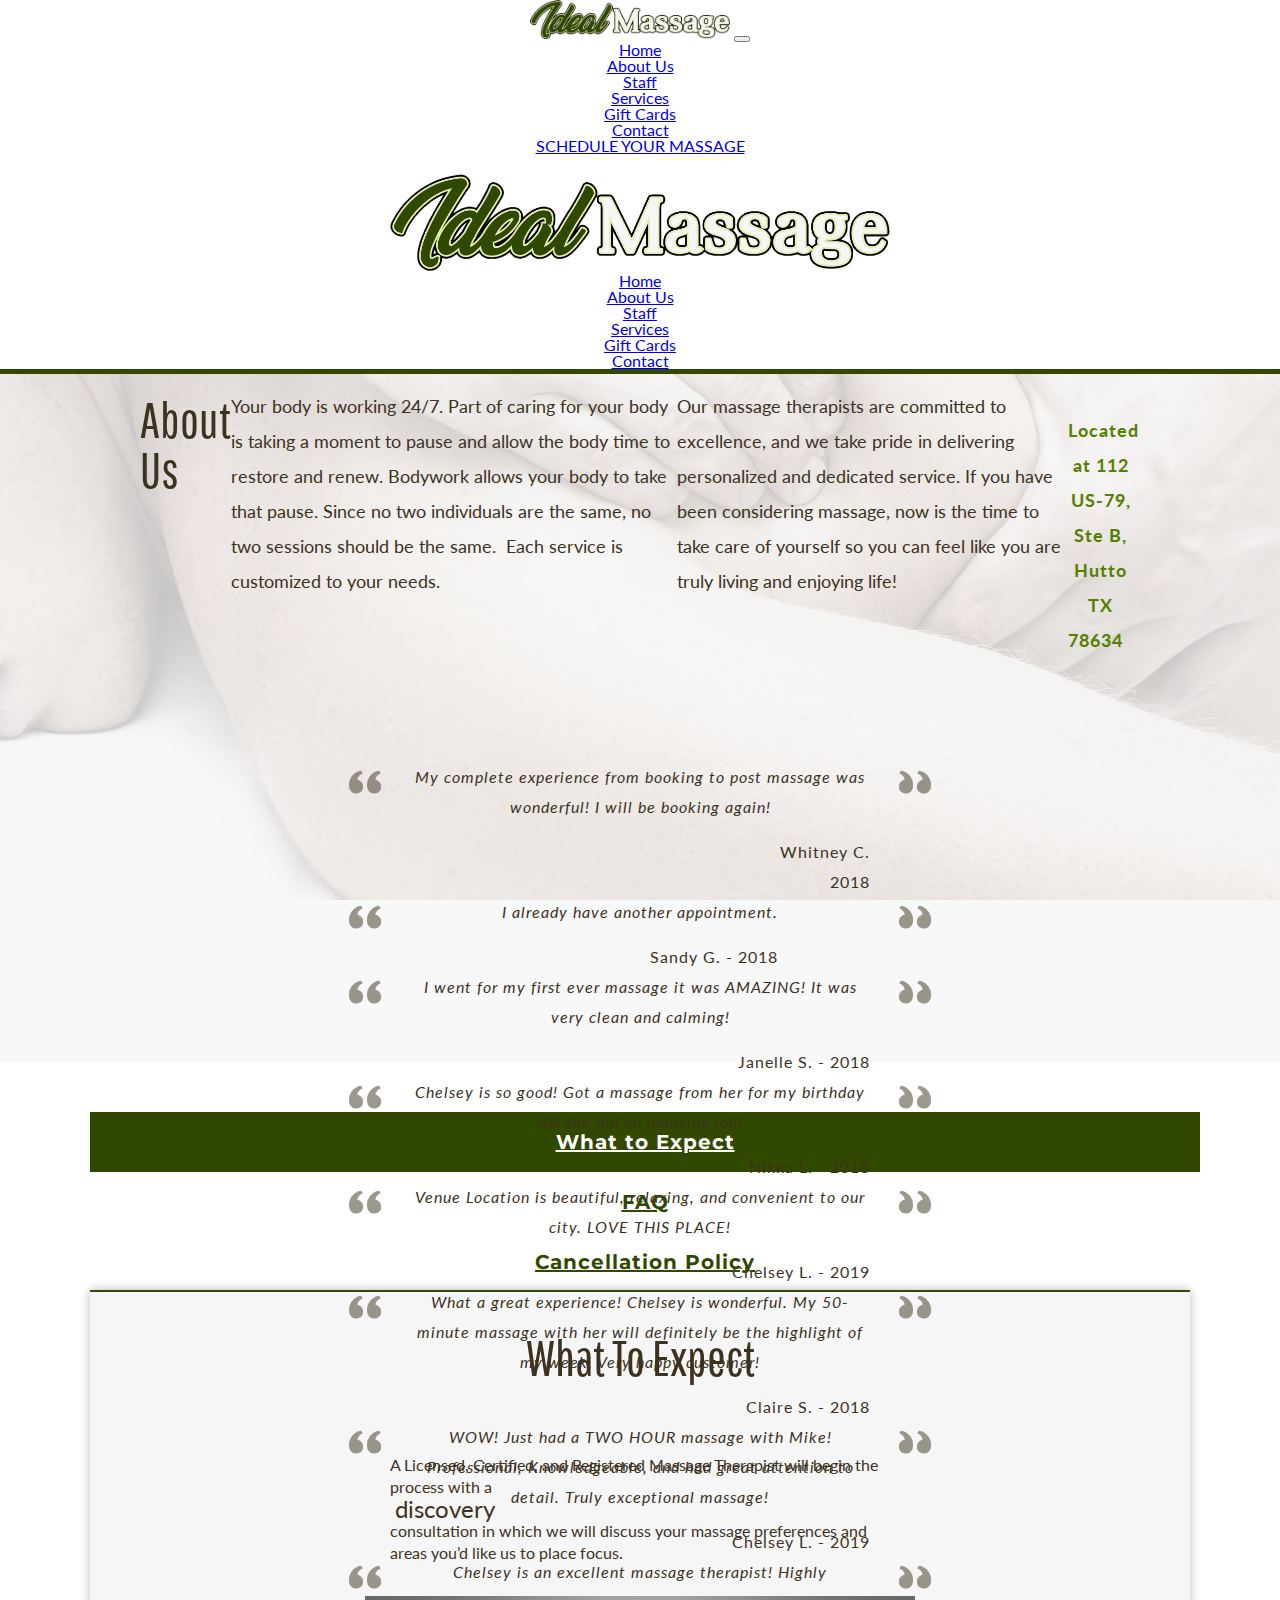
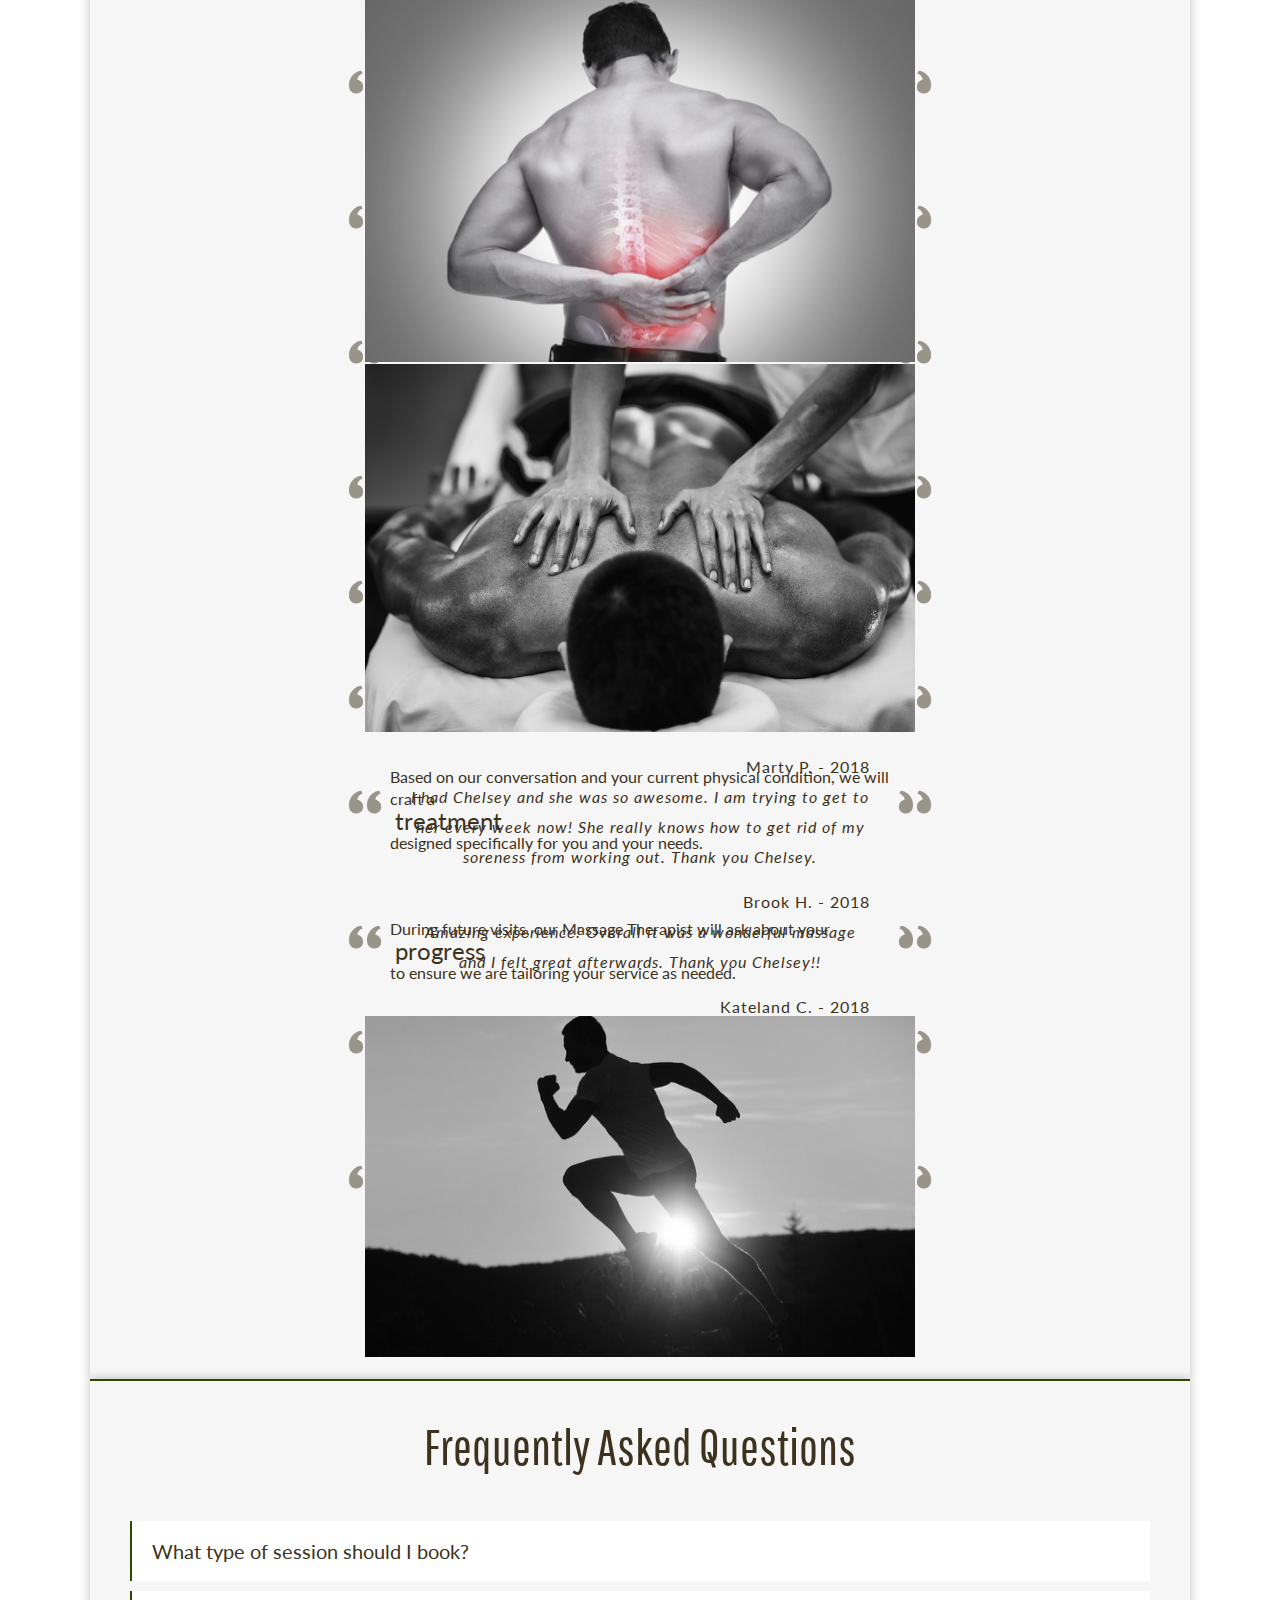
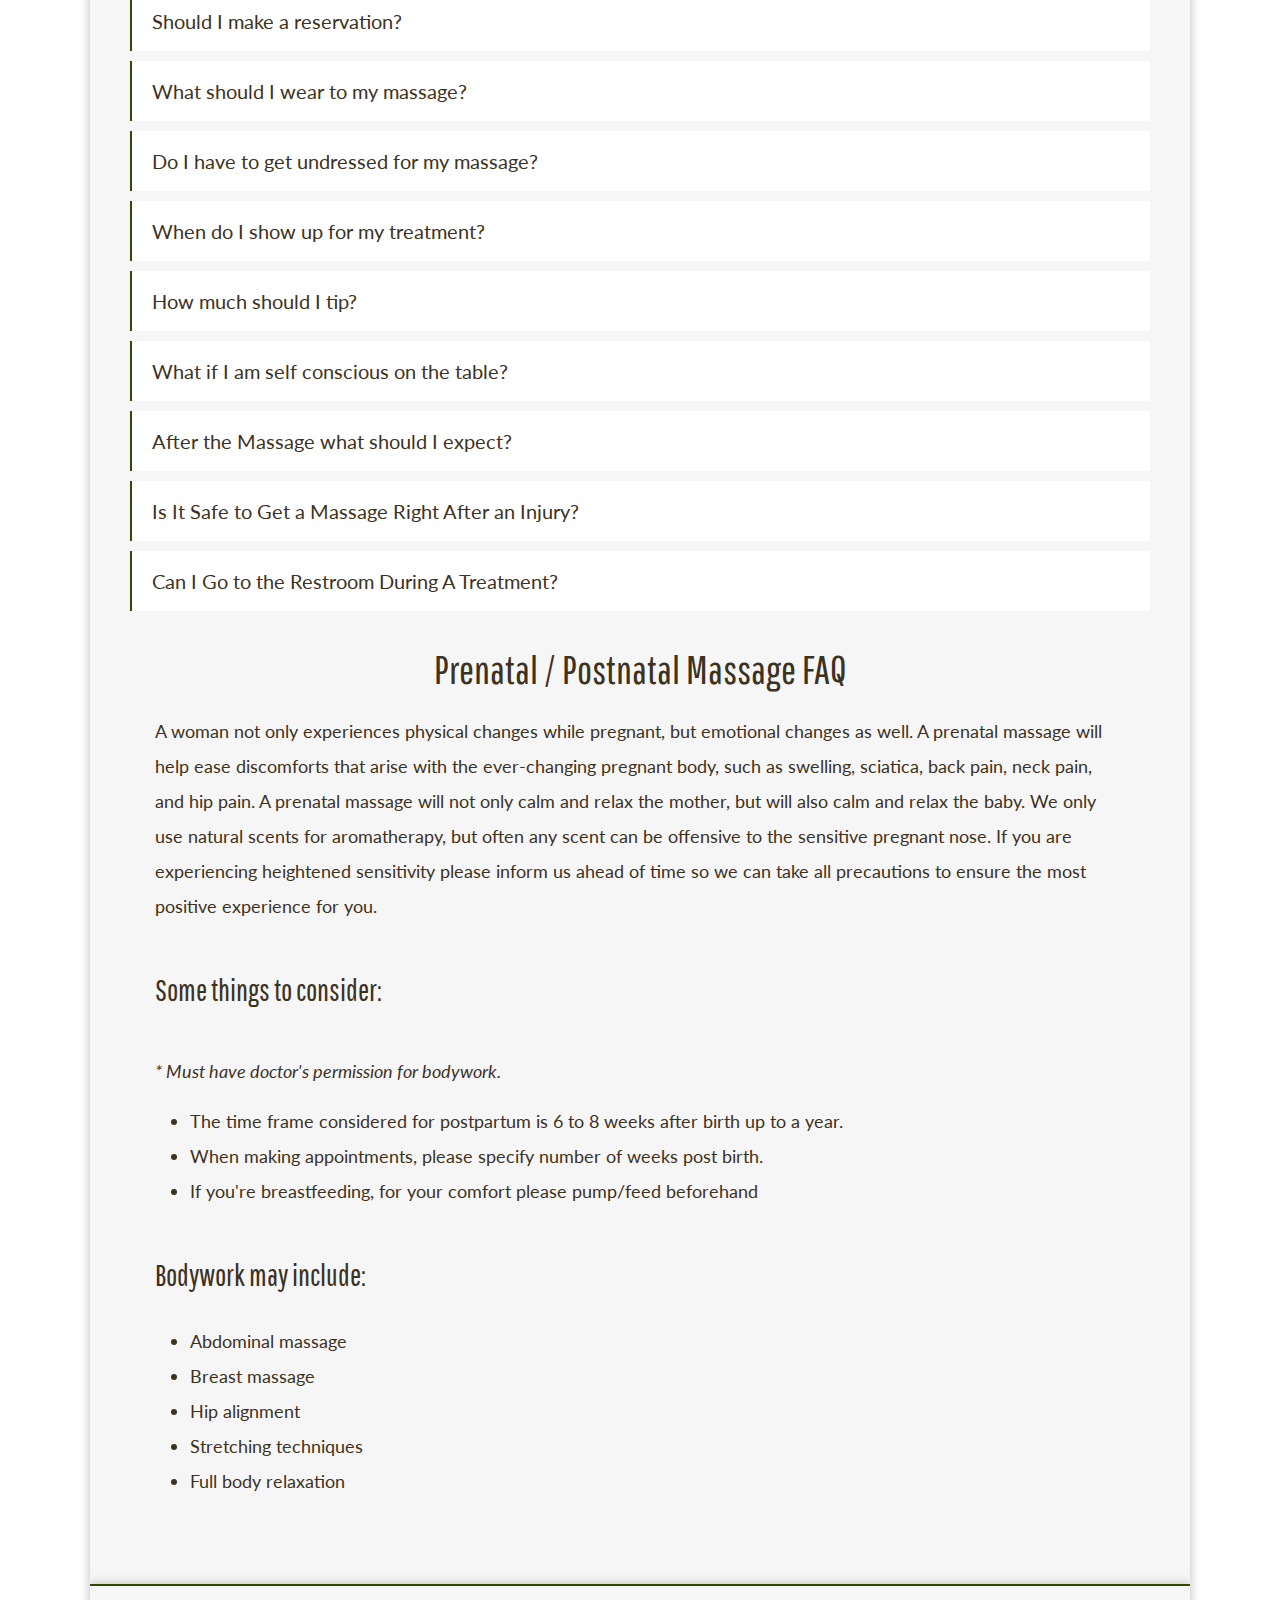
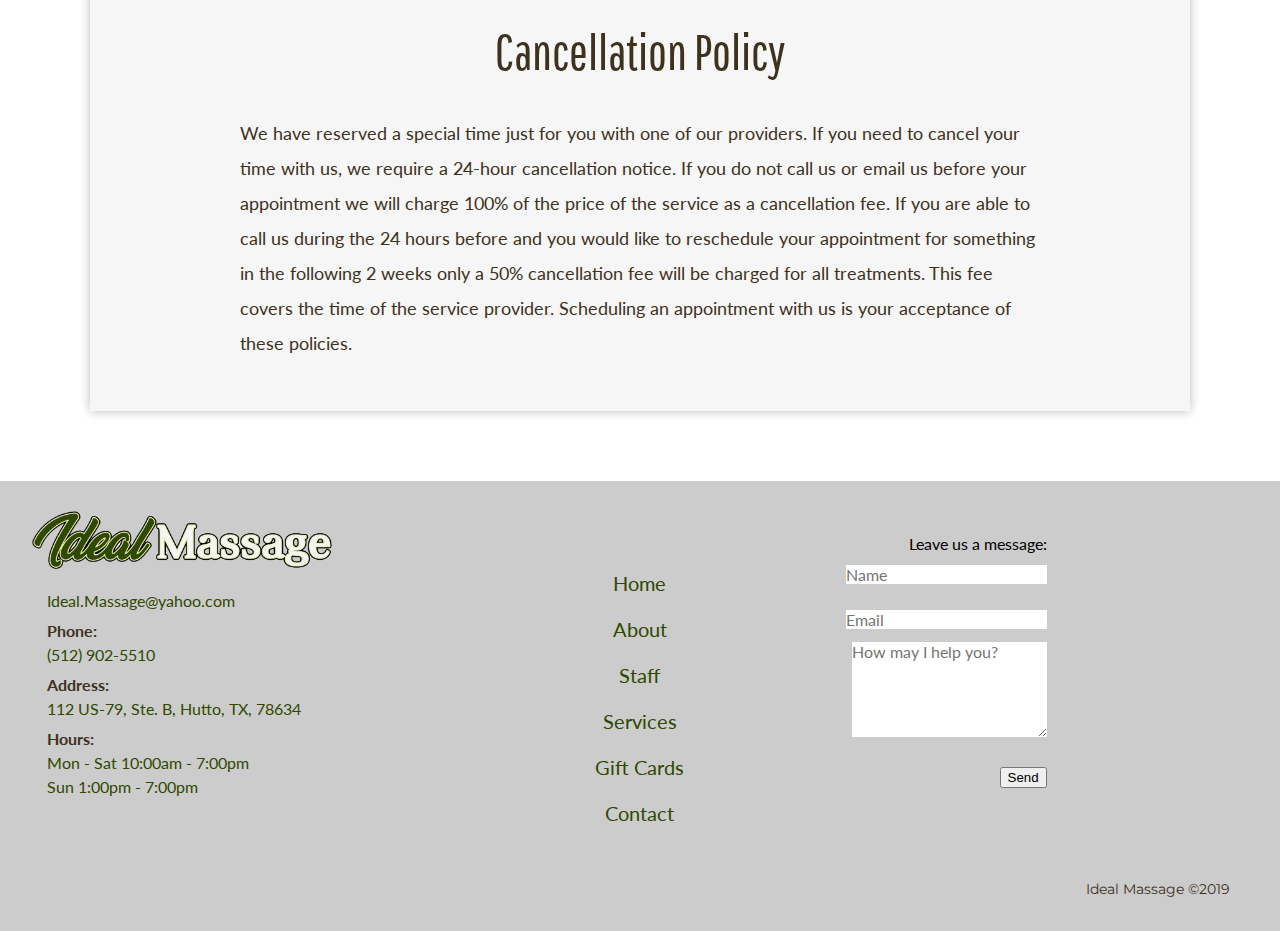
<file: about-us.html>
<!DOCTYPE html>
<html lang="en">
<head>
  <meta charset="utf-8">

  <title>Ideal Massage</title>

  <!-- Favicon -->

  <!-- Meta  -->
  <meta name="revised" content="2020" /> 
  <meta name="author" content="Jonathan Soape" />
  <meta name="viewport" content="width=device-width, initial-scale=1, shrink-to-fit=no">

    <!-- Favicon -->
    <link rel="apple-touch-icon" sizes="180x180" href="./img/favicon/apple-touch-icon.png">
    <link rel="icon" type="image/png" sizes="32x32" href="./img/favicon/favicon-32x32.png">
    <link rel="icon" type="image/png" sizes="16x16" href="./img/favicon/favicon-16x16.png">
    <link rel="manifest" href="./img/favicon/site.webmanifest">
    <link rel="mask-icon" href="./img/favicon/safari-pinned-tab.svg" color="#5bbad5">
    <meta name="msapplication-TileColor" content="#2b5797">
    <meta name="theme-color" content="#ffffff">
    
  <!--  Font Awesome -->
  <link rel="stylesheet" href="https://use.fontawesome.com/releases/v5.5.0/css/all.css" integrity="sha384-B4dIYHKNBt8Bc12p+WXckhzcICo0wtJAoU8YZTY5qE0Id1GSseTk6S+L3BlXeVIU" crossorigin="anonymous">

  <!-- Facebook Pixel -->
    <!-- <script>
        !function(f,b,e,v,n,t,s)
        {if(f.fbq)return;n=f.fbq=function(){n.callMethod?
        n.callMethod.apply(n,arguments):n.queue.push(arguments)};
        if(!f._fbq)f._fbq=n;n.push=n;n.loaded=!0;n.version='2.0';
        n.queue=[];t=b.createElement(e);t.async=!0;
        t.src=v;s=b.getElementsByTagName(e)[0];
        s.parentNode.insertBefore(t,s)}(window,document,'script',
        'https://connect.facebook.net/en_US/fbevents.js');
        fbq('init', '418244429130448'); 
        fbq('track', 'PageView');
    </script>
    <noscript>
        <img height="1" width="1" 
        src="https://www.facebook.com/tr?id=418244429130448&ev=PageView
        &noscript=1"/>
    </noscript> -->

  <!-- Google Fonts -->
  <link href="https://fonts.googleapis.com/css?family=Lato|Montserrat|Nunito|Nunito+Sans|Pathway+Gothic+One" rel="stylesheet">

  <!--   CSS   -->
  <link rel="stylesheet" href="https://stackpath.bootstrapcdn.com/bootstrap/4.2.1/css/bootstrap.min.css" integrity="sha384-GJzZqFGwb1QTTN6wy59ffF1BuGJpLSa9DkKMp0DgiMDm4iYMj70gZWKYbI706tWS" crossorigin="anonymous">
  <!-- <link rel="stylesheet" href="css/bootstrap.css"> -->
  <link rel="stylesheet" type="text/css" href="css/_reset.css" />
  <link rel="stylesheet" type="text/css" href="css/style.css" />
</head>

<body>

    
    <header class="text-center">
        <nav id="scroll-nav" class="navbar navbar-default navbar-expand-xl">
            <a href="./" class="navbar-brand"><img src="./img/im-logo.png" alt="Ideal Massage" width="200px"></a>
            <button class="navbar-toggler" type="button" data-toggle="collapse" data-target="#collapse-nav">
                <i style="color: #558000;" class="fas fa-bars fa-2x"></i>
            </button>
            <div id="collapse-nav" class="nav-center navbar-collapse collapse">
                <ul class="navbar-nav justify-content-center">
                    <li class="nav-item active">
                        <a class="nav-link" href="./">Home</a>
                    </li>
                    <li class="nav-item">
                        <a class="nav-link" href="./about-us.html">About Us</a>
                    </li>
                    <li class="nav-item">
                        <a class="nav-link" href="./staff.html">Staff</a>
                    </li>
                    <li class="nav-item">
                        <a class="nav-link" href="./services.html">Services</a>
                    </li>
                    <li class="nav-item">
                        <a class="nav-link" href="https://www.vagaro.com/idealmassage/gift-certificates" target="_blank">Gift Cards</a>
                    </li>
                    <li class="nav-item">
                        <a class="nav-link" href="./contact.html">Contact</a>
                    </li>
                </ul>
            </div>
            <div class="nav-right">
                <a class="nav-link schedule-btn" href="https://www.vagaro.com/idealmassage/book-now">SCHEDULE YOUR MASSAGE</a>
            </div>
        </nav>

        <img class="header-img" src="./img/im-logo.png" alt="Ideal Massage" width="500px">

        <nav id="top-nav" class="navbar navbar-expand-sm justify-content-center">
            <div class="nav-center navbar-collapse collapse">
                <ul class="navbar-nav w-100 justify-content-center">
                    <li class="nav-item">
                        <a class="nav-link" href="./">Home</a>
                    </li>
                    <li class="nav-item active">
                        <a class="nav-link" href="./about-us.html">About Us</a>
                    </li>
                    <li class="nav-item">
                        <a class="nav-link" href="./staff.html">Staff</a>
                    </li>
                    <li class="nav-item">
                        <a class="nav-link" href="./services.html">Services</a>
                    </li>
                    <li class="nav-item">
                        <a class="nav-link" href="https://www.vagaro.com/idealmassage/gift-certificates" target="_blank">Gift Cards</a>
                    </li>
                    <li class="nav-item">
                        <a class="nav-link" href="./contact.html">Contact</a>
                    </li>
                </ul>
            </div>
        </nav>
    </header>

    
            
<main>
    <section class="about-section">
        <div class="about-box">
            <div class="about-text-box">
                <h1 class="about-title text-center">About Us</h1>
                <p class="about-text">Your body is working 24/7. Part of caring for your body is taking a moment to pause and allow the body time to restore and renew. Bodywork allows your body to take that pause. Since no two individuals are the same, no two sessions should be the same.  Each service is customized to your needs.</p>
                <p class="about-text">Our massage therapists are committed to excellence, and we take pride in delivering personalized and dedicated service. If you have been considering massage, now is the time to take care of yourself so you can feel like you are truly living and enjoying life!</p>
                <p class="address">
                    <a href="https://www.google.com/maps/place/112+US-79,+Hutto,+TX+78634/@30.5435748,-97.5468421,17z/data=!3m1!4b1!4m5!3m4!1s0x8644db9f168e1d4f:0xf32cc898e7a16743!8m2!3d30.5435702!4d-97.5446534">Located at 112 US-79, Ste B, Hutto TX 78634 <i class="fas fa-external-link-alt" style="padding-left: 5px;"></i></a>
                </p>
            </div>
            <div class="reviews-slider">
                <div id="reviews-carousel" class="carousel slide" data-ride="carousel" data-interval="5000">
                    <div class="carousel-inner">
                        <div class="carousel-item active">
                            <div class="review-box">
                                <div class="review-quote-open">
                                    <img src="./img/quote-open.png" alt="quote">
                                </div>
                                <div class="review-body">
                                    <p class="review-text">My complete experience from booking to post massage was wonderful! I will be booking again!</p>
                                    <p class="review-author">Whitney C.<br/>2018</p>
                                </div>
                                <div class="review-quote-close">
                                    <img src="./img/quote-close.png" alt="quote">
                                </div>
                            </div>
                        </div>
                        <div class="carousel-item">
                            <div class="review-box">
                                <div class="review-quote-open">
                                    <img src="./img/quote-open.png" alt="quote">
                                </div>
                                <div class="review-body">
                                    <p class='review-text'>I already have another appointment.</p><p class='review-author'>Sandy G. - 2018</p>
                                </div>
                                <div class="review-quote-close">
                                    <img src="./img/quote-close.png" alt="quote">
                                </div>
                            </div>
                        </div>
                        <div class="carousel-item">
                            <div class="review-box">
                                <div class="review-quote-open">
                                    <img src="./img/quote-open.png" alt="quote">
                                </div>
                                <div class="review-body">
                                    <p class='review-text'>I went for my first ever massage it was AMAZING! It was very clean and calming!</p><p class='review-author'>Janelle S. - 2018</p>
                                </div>
                                <div class="review-quote-close">
                                    <img src="./img/quote-close.png" alt="quote">
                                </div>
                            </div>
                        </div>
                        <div class="carousel-item">
                            <div class="review-box">
                                <div class="review-quote-open">
                                    <img src="./img/quote-open.png" alt="quote">
                                </div>
                                <div class="review-body">
                                    <p class='review-text'>Chelsey is so good! Got a massage from her for my birthday &amp;&amp; she did an amazing job!</p><p class='review-author'>Nikka L. - 2018</p>
                                </div>
                                <div class="review-quote-close">
                                    <img src="./img/quote-close.png" alt="quote">
                                </div>
                            </div>
                        </div>
                        <div class="carousel-item">
                            <div class="review-box">
                                <div class="review-quote-open">
                                    <img src="./img/quote-open.png" alt="quote">
                                </div>
                                <div class="review-body">
                                    <p class='review-text'>Venue
                                            Location is beautiful, relaxing, and convenient to our city. LOVE THIS PLACE!</p><p class='review-author'>Chelsey L. - 2019</p>
                                </div>
                                <div class="review-quote-close">
                                    <img src="./img/quote-close.png" alt="quote">
                                </div>
                            </div>
                        </div>
                        <div class="carousel-item">
                            <div class="review-box">
                                <div class="review-quote-open">
                                    <img src="./img/quote-open.png" alt="quote">
                                </div>
                                <div class="review-body">
                                    <p class='review-text'>What a great experience! Chelsey is wonderful. My 50-minute massage with her will definitely be the highlight of my week. Very happy customer!</p><p class='review-author'>Claire S. - 2018</p>
                                </div>
                                <div class="review-quote-close">
                                    <img src="./img/quote-close.png" alt="quote">
                                </div>
                            </div>
                        </div>
                        <div class="carousel-item">
                            <div class="review-box">
                                <div class="review-quote-open">
                                    <img src="./img/quote-open.png" alt="quote">
                                </div>
                                <div class="review-body">
                                    <p class='review-text'>WOW! Just had a TWO HOUR massage with Mike! Professional, Knowledgeable, and had great attention to detail. Truly exceptional massage!</p><p class='review-author'>Chelsey L. - 2019</p>
                                </div>
                                <div class="review-quote-close">
                                    <img src="./img/quote-close.png" alt="quote">
                                </div>
                            </div>
                        </div>
                        <div class="carousel-item">
                            <div class="review-box">
                                <div class="review-quote-open">
                                    <img src="./img/quote-open.png" alt="quote">
                                </div>
                                <div class="review-body">
                                    <p class='review-text'>Chelsey is an excellent massage therapist! Highly recommend Ideal Massage</p><p class='review-author'>Cassandra B. - 2018</p>
                                </div>
                                <div class="review-quote-close">
                                    <img src="./img/quote-close.png" alt="quote">
                                </div>
                            </div>
                        </div>
                        <div class="carousel-item">
                            <div class="review-box">
                                <div class="review-quote-open">
                                    <img src="./img/quote-open.png" alt="quote">
                                </div>
                                <div class="review-body">
                                    <p class='review-text'>I've always had a great experience here, whether with hair or massage it has been beyond expectations. Really great service!</p><p class='review-author'>Anna S. - 2018</p>
                                </div>
                                <div class="review-quote-close">
                                    <img src="./img/quote-close.png" alt="quote">
                                </div>
                            </div>
                        </div>
                        <div class="carousel-item">
                            <div class="review-box">
                                <div class="review-quote-open">
                                    <img src="./img/quote-open.png" alt="quote">
                                </div>
                                <div class="review-body">
                                    <p class='review-text'>I was seriously in need of help with my lower back. Chelsey listened to me and took great care that I was comfortable. Will definitely be coming back soon!</p><p class='review-author'>Pedro E. - 2018</p>
                                </div>
                                <div class="review-quote-close">
                                    <img src="./img/quote-close.png" alt="quote">
                                </div>
                            </div>
                        </div>
                        <div class="carousel-item">
                            <div class="review-box">
                                <div class="review-quote-open">
                                    <img src="./img/quote-open.png" alt="quote">
                                </div>
                                <div class="review-body">
                                    <p class='review-text'>The most detailed and thorough massage you can imagine. It's not just a massage, it's full body care for muscles and joints.</p><p class='review-author'>Tiffany H. - 2018</p>
                                </div>
                                <div class="review-quote-close">
                                    <img src="./img/quote-close.png" alt="quote">
                                </div>
                            </div>
                        </div>
                        <div class="carousel-item">
                            <div class="review-box">
                                <div class="review-quote-open">
                                    <img src="./img/quote-open.png" alt="quote">
                                </div>
                                <div class="review-body">
                                    <p class='review-text'>Chelsey is awesome and made room for me when I tweaked my back. Thank you so much.</p><p class='review-author'>Heather M	. - 2018</p>
                                </div>
                                <div class="review-quote-close">
                                    <img src="./img/quote-close.png" alt="quote">
                                </div>
                            </div>
                        </div>
                        <div class="carousel-item">
                            <div class="review-box">
                                <div class="review-quote-open">
                                    <img src="./img/quote-open.png" alt="quote">
                                </div>
                                <div class="review-body">
                                    <p class='review-text'>Highly recommend Chelsey at Ideal Massage. I went for help with serious shoulder/neck pain. She's amazing!</p><p class='review-author'>Brittany W. - 2018</p>
                                </div>
                                <div class="review-quote-close">
                                    <img src="./img/quote-close.png" alt="quote">
                                </div>
                            </div>
                        </div>
                        <div class="carousel-item">
                            <div class="review-box">
                                <div class="review-quote-open">
                                    <img src="./img/quote-open.png" alt="quote">
                                </div>
                                <div class="review-body">
                                    <p class='review-text'>Chelsey is amazing!! She is extremely professional and friendly. The environment is very relaxing</p><p class='review-author'>Marty P. - 2018</p>
                                </div>
                                <div class="review-quote-close">
                                    <img src="./img/quote-close.png" alt="quote">
                                </div>
                            </div>
                        </div>
                        <div class="carousel-item">
                            <div class="review-box">
                                <div class="review-quote-open">
                                    <img src="./img/quote-open.png" alt="quote">
                                </div>
                                <div class="review-body">
                                    <p class='review-text'>I had Chelsey and she was so awesome. I am trying to get to her every week now! She really knows how to get rid of my soreness from working out. Thank you Chelsey.</p><p class='review-author'>Brook H. - 2018</p>
                                </div>
                                <div class="review-quote-close">
                                    <img src="./img/quote-close.png" alt="quote">
                                </div>
                            </div>
                        </div>
                        <div class="carousel-item">
                            <div class="review-box">
                                <div class="review-quote-open">
                                    <img src="./img/quote-open.png" alt="quote">
                                </div>
                                <div class="review-body">
                                    <p class='review-text'>Amazing experience! Overall it was a wonderful massage and I felt great afterwards. Thank you Chelsey!!</p><p class='review-author'>Kateland C. - 2018</p>
                                </div>
                                <div class="review-quote-close">
                                    <img src="./img/quote-close.png" alt="quote">
                                </div>
                            </div>
                        </div>
                        <div class="carousel-item">
                            <div class="review-box">
                                <div class="review-quote-open">
                                    <img src="./img/quote-open.png" alt="quote">
                                </div>
                                <div class="review-body">
                                    <p class='review-text'>I received the therapeutic massage and hot oil scalp treatment from Chelsey and it was amazing! I've never felt more relaxed. Would definitely return!</p><p class='review-author'>Nicole W. - 2018</p>
                                </div>
                                <div class="review-quote-close">
                                    <img src="./img/quote-close.png" alt="quote">
                                </div>
                            </div>
                        </div>
                        <div class="carousel-item">
                            <div class="review-box">
                                <div class="review-quote-open">
                                    <img src="./img/quote-open.png" alt="quote">
                                </div>
                                <div class="review-body">
                                    <p class='review-text'>I absolutely recommend Ideal Massage! The atmosphere created in this space is peaceful and relaxing, clean and professional. Give yourself a treat and book with Chelsey!</p><p class='review-author'>Amber M. - 2018</p>
                                </div>
                                <div class="review-quote-close">
                                    <img src="./img/quote-close.png" alt="quote">
                                </div>
                            </div>
                        </div>
        
                    </div>
                </div>
            </div> 
        </div>
    </section>




    <!-- TABS  -->
    <ul class="about-tabs nav nav-tabs nav-justified">
        <li class="nav-item">
          <a class="nav-link active" data-toggle="tab" href="#expect">What to Expect</a>
        </li>
        <li class="nav-item">
          <a class="nav-link" data-toggle="tab" href="#faq">FAQ</a>
        </li>
        <li class="nav-item">
          <a class="nav-link" data-toggle="tab" href="#cancel">Cancellation Policy</a>
        </li>
      </ul>

    <div class="tab-content">
        <section id="expect" class="tab-pane fade active show">
            <h2 class="expect-title text-center">What To Expect</h2>
            <div class="expect-block">
                <div class="copy-box">
                    <p>A Licensed, Certified, and Registered Massage Therapist will begin the process with a <span>discovery</span> consultation in which we will discuss your massage preferences and areas you’d like us to place focus.</p>
                </div>
                <div class="img-box">
                    <img src="./img/back-pain.jpg" alt="Back Pain">
                </div>
            </div>
            <div class="expect-block">
                <div class="img-box">
                    <img src="./img/massage-back.jpg" alt="Massage Back">
                </div>
                <div class="copy-box">
                    <p>Based on our conversation and your current physical condition, we will craft a <span>treatment</span> designed specifically for you and your needs.</p>
                </div>
            </div>
            <div class="expect-block">
                <div class="copy-box">
                    <p>During future visits, our Massage Therapist will ask about your <span>progress</span> to ensure we are tailoring your service as needed.</p>
                </div>
                <div class="img-box">
                    <img src="./img/running-man-bw.jpg" alt="Man Running">
                </div>
            </div>
        </section>

        <section id="faq" class="tab-pane fade">
            <h2 class="faq-title">Frequently Asked Questions</h2>
            <div class="faq-box">
                <div class="ques-box">
                    <div class="ques">
                        <p>What type of session should I book?</p>
                    </div>
                    <div class="answ">
                        <p>Many people become interested in massage for several reasons: to relax and de-stress, for relief from chronic aches and pains, and/or to rehabilitate a strained part of the body. In choosing a massage, it is important to identify your hierarchy of needs. Is your highest need to de-stress? Or, do you need help in healing a specific pain point? Most clients lean toward the 90-minute service, which allows time for both a relaxing and fully restorative treatment.</p>
                    </div>
                </div>
                <div class="ques-box">
                    <div class="ques">
                        <p>Should I make a reservation?</p>
                    </div>
                    <div class="answ">
                        <p>Reservations are strongly recommended to secure your preferred date and time of treatment. This can be done by phone or online. Ideal Massage also offers same day appointments. Remember, our location is open 7 days a week.</p>
                    </div>
                </div>
                <div class="ques-box">
                    <div class="ques">
                        <p>What should I wear to my massage?</p>
                    </div>
                    <div class="answ">
                        <p>The spa is all about comfort so come in whatever attire is relaxing. For a massage, you will be getting undressed and under the sheet and blanket so whatever you can get in and out of comfortably is the best option. For clients with long hair, it’s a good idea to bring a hair tie or clip to allow full access to the neck and back.</p>
                    </div>
                </div>
                <div class="ques-box">
                    <div class="ques">
                        <p>Do I have to get undressed for my massage?</p>
                    </div>
                    <div class="answ">
                        <p>We encourage all our clients to undress to their comfort level. Our therapists are trained to give quality bodywork at any level of dress, including fully clothed! Most of our clients choose to undress completely, and our professional draping will only expose the areas we are working on, keeping the rest of your body covered throughout the massage. Our top priority is your safety and comfort.</p>
                    </div>
                </div>
                <div class="ques-box">
                    <div class="ques">
                        <p>When do I show up for my treatment?</p>
                    </div>
                    <div class="answ">
                        <p>For new clients, we ask that you arrive 10 minutes early to fill out a brief intake form. For returning clients, arrive right on time!</p>
                    </div>
                </div>
                <div class="ques-box">
                    <div class="ques">
                        <p>How much should I tip?</p>
                    </div>
                    <div class="answ">
                        <p>Tipping is customary in the massage industry and always greatly appreciated! Our massage therapists work on commission and do not receive the full price of the session. The typical range for gratuity is between 15% and 25% of the price of the service, or around $15-$30 depending on the service.</p>
                    </div>
                </div>
                <div class="ques-box">
                    <div class="ques">
                        <p>What if I am self conscious on the table?</p>
                    </div>
                    <div class="answ">
                        <p>That’s okay! Everybody has their own insecurities, and we appreciate the trust required to be on our table. We hope that with each session, you become more and more comfortable. Our job is to ensure your comfort above all else and to find and relieve any pain. We see bodies of all shapes and sizes, and the only details we focus on are the muscles we are trained to heal.</p>
                    </div>
                </div>
                <div class="ques-box">
                    <div class="ques">
                        <p>After the Massage what should I expect?</p>
                    </div>
                    <div class="answ">
                        <p>The therapist will gently end the session and quietly exit the room. A quick conversation regarding any feedback for further bodywork will be discussed at check out and notated in your client file. You also have the option at that time to book your next appointment. </p>
                    </div>
                </div>
                <div class="ques-box">
                    <div class="ques">
                        <p>Is It Safe to Get a Massage Right After an Injury?</p>
                    </div>
                    <div class="answ">
                        <p>No. We recommend waiting at least 48 hours after an acute injury due to possible swelling in the area. When you have swollen tissue, it can be counterproductive to massage. You should ice any swollen areas and see a doctor if the swelling persists.</p>
                    </div>
                </div>
                <div class="ques-box">
                    <div class="ques">
                        <p>Can I Go to the Restroom During A Treatment?</p>
                    </div>
                    <div class="answ">
                        <p>Absolutely. Your therapist will ask you prior to your treatment if you would like to use the restroom. If at any time during the treatment you need to use the restroom again, just ask.</p>
                    </div>
                </div>

                <h3 class="expect-natal">Prenatal / Postnatal Massage FAQ</h3>
                <div class="natal-copy">
                    <p>A woman not only experiences physical changes while pregnant, but emotional changes as well. A prenatal massage will help ease discomforts that arise with the ever-changing pregnant body, such as swelling, sciatica, back pain, neck pain, and hip pain. A prenatal massage will not only calm and relax the mother, but will also calm and relax the baby. We only use natural scents for aromatherapy, but often any scent can be offensive to the sensitive pregnant nose. If you are experiencing heightened sensitivity please inform us ahead of time so we can take all precautions to ensure the most positive experience for you.</p>

                    <h5>Some things to consider:</h5>
                    <p style="font-style: italic; padding: 15px 0;">* Must have doctor's permission for bodywork.</p>
                    <ul>
                        <li>The time frame considered for postpartum is 6 to 8 weeks after birth up to a year.</li>
                        <li>When making appointments, please specify number of weeks post birth.</li>
                        <li>If you're breastfeeding, for your comfort please pump/feed beforehand</li>
                    </ul>
                    <h5>Bodywork may include:</h5>
                    <ul>
                        <li>Abdominal massage</li>
                        <li>Breast massage</li>
                        <li>Hip alignment</li>
                        <li>Stretching techniques</li>
                        <li>Full body relaxation</li>
                    </ul>
                </div>
            </div>
        </section>

        <section id="cancel" class="tab-pane fade">
                <h2 class="cancel-title">Cancellation Policy</h2>
                <p class="cancel-text">
                    We have reserved a special time just for you with one of our providers. If you need to cancel your time with us, we require a 24-hour cancellation notice. If you do not call us or email us before your appointment we will charge 100% of the price of the service as a cancellation fee. If you are able to call us during the 24 hours before and you would like to reschedule your appointment for something in the following 2 weeks only a 50% cancellation fee will be charged for all treatments. This fee covers the time of the service provider. Scheduling an appointment with us is your acceptance of these policies.
                </p>
        </section>
      </div>
    </div>
        
    </main>

    <footer>
        
        <div class="footer-box">
            <div class="footer-left">
                <a href="./"><img src="./img/im-logo.png" alt="Ideal Massage" width="300px"></a>
                <div class="social">
                    <a style="padding-left: 0;" href="https://www.facebook.com/IdealMassageHutto/" target="_blank" title="Facebook">
                        <i class="fab fa-facebook-square" alt="Facebook"></i>
                    </a>
                    <a href="#" target="_blank" title="Instagram">
                        <i class="fab fa-instagram" alt="Instagram"></i>
                    </a>
                    <a href="#" target="_blank" title="Yelp">
                        <i class="fab fa-yelp" alt="Yelp"></i>
                    </a>
                </div>
                <p><a href="mailto:ideal.massage@yahoo.com">Ideal.Massage@yahoo.com</a></p>
                <p class="phone">
                    <strong>Phone:</strong><br/>
                    <a href="tel:+15129025510">(512) 902-5510</a>
                </p>
                <p class="address">
                    <strong>Address:</strong> <br/>
                    <a href="https://www.google.com/maps/place/112+US-79+Ste.+B,+Hutto,+TX+78634/@30.5435702,-97.5468421,17z/data=!3m1!4b1!4m5!3m4!1s0x8644db9f168e1d4f:0x77049654096a0337!8m2!3d30.5435702!4d-97.5446534">
                        112 US-79, Ste. B,<br class="add-br"/> Hutto, TX, 78634
                    </a>
                </p>
                <p>
                    <strong>Hours:</strong> <br/>
                    Mon - Sat 10:00am - 7:00pm<br/>
                    Sun 1:00pm - 7:00pm
                </p>
            </div>

            <div class="footer-middle">
                <p><a href="/">Home</a></p>
                <p><a href="/about-us.html">About</a></p>
                <p><a href="/staff.html">Staff</a></p>
                <p><a href="/services.html">Services</a></p>
                <p><a href="https://www.vagaro.com/idealmassage/gift-certificates" target="_blank">Gift Cards</a></p>
                <p><a href="/contact.html">Contact</a></p>
            </div>
            
            <div class="footer-right">
                <div class="form-box">
                    <h3 class="text-center">Leave us a message:</h3>
                    
                    <form action="https://docs.google.com/forms/d/e/1FAIpQLSdfnlg5Ej-Kl3CyhexlclUfNm_gqzswyU_QtTPIED9Bw-GHjA/formResponse" target="hidden_iframe" method="post" onsubmit="submitted=true;">
                        
                        <p class="form-label"></p>
                        <p><input class="name-input form-control" required type="text" name="entry.2005620554" placeholder="Name"></p>
            
                        <p class="form-label"></p>
                        <p><input class="form-control" required type="email" name="entry.1045781291" placeholder="Email"></p>
            
                        <p class="form-label"></p>
                        <p><textarea class="form-control" name="entry.839337160" cols="" rows="5" placeholder="How may I help you?"></textarea></p>
            
                        <p class="submit"><button class="rounded-pill" type="submit" formaction="https://docs.google.com/forms/d/e/1FAIpQLSdfnlg5Ej-Kl3CyhexlclUfNm_gqzswyU_QtTPIED9Bw-GHjA/formResponse"><i class="fas fa-envelope"></i> Send</button></p>
            
                    </form>
                </div>
            </div>
        </div>
        <p class="copyright">Ideal Massage &copy;2019</p>



    </footer>


    <!-- Scripts  -->

    <!-- CDN -->
    <script src="https://code.jquery.com/jquery-3.3.1.slim.min.js" integrity="sha384-q8i/X+965DzO0rT7abK41JStQIAqVgRVzpbzo5smXKp4YfRvH+8abtTE1Pi6jizo" crossorigin="anonymous"></script>
    <script src="https://cdnjs.cloudflare.com/ajax/libs/popper.js/1.14.6/umd/popper.min.js" integrity="sha384-wHAiFfRlMFy6i5SRaxvfOCifBUQy1xHdJ/yoi7FRNXMRBu5WHdZYu1hA6ZOblgut" crossorigin="anonymous"></script>
    <script src="https://stackpath.bootstrapcdn.com/bootstrap/4.2.1/js/bootstrap.min.js" integrity="sha384-B0UglyR+jN6CkvvICOB2joaf5I4l3gm9GU6Hc1og6Ls7i6U/mkkaduKaBhlAXv9k" crossorigin="anonymous"></script>    


    <!-- Functions -->
    <script src="./js/functions.js"></script>


    <script type="text/javascript">
        $(function(){

            $('.ques').click(function(){
                if ($(this).parents('.ques-box').hasClass('active')) {
                    $(this).parents('.ques-box').removeClass('active'); 
                } else {
                    $('.ques-box').removeClass('active');
                    $(this).parents('.ques-box').addClass('active') ;
                }
            });

        });
    </script>


</body>

</html>
</file>
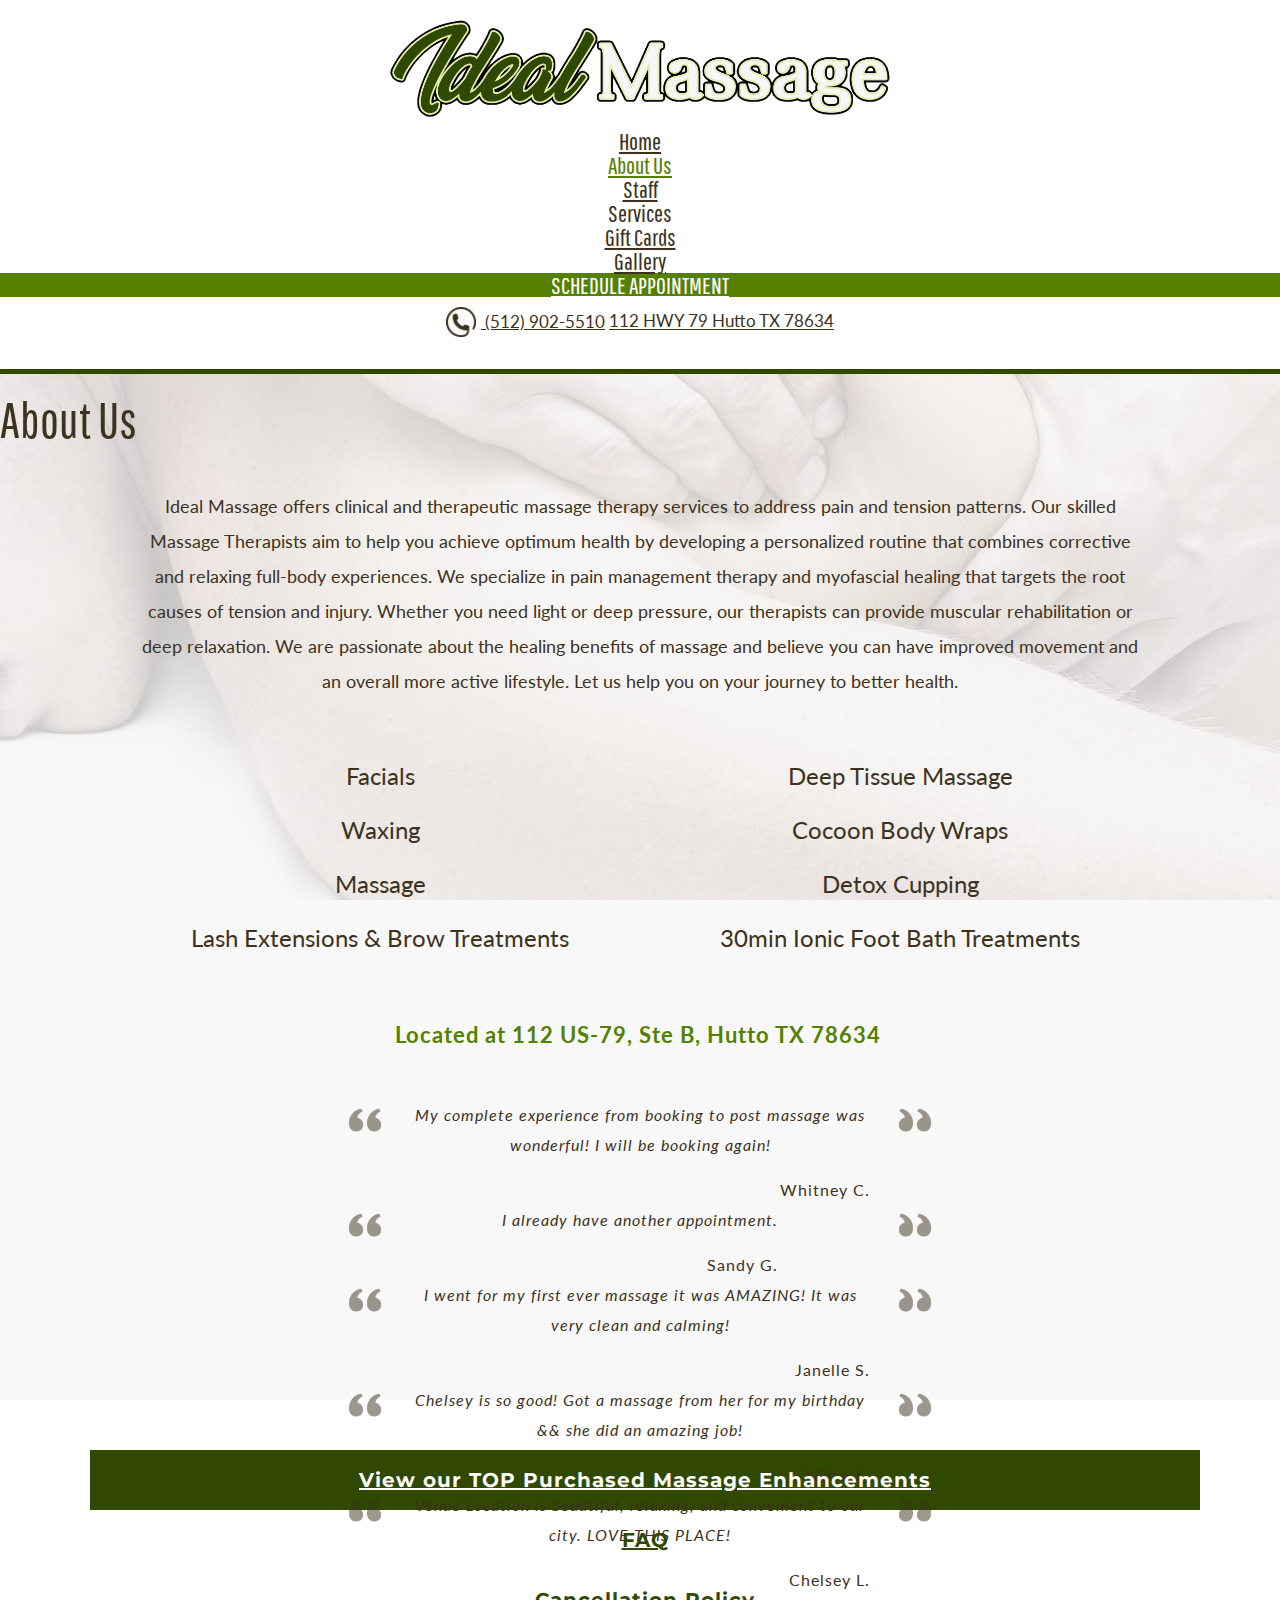
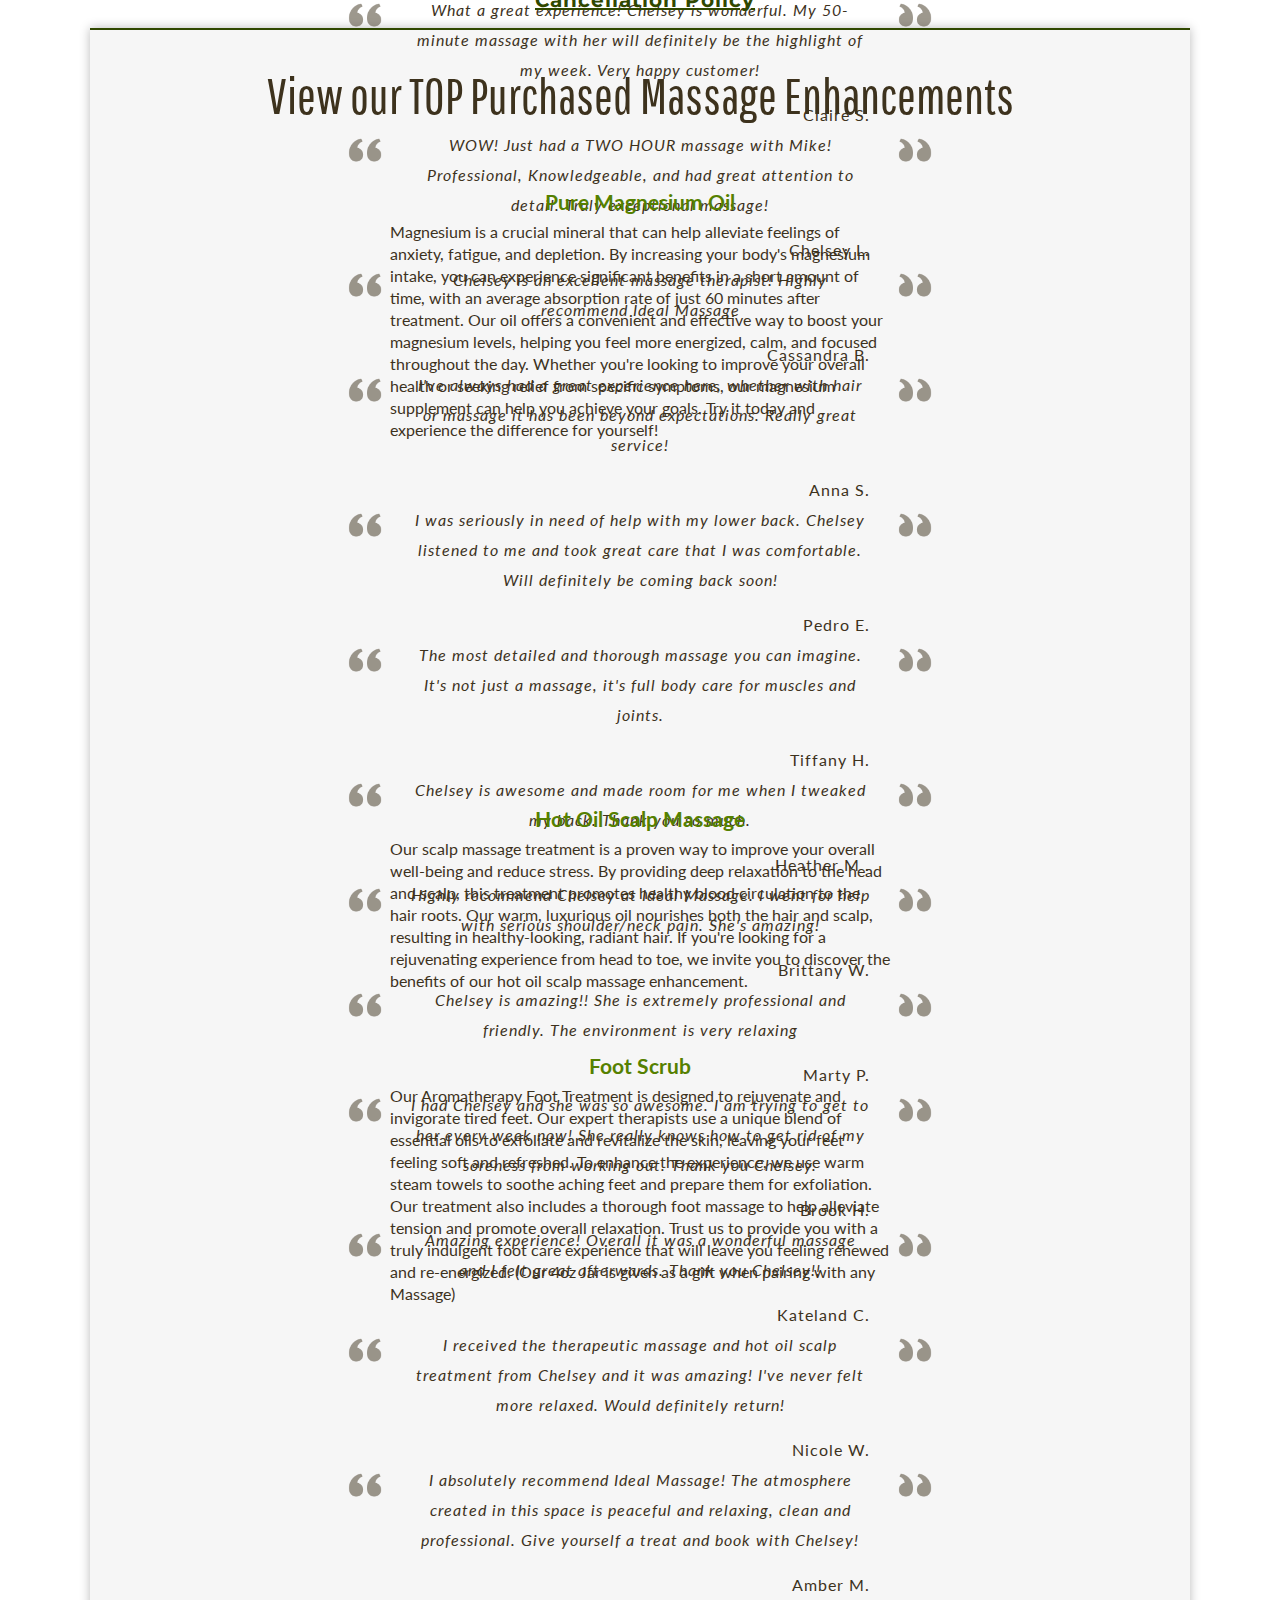
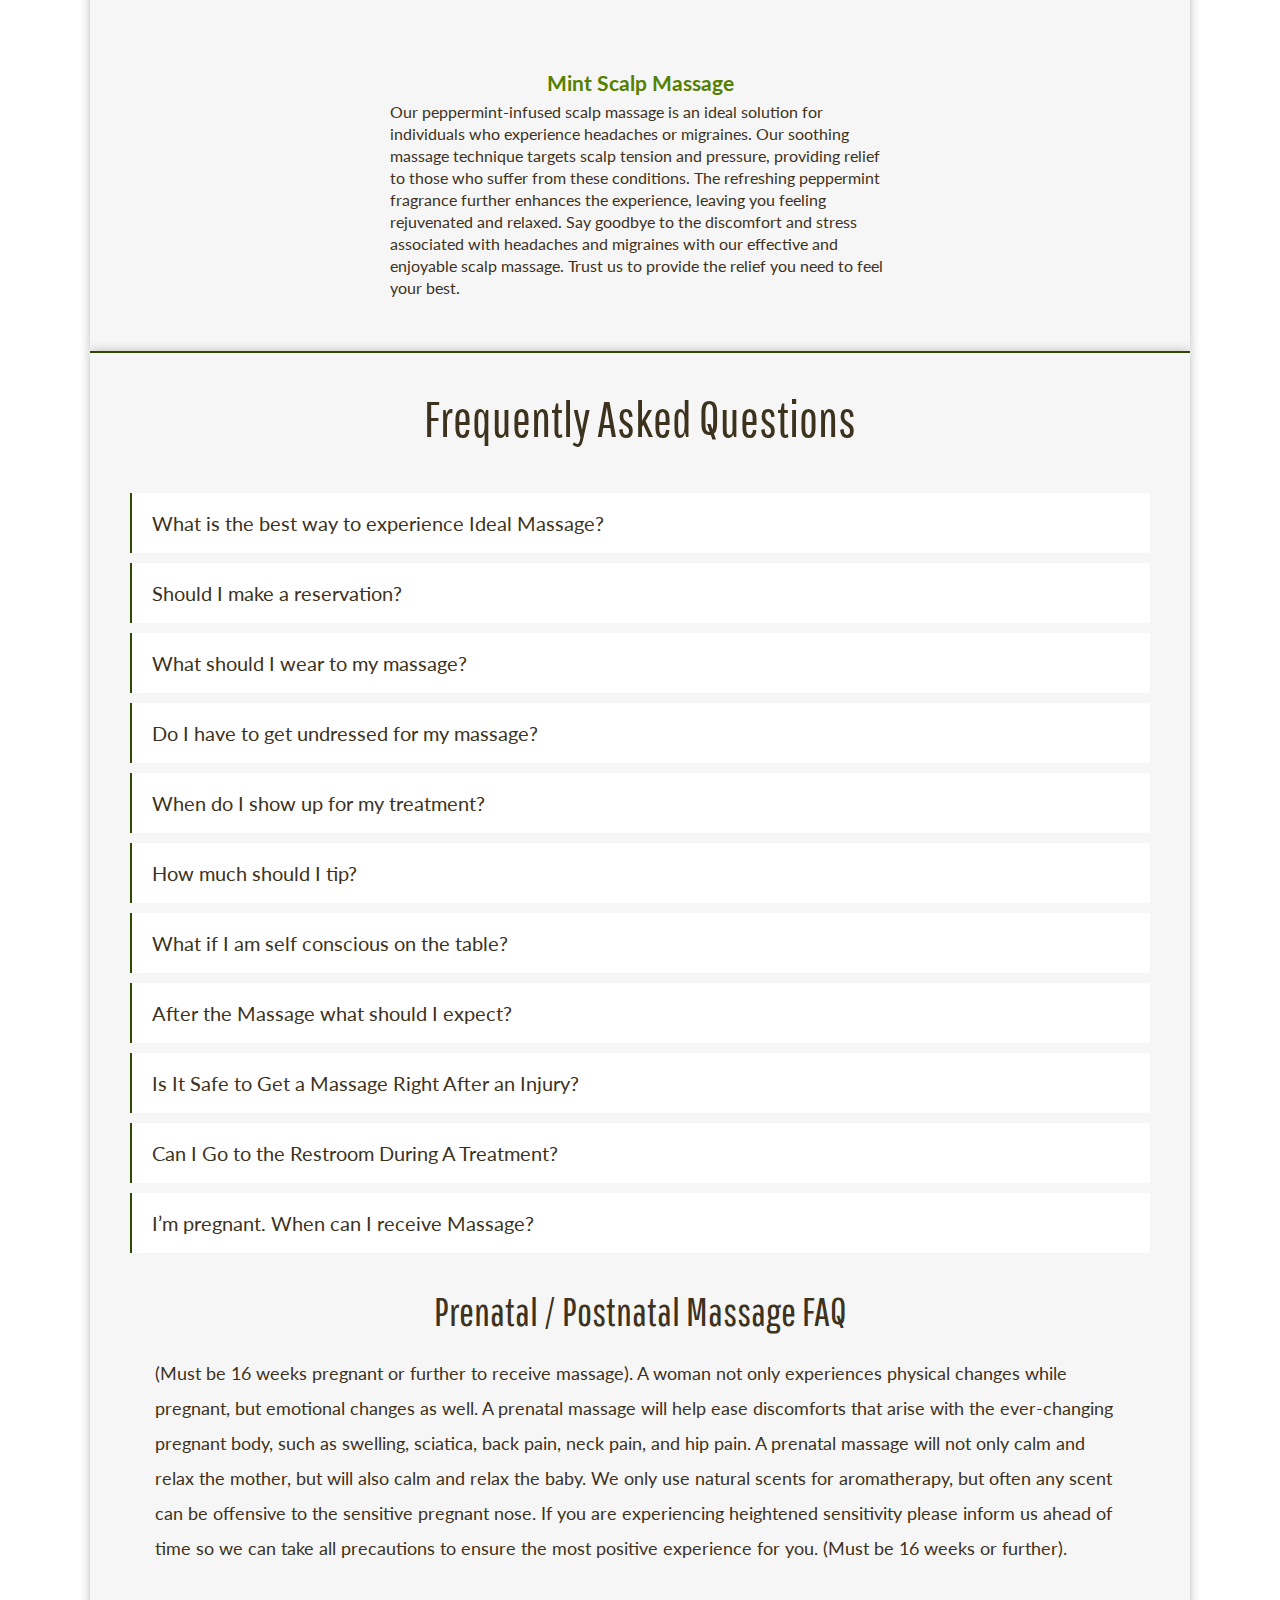
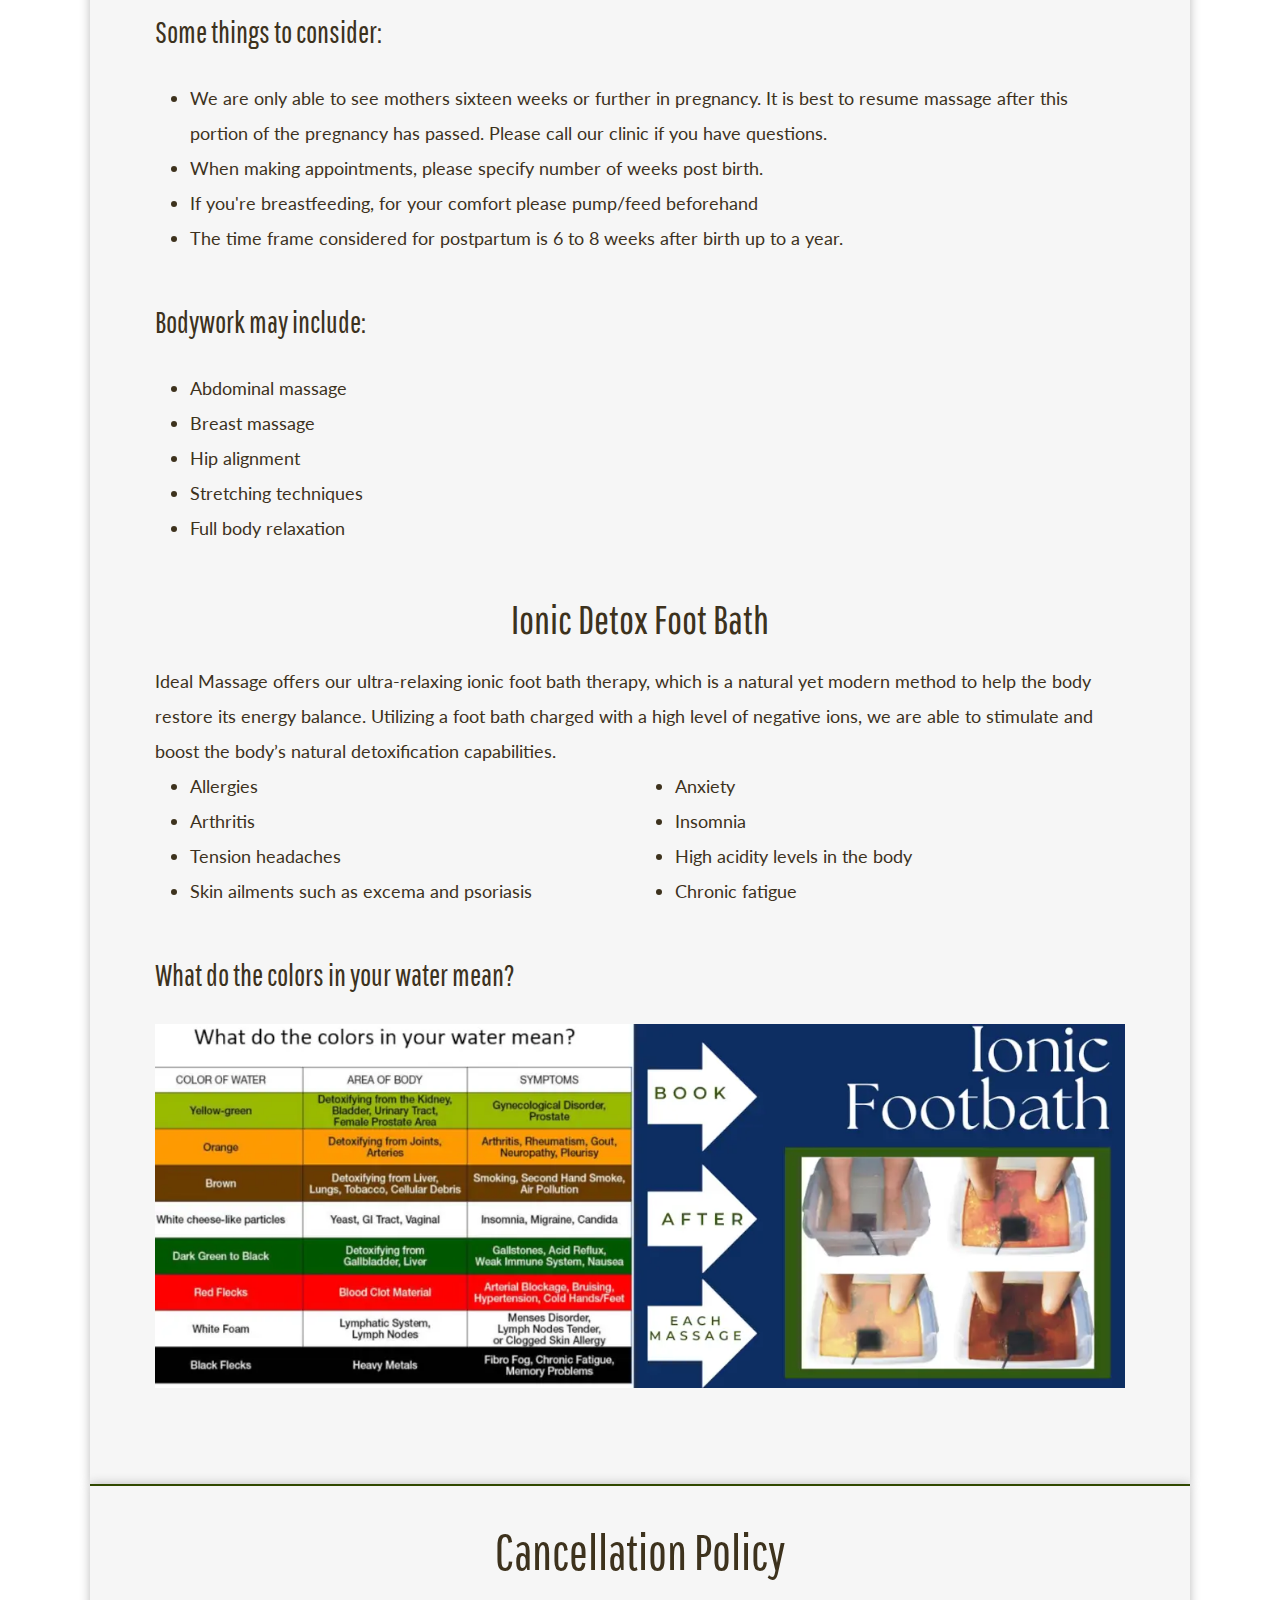
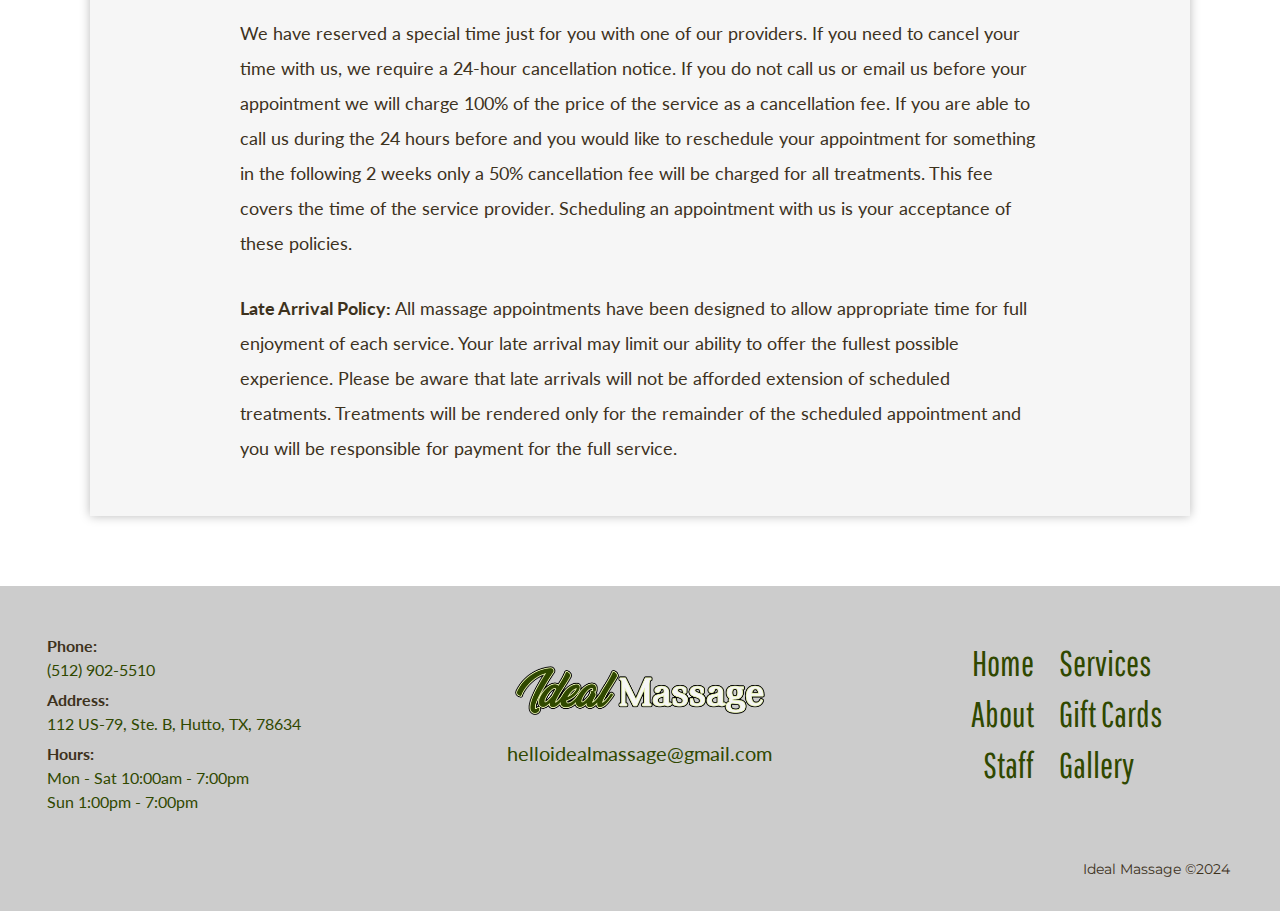
<file: about.html>
<!DOCTYPE html>
<html lang="en">
<head>
  <meta charset="utf-8">

  <title>Ideal Massage</title>

  <!-- Favicon -->

  <!-- Meta  -->
  <meta name="revised" content="2020" /> 
  <meta name="author" content="Jonathan Soape" />
  <meta name="viewport" content="width=device-width, initial-scale=1, shrink-to-fit=no">

    <!-- Favicon -->
    <link rel="apple-touch-icon" sizes="180x180" href="./img/favicon/apple-touch-icon.png">
    <link rel="icon" type="image/png" sizes="32x32" href="./img/favicon/favicon-32x32.png">
    <link rel="icon" type="image/png" sizes="16x16" href="./img/favicon/favicon-16x16.png">
    <link rel="manifest" href="./img/favicon/site.webmanifest">
    <link rel="mask-icon" href="./img/favicon/safari-pinned-tab.svg" color="#5bbad5">
    <meta name="msapplication-TileColor" content="#2b5797">
    <meta name="theme-color" content="#ffffff">
    
  <!--  Font Awesome -->
  <link rel="stylesheet" href="https://use.fontawesome.com/releases/v5.5.0/css/all.css" integrity="sha384-B4dIYHKNBt8Bc12p+WXckhzcICo0wtJAoU8YZTY5qE0Id1GSseTk6S+L3BlXeVIU" crossorigin="anonymous">
  
  <!-- FB Domain Verification -->
  <meta name="facebook-domain-verification" content="t0wjd1y7jrz03mm3fwr9mubhbjy6w6" />

  <!-- Facebook Pixel -->
    <script>
        !function(f,b,e,v,n,t,s)
        {if(f.fbq)return;n=f.fbq=function(){n.callMethod?
        n.callMethod.apply(n,arguments):n.queue.push(arguments)};
        if(!f._fbq)f._fbq=n;n.push=n;n.loaded=!0;n.version='2.0';
        n.queue=[];t=b.createElement(e);t.async=!0;
        t.src=v;s=b.getElementsByTagName(e)[0];
        s.parentNode.insertBefore(t,s)}(window,document,'script',
        'https://connect.facebook.net/en_US/fbevents.js');
        fbq('init', '418244429130448'); 
        fbq('track', 'PageView');
    </script>
    <noscript>
        <img height="1" width="1" 
        src="https://www.facebook.com/tr?id=418244429130448&ev=PageView
        &noscript=1"/>
    </noscript>

  <!-- Google Fonts -->
  <link href="https://fonts.googleapis.com/css?family=Lato|Montserrat|Nunito|Nunito+Sans|Pathway+Gothic+One" rel="stylesheet">

  <!--   CSS   -->
  <link rel="stylesheet" href="https://stackpath.bootstrapcdn.com/bootstrap/4.2.1/css/bootstrap.min.css" integrity="sha384-GJzZqFGwb1QTTN6wy59ffF1BuGJpLSa9DkKMp0DgiMDm4iYMj70gZWKYbI706tWS" crossorigin="anonymous">
  <!-- <link rel="stylesheet" href="css/bootstrap.css"> -->
  <link rel="stylesheet" type="text/css" href="css/_reset.css" />
  <link rel="stylesheet" type="text/css" href="css/style.css" />
</head>

<body>

    
    <header id="home-header">
        <nav id="sticky-nav" class="navbar navbar-default navbar-expand-md">
            <a href="./" class="navbar-brand"><img src="./img/im-logo.png" alt="Ideal Massage" width="200px"></a>
            <button class="navbar-toggler" type="button" data-toggle="collapse" data-target="#sticky-collapse">
                <svg viewBox="0 0 100 80" width="40" height="40">
                    <rect width="100" height="15"></rect>
                    <rect y="30" width="100" height="15"></rect>
                    <rect y="60" width="100" height="15"></rect>
                </svg>
            </button>
            <div id="sticky-collapse" class="nav-center navbar-collapse collapse">
                <ul class="navbar-nav">
                    <li class="nav-item">
                        <a class="nav-link" href="./">Home</a>
                    </li>
                    <li class="nav-item active">
                        <a class="nav-link" href="./about.html">About Us</a>
                    </li>
                    <li class="nav-item">
                        <a class="nav-link" href="./staff.html">Staff</a>
                    </li>
                    <li class="nav-item services-parent">
                        <a class="nav-link">Services <i class="fas fa-caret-down"></i></a>
                        <ul class="subnav">
                            <li><a href="./massage-menu.html" class="nav-link">Massage Menu</a></li>
                            <li><a href="./spa-menu.html" class="nav-link">Spa Menu</a></li>
                            <!-- <li><a href="./esthetics-menu.html" class="nav-link">Lash Extension Menu</a></li> -->
                            <li><a href="./detox-your-body.html" class="nav-link">Detox Your Body</a></li>
                        </ul>
                    </li>
                    <li class="nav-item">
                        <a class="nav-link" href="https://www.vagaro.com/idealmassage/gift-certificates" target="_blank">Gift Cards</a>
                    </li>
                    <li class="nav-item">
                        <a class="nav-link" href="./gallery.html">Gallery</a>
                    </li>
                </ul>
            </div>
            <div class="nav-right">
                <a class="nav-link schedule-btn" href="https://www.vagaro.com/idealmassage/book-now">SCHEDULE APPOINTMENT</a>
            </div>
        </nav>

        <a href="./"><img class="header-img" src="./img/im-logo.png" alt="Ideal Massage" width="500px"></a>

        <nav id="main-nav" class="navbar navbar-expand-sm justify-content-center">
            <div id="main-collapse" class="nav-center navbar-collapse collapse">
                <ul class="navbar-nav w-100 justify-content-center">
                    <li class="nav-item">
                        <a class="nav-link" href="./">Home</a>
                    </li>
                    <li class="nav-item active">
                        <a class="nav-link" href="./about.html">About Us</a>
                    </li>
                    <li class="nav-item">
                        <a class="nav-link" href="./staff.html">Staff</a>
                    </li>
                    <li class="nav-item services-parent">
                        <a class="nav-link">Services <i class="fas fa-xs fa-caret-down"></i></a>
                        <ul class="subnav">
                            <li><a href="./massage-menu.html" class="nav-link">Massage Menu</a></li>
                            <li><a href="./spa-menu.html" class="nav-link">Spa Menu</a></li>
                            <!-- <li><a href="./esthetics-menu.html" class="nav-link">Lash Extension Menu</a></li> -->
                            <li><a href="./detox-your-body.html" class="nav-link">Detox Your Body</a></li>
                        </ul>
                    </li>
                    <li class="nav-item">
                        <a class="nav-link" href="https://www.vagaro.com/idealmassage/gift-certificates" target="_blank">Gift Cards</a>
                    </li>
                    <li class="nav-item">
                        <a class="nav-link" href="./gallery.html">Gallery</a>
                    </li>
                    <li class="nav-item schedule-btn">
                        <a class="nav-link" href="https://www.vagaro.com/idealmassage/book-now">SCHEDULE APPOINTMENT</a>
                    </li>
                </ul>
            </div>
        </nav>
        <div class="phone">
            <a href="tel:+1-512-902-5510"><img class="phone-icon" src="./img/phone.png" alt="Phone icon" /> (512) 902-5510</a>
            <a href="https://maps.app.goo.gl/igDFJ6dqxMJqJQuB9" target="_blank">112 HWY 79 Hutto TX 78634</a>
        </div>
    </header>

    
            
<main>
    <section class="about-section">
        <div class="about-box">
            <h1 class="about-title text-center">About Us</h1>
            <div class="about-text-box">
                <p style="text-align: center;">Ideal Massage offers clinical and therapeutic massage therapy services to address pain and tension patterns. Our skilled Massage Therapists aim to help you achieve optimum health by developing a personalized routine that combines corrective and relaxing full-body experiences. We specialize in pain management therapy and myofascial healing that targets the root causes of tension and injury. Whether you need light or deep pressure, our therapists can provide muscular rehabilitation or deep relaxation. We are passionate about the healing benefits of massage and believe you can have improved movement and an overall more active lifestyle. Let us help you on your journey to better health.</p>


                <!-- <div class="left">
                    <p class="about-text">Our space is designed to allow you to rest. Every room has exactly what you need to feel safe, comfortable, and relaxed.</p>

                    <p class="about-text">Here at Ideal Massage, our bodywork sessions and Skin Care esthetics services are designed to allow your body to maximize that pause. We believe that each session should be as unique as you are and determined by your specific needs.</p>
                </div>

                <div class="right">
                    <p class="about-text">We carefully hand pick our Therapists and estheticians to ensure that they are committed to excellence, and we take pride in delivering personalized and dedicated treatments. Our team is comprised of a wide variety of strengths, and we work symbiotically to ensure the collective needs of our clients are met. Please visit our Staff Page to learn more about our team!</p>
                    
                    <p>We have five treatment rooms, including a couple’s room. Within our space we offer the following types of services:</p>
                    
                </div> -->
            </div>





            <div class="about-text-box service-list">
                <div class="left">
                    <ul>
                        <li>Facials</li>
                        <li>Waxing</li>
                        <li>Massage</li>
                        <li>Lash Extensions &amp; Brow Treatments</li>
                    </ul>
                </div>
                <div class="right">
                    <ul>
                        <li>Deep Tissue Massage</li>
                        <li>Cocoon Body Wraps</li>
                        <li>Detox Cupping</li>
                        <li>30min Ionic Foot Bath Treatments</li>
                    </ul>
                </div>
            </div>



            <p class="address">
                <a href="https://goo.gl/maps/ouftm8ZEYquwYFK79">Located at 112 US-79, Ste B, Hutto TX 78634 <i class="fas fa-external-link-alt" style="padding-left: 5px;"></i></a>
            </p>




            <div class="reviews-slider">
                <div id="reviews-carousel" class="carousel slide" data-ride="carousel" data-interval="4000">
                    <div class="carousel-inner">
                        <div class="carousel-item active">
                            <div class="review-box">
                                <div class="review-quote-open">
                                    <img src="./img/quote-open.png" alt="quote">
                                </div>
                                <div class="review-body">
                                    <p class="review-text">My complete experience from booking to post massage was wonderful! I will be booking again!</p>
                                    <p class="review-author">Whitney C.</p>
                                </div>
                                <div class="review-quote-close">
                                    <img src="./img/quote-close.png" alt="quote">
                                </div>
                            </div>
                        </div>
                        <div class="carousel-item">
                            <div class="review-box">
                                <div class="review-quote-open">
                                    <img src="./img/quote-open.png" alt="quote">
                                </div>
                                <div class="review-body">
                                    <p class='review-text'>I already have another appointment.</p><p class='review-author'>Sandy G.</p>
                                </div>
                                <div class="review-quote-close">
                                    <img src="./img/quote-close.png" alt="quote">
                                </div>
                            </div>
                        </div>
                        <div class="carousel-item">
                            <div class="review-box">
                                <div class="review-quote-open">
                                    <img src="./img/quote-open.png" alt="quote">
                                </div>
                                <div class="review-body">
                                    <p class='review-text'>I went for my first ever massage it was AMAZING! It was very clean and calming!</p><p class='review-author'>Janelle S.</p>
                                </div>
                                <div class="review-quote-close">
                                    <img src="./img/quote-close.png" alt="quote">
                                </div>
                            </div>
                        </div>
                        <div class="carousel-item">
                            <div class="review-box">
                                <div class="review-quote-open">
                                    <img src="./img/quote-open.png" alt="quote">
                                </div>
                                <div class="review-body">
                                    <p class='review-text'>Chelsey is so good! Got a massage from her for my birthday &amp;&amp; she did an amazing job!</p><p class='review-author'>Nikka L.</p>
                                </div>
                                <div class="review-quote-close">
                                    <img src="./img/quote-close.png" alt="quote">
                                </div>
                            </div>
                        </div>
                        <div class="carousel-item">
                            <div class="review-box">
                                <div class="review-quote-open">
                                    <img src="./img/quote-open.png" alt="quote">
                                </div>
                                <div class="review-body">
                                    <p class='review-text'>Venue
                                            Location is beautiful, relaxing, and convenient to our city. LOVE THIS PLACE!</p><p class='review-author'>Chelsey L.</p>
                                </div>
                                <div class="review-quote-close">
                                    <img src="./img/quote-close.png" alt="quote">
                                </div>
                            </div>
                        </div>
                        <div class="carousel-item">
                            <div class="review-box">
                                <div class="review-quote-open">
                                    <img src="./img/quote-open.png" alt="quote">
                                </div>
                                <div class="review-body">
                                    <p class='review-text'>What a great experience! Chelsey is wonderful. My 50-minute massage with her will definitely be the highlight of my week. Very happy customer!</p><p class='review-author'>Claire S.</p>
                                </div>
                                <div class="review-quote-close">
                                    <img src="./img/quote-close.png" alt="quote">
                                </div>
                            </div>
                        </div>
                        <div class="carousel-item">
                            <div class="review-box">
                                <div class="review-quote-open">
                                    <img src="./img/quote-open.png" alt="quote">
                                </div>
                                <div class="review-body">
                                    <p class='review-text'>WOW! Just had a TWO HOUR massage with Mike! Professional, Knowledgeable, and had great attention to detail. Truly exceptional massage!</p><p class='review-author'>Chelsey L.</p>
                                </div>
                                <div class="review-quote-close">
                                    <img src="./img/quote-close.png" alt="quote">
                                </div>
                            </div>
                        </div>
                        <div class="carousel-item">
                            <div class="review-box">
                                <div class="review-quote-open">
                                    <img src="./img/quote-open.png" alt="quote">
                                </div>
                                <div class="review-body">
                                    <p class='review-text'>Chelsey is an excellent massage therapist! Highly recommend Ideal Massage</p><p class='review-author'>Cassandra B.</p>
                                </div>
                                <div class="review-quote-close">
                                    <img src="./img/quote-close.png" alt="quote">
                                </div>
                            </div>
                        </div>
                        <div class="carousel-item">
                            <div class="review-box">
                                <div class="review-quote-open">
                                    <img src="./img/quote-open.png" alt="quote">
                                </div>
                                <div class="review-body">
                                    <p class='review-text'>I've always had a great experience here, whether with hair or massage it has been beyond expectations. Really great service!</p><p class='review-author'>Anna S.</p>
                                </div>
                                <div class="review-quote-close">
                                    <img src="./img/quote-close.png" alt="quote">
                                </div>
                            </div>
                        </div>
                        <div class="carousel-item">
                            <div class="review-box">
                                <div class="review-quote-open">
                                    <img src="./img/quote-open.png" alt="quote">
                                </div>
                                <div class="review-body">
                                    <p class='review-text'>I was seriously in need of help with my lower back. Chelsey listened to me and took great care that I was comfortable. Will definitely be coming back soon!</p><p class='review-author'>Pedro E.</p>
                                </div>
                                <div class="review-quote-close">
                                    <img src="./img/quote-close.png" alt="quote">
                                </div>
                            </div>
                        </div>
                        <div class="carousel-item">
                            <div class="review-box">
                                <div class="review-quote-open">
                                    <img src="./img/quote-open.png" alt="quote">
                                </div>
                                <div class="review-body">
                                    <p class='review-text'>The most detailed and thorough massage you can imagine. It's not just a massage, it's full body care for muscles and joints.</p><p class='review-author'>Tiffany H.</p>
                                </div>
                                <div class="review-quote-close">
                                    <img src="./img/quote-close.png" alt="quote">
                                </div>
                            </div>
                        </div>
                        <div class="carousel-item">
                            <div class="review-box">
                                <div class="review-quote-open">
                                    <img src="./img/quote-open.png" alt="quote">
                                </div>
                                <div class="review-body">
                                    <p class='review-text'>Chelsey is awesome and made room for me when I tweaked my back. Thank you so much.</p><p class='review-author'>Heather M	.</p>
                                </div>
                                <div class="review-quote-close">
                                    <img src="./img/quote-close.png" alt="quote">
                                </div>
                            </div>
                        </div>
                        <div class="carousel-item">
                            <div class="review-box">
                                <div class="review-quote-open">
                                    <img src="./img/quote-open.png" alt="quote">
                                </div>
                                <div class="review-body">
                                    <p class='review-text'>Highly recommend Chelsey at Ideal Massage. I went for help with serious shoulder/neck pain. She's amazing!</p><p class='review-author'>Brittany W.</p>
                                </div>
                                <div class="review-quote-close">
                                    <img src="./img/quote-close.png" alt="quote">
                                </div>
                            </div>
                        </div>
                        <div class="carousel-item">
                            <div class="review-box">
                                <div class="review-quote-open">
                                    <img src="./img/quote-open.png" alt="quote">
                                </div>
                                <div class="review-body">
                                    <p class='review-text'>Chelsey is amazing!! She is extremely professional and friendly. The environment is very relaxing</p><p class='review-author'>Marty P.</p>
                                </div>
                                <div class="review-quote-close">
                                    <img src="./img/quote-close.png" alt="quote">
                                </div>
                            </div>
                        </div>
                        <div class="carousel-item">
                            <div class="review-box">
                                <div class="review-quote-open">
                                    <img src="./img/quote-open.png" alt="quote">
                                </div>
                                <div class="review-body">
                                    <p class='review-text'>I had Chelsey and she was so awesome. I am trying to get to her every week now! She really knows how to get rid of my soreness from working out. Thank you Chelsey.</p><p class='review-author'>Brook H.</p>
                                </div>
                                <div class="review-quote-close">
                                    <img src="./img/quote-close.png" alt="quote">
                                </div>
                            </div>
                        </div>
                        <div class="carousel-item">
                            <div class="review-box">
                                <div class="review-quote-open">
                                    <img src="./img/quote-open.png" alt="quote">
                                </div>
                                <div class="review-body">
                                    <p class='review-text'>Amazing experience! Overall it was a wonderful massage and I felt great afterwards. Thank you Chelsey!!</p><p class='review-author'>Kateland C.</p>
                                </div>
                                <div class="review-quote-close">
                                    <img src="./img/quote-close.png" alt="quote">
                                </div>
                            </div>
                        </div>
                        <div class="carousel-item">
                            <div class="review-box">
                                <div class="review-quote-open">
                                    <img src="./img/quote-open.png" alt="quote">
                                </div>
                                <div class="review-body">
                                    <p class='review-text'>I received the therapeutic massage and hot oil scalp treatment from Chelsey and it was amazing! I've never felt more relaxed. Would definitely return!</p><p class='review-author'>Nicole W.</p>
                                </div>
                                <div class="review-quote-close">
                                    <img src="./img/quote-close.png" alt="quote">
                                </div>
                            </div>
                        </div>
                        <div class="carousel-item">
                            <div class="review-box">
                                <div class="review-quote-open">
                                    <img src="./img/quote-open.png" alt="quote">
                                </div>
                                <div class="review-body">
                                    <p class='review-text'>I absolutely recommend Ideal Massage! The atmosphere created in this space is peaceful and relaxing, clean and professional. Give yourself a treat and book with Chelsey!</p><p class='review-author'>Amber M.</p>
                                </div>
                                <div class="review-quote-close">
                                    <img src="./img/quote-close.png" alt="quote">
                                </div>
                            </div>
                        </div>
        
                    </div>
                </div>
            </div> 
        </div>
    </section>




    <!-- TABS  -->
    <ul class="about-tabs nav nav-tabs nav-justified">
        <li class="nav-item">
          <a class="nav-link expect-tab active" data-toggle="tab" href="#expect">View our TOP Purchased Massage Enhancements</a>
        </li>
        <li class="nav-item">
          <a class="nav-link faq-tab" data-toggle="tab" href="#faq">FAQ</a>
        </li>
        <li class="nav-item">
          <a class="nav-link cancel-tab" data-toggle="tab" href="#cancel"><span class="cancellation-span">Cancellation <span class="policy-span">Policy</span></span><span class="cancel-span">Cancel</span></a>
        </li>
      </ul>

    <div class="tab-content">
        <section id="expect" class="tab-pane fade active show">
            <h2 class="expect-title text-center">View our TOP Purchased Massage Enhancements</h2>
            <div class="expect-block">
                <div class="copy-box">
                    <h3>Pure Magnesium Oil</h3>
                    <p>Magnesium is a crucial mineral that can help alleviate feelings of anxiety, fatigue, and depletion. By increasing your body's magnesium intake, you can experience significant benefits in a short amount of time, with an average absorption rate of just 60 minutes after treatment. Our oil offers a convenient and effective way to boost your magnesium levels, helping you feel more energized, calm, and focused throughout the day. Whether you're looking to improve your overall health or seeking relief from specific symptoms, our magnesium supplement can help you achieve your goals. Try it today and experience the difference for yourself!
                    </p>
                </div>
                <div class="img-box">
                    <!-- <img src="./img/hot-stone-massage-bw-highlight.jpg" alt="Massage"> -->
                    <iframe width="" height="" style="height:100%; width:100%;" src="https://www.youtube.com/embed/yVvEo8-ADoc?si=qYNzO1S_PJR3EmB5" title="YouTube video player" frameborder="0" allow="accelerometer; autoplay; clipboard-write; encrypted-media; gyroscope; picture-in-picture" allowfullscreen></iframe>
                </div>
            </div>
            <div class="expect-block">
                <div class="img-box">
                    <!-- <img src="./img/spa-facial-bw-highlight.jpg" alt="Facial"> -->
                    <iframe width="" height="" style="height:100%; width:100%;" src="https://www.youtube.com/embed/RQ2Qoc1VLdw?si=ct3zR5KfFrdi2csO" title="YouTube video player" frameborder="0" allow="accelerometer; autoplay; clipboard-write; encrypted-media; gyroscope; picture-in-picture" allowfullscreen></iframe>
                </div>
                <div class="copy-box">
                    <h3>Hot Oil Scalp Massage</h3>
                    <p>Our scalp massage treatment is a proven way to improve your overall well-being and reduce stress. By providing deep relaxation to the head and scalp, this treatment promotes healthy blood circulation to the hair roots. Our warm, luxurious oil nourishes both the hair and scalp, resulting in healthy-looking, radiant hair. If you're looking for a rejuvenating experience from head to toe, we invite you to discover the benefits of our hot oil scalp massage enhancement.</p>
                </div>
            </div>
            <div class="expect-block">
                <div class="copy-box">
                    <h3>Foot Scrub</h3>
                    <p>Our Aromatherapy Foot Treatment is designed to rejuvenate and invigorate tired feet. Our expert therapists use a unique blend of essential oils to exfoliate and revitalize the skin, leaving your feet feeling soft and refreshed. To enhance the experience, we use warm steam towels to soothe aching feet and prepare them for exfoliation. Our treatment also includes a thorough foot massage to help alleviate tension and promote overall relaxation. Trust us to provide you with a truly indulgent foot care experience that will leave you feeling renewed and re-energized. (Our 4oz Jar is given as a gift when pairing with any Massage)</p>
                </div>
                <div class="img-box">
                    <!-- <img src="./img/foot-bath-bw-highlight.jpg" alt="Foot Bath"> -->
                    <iframe width="" height="" style="height:100%; width:100%;" src="https://www.youtube.com/embed/JS4EP08Du3E?si=a2MfPnGr6jHafyTd" title="YouTube video player" frameborder="0" allow="accelerometer; autoplay; clipboard-write; encrypted-media; gyroscope; picture-in-picture" allowfullscreen></iframe>
                </div>
            </div>
            <div class="expect-block">
                <div class="img-box">
                    <!-- <img src="./img/spa-facial-bw-highlight.jpg" alt="Facial"> -->
                    <iframe width="" height="" style="height:100%; width:100%;" src="https://www.youtube.com/embed/ef7rdHzI7OM?si=GV37RgqD2LIM62eT" title="YouTube video player" frameborder="0" allow="accelerometer; autoplay; clipboard-write; encrypted-media; gyroscope; picture-in-picture" allowfullscreen></iframe>
                </div>
                <div class="copy-box">
                    <h3>Mint Scalp Massage</h3>
                    <p>Our peppermint-infused scalp massage is an ideal solution for individuals who experience headaches or migraines. Our soothing massage technique targets scalp tension and pressure, providing relief to those who suffer from these conditions. The refreshing peppermint fragrance further enhances the experience, leaving you feeling rejuvenated and relaxed. Say goodbye to the discomfort and stress associated with headaches and migraines with our effective and enjoyable scalp massage. Trust us to provide the relief you need to feel your best.</p>
                </div>
            </div>
        </section>

        <section id="faq" class="tab-pane fade">
            <h2 class="faq-title">Frequently Asked Questions</h2>
            <div class="faq-box">
                <div class="ques-box">
                    <div class="ques">
                        <p>What is the best way to experience Ideal Massage?</p>
                    </div>
                    <div class="answ">
                        <p>Pair our treatment services together and stay awhile to relax and renew with us. Massage, Facial, and Foot Bath are the perfect deep rooted wellness touchpoints that every person needs.</p>
                    </div>
                </div>
                <div class="ques-box">
                    <div class="ques">
                        <p>Should I make a reservation?</p>
                    </div>
                    <div class="answ">
                        <p>Yes! Planning ahead allows for us to accommodate your needs. We are open 7 days a week, with a live calendar for you to view anytime.</p>
                    </div>
                </div>
                <div class="ques-box">
                    <div class="ques">
                        <p>What should I wear to my massage?</p>
                    </div>
                    <div class="answ">
                        <p>The spa is all about comfort so come in whatever attire is relaxing. For a massage, you will be getting undressed and under the sheet and blanket so whatever you can get in and out of comfortably is the best option. For clients with long hair, it’s a good idea to bring a hair tie or clip to allow full access to the neck and back.</p>
                    </div>
                </div>
                <div class="ques-box">
                    <div class="ques">
                        <p>Do I have to get undressed for my massage?</p>
                    </div>
                    <div class="answ">
                        <p>We encourage all our clients to undress to their comfort level. Our therapists are trained to give quality bodywork at any level of dress, including fully clothed! Most of our clients choose to undress completely, and our professional draping will only expose the areas we are working on, keeping the rest of your body covered throughout the massage. Our top priority is your safety and comfort.</p>
                    </div>
                </div>
                <div class="ques-box">
                    <div class="ques">
                        <p>When do I show up for my treatment?</p>
                    </div>
                    <div class="answ">
                        <p>For new clients, we ask that you arrive 10 minutes early to fill out a brief intake form. For returning clients, arrive right on time!</p>
                    </div>
                </div>
                <div class="ques-box">
                    <div class="ques">
                        <p>How much should I tip?</p>
                    </div>
                    <div class="answ">
                        <p>Tipping is customary in the massage industry and always greatly appreciated! Our massage therapists work on commission and do not receive the full price of the session. The typical range for gratuity is between 15% and 25% of the price of the service, or around $15-$30 depending on the service.</p>
                    </div>
                </div>
                <div class="ques-box">
                    <div class="ques">
                        <p>What if I am self conscious on the table?</p>
                    </div>
                    <div class="answ">
                        <p>That’s okay! Everybody has their own insecurities, and we appreciate the trust required to be on our table. We hope that with each session, you become more and more comfortable. Our job is to ensure your comfort above all else and to find and relieve any pain. We see bodies of all shapes and sizes, and the only details we focus on are the muscles we are trained to heal.</p>
                    </div>
                </div>
                <div class="ques-box">
                    <div class="ques">
                        <p>After the Massage what should I expect?</p>
                    </div>
                    <div class="answ">
                        <p>The therapist will gently end the session and quietly exit the room. A quick conversation regarding any feedback for further bodywork will be discussed at check out and notated in your client file. You also have the option at that time to book your next appointment. </p>
                    </div>
                </div>
                <div class="ques-box">
                    <div class="ques">
                        <p>Is It Safe to Get a Massage Right After an Injury?</p>
                    </div>
                    <div class="answ">
                        <p>No. We recommend waiting at least 48 hours after an acute injury due to possible swelling in the area. When you have swollen tissue, it can be counterproductive to massage. You should ice any swollen areas and see a doctor if the swelling persists.</p>
                    </div>
                </div>
                <div class="ques-box">
                    <div class="ques">
                        <p>Can I Go to the Restroom During A Treatment?</p>
                    </div>
                    <div class="answ">
                        <p>Absolutely. Your therapist will ask you prior to your treatment if you would like to use the restroom. If at any time during the treatment you need to use the restroom again, just ask.</p>
                    </div>
                </div>
                <div class="ques-box">
                    <div class="ques">
                        <p>I’m pregnant. When can I receive Massage?</p>
                    </div>
                    <div class="answ">
                        <p>After 16weeks you are safe to receive massage.</p>
                    </div>
                </div>

                <h3 class="expect-natal">Prenatal / Postnatal Massage FAQ</h3>
                <div class="natal-copy">
                    <p>(Must be 16 weeks pregnant or further to receive massage). A woman not only experiences physical changes while pregnant, but emotional changes as well. A prenatal massage will help ease discomforts that arise with the ever-changing pregnant body, such as swelling, sciatica, back pain, neck pain, and hip pain. A prenatal massage will not only calm and relax the mother, but will also calm and relax the baby. We only use natural scents for aromatherapy, but often any scent can be offensive to the sensitive pregnant nose. If you are experiencing heightened sensitivity please inform us ahead of time so we can take all precautions to ensure the most positive experience for you. (Must be 16 weeks or further).</p>

                    <h5>Some things to consider:</h5>
                    <ul>
                        <li>We are only able to see mothers sixteen weeks or further in pregnancy. It is best to resume massage after this portion of the pregnancy has passed. Please call our clinic if you have questions.</li>
                        <li>When making appointments, please specify number of weeks post birth.</li>
                        <li>If you're breastfeeding, for your comfort please pump/feed beforehand</li>
                        <li>The time frame considered for postpartum is 6 to 8 weeks after birth up to a year.</li>
                    </ul>
                    <h5>Bodywork may include:</h5>
                    <ul>
                        <li>Abdominal massage</li>
                        <li>Breast massage</li>
                        <li>Hip alignment</li>
                        <li>Stretching techniques</li>
                        <li>Full body relaxation</li>
                    </ul>
                </div>

                <h3 class="foot-title">Ionic Detox Foot Bath</h3>
                <div class="foot-copy">
                    <p>Ideal Massage offers our ultra-relaxing ionic foot bath therapy, which is a natural yet modern method to help the body restore its energy balance. Utilizing a foot bath charged with a high level of negative ions, we are able to stimulate and boost the body’s natural detoxification capabilities.</p>
                    <div class="foot-box">
                        <div class="left">
                            <ul>
                                <li>Allergies</li>
                                <li>Arthritis</li>
                                <li>Tension headaches</li>
                                <li>Skin ailments such as excema and psoriasis</li>
                            </ul>
                        </div>
                        <div class="right">
                            <li>Anxiety</li>
                            <li>Insomnia</li>
                            <li>High acidity levels in the body</li>
                            <li>Chronic fatigue</li>
                        </div>
                    </div>
                    <h5>What do the colors in your water mean?</h5>

                    <a href="./img/ionic-foot-bath-colors.png" target="_blank">
                        <img class="foot-bath-img" src="./img/ionic-foot-bath-colors.webp" height="" width="" alt="An infographic of what the resulting foot bath water colors mean" />
                    </a>

                    <table class="foot-bath-colors">
                        <thead>
                            <tr>
                                <th class="">Color of Water</th>
                                <th>Area of Body</th>
                                <th>Symptoms</th>
                            </tr>
                        </thead>
                        <tbody>
                            <tr class="">
                                <td class="color yelgreen">Yellow-Green</td>
                                <td>Detoxifying from the kidney, bladder, urinary tract, female prostate area</td>
                                <td>Gynecological Disorder, Prostate</td>
                            </tr>
                            <tr class="">
                                <td class="color orange">Orange</td>
                                <td>Detoxifying from Joints, Arteries</td>
                                <td>Arthritis, Rheumatism, Gout, Neropathy, Pleurisy</td>
                            </tr>
                            <tr class="">
                                <td class="color brown">Brown</td>
                                <td>Detoxifying from Liver, Lungs, Tobacco, Cellular Debris</td>
                                <td>Smoking, Second Hand Smoke, Air Pollution</td>
                            </tr>
                            <tr class="">
                                <td class="color whitechs">White Cheese-Like Particles</td>
                                <td>Yeast, GI Tract, Vaginal</td>
                                <td>Insomnia, Migraine, Candida</td>
                            </tr>
                            <tr class="">
                                <td class="color grnblack">Dark Green to Black</td>
                                <td>Detoxifying from Gallbladder, Liver</td>
                                <td>Gallstones, Acid Reflux, Weak Immune System, Nausea</td>
                            </tr>
                            <tr class="">
                                <td class="color red"><span>Red Flecks</span></td>
                                <td>Blood Clot Material</td>
                                <td>Arterial Blockage, Bruising, Hypertension, Cold Hands/Feet</td>
                            </tr>
                            <tr class="">
                                <td class="color white">White Foam</td>
                                <td>Lymphatic System, Lymph Nodes</td>
                                <td>Menses Disorder, Lymph Nodes Tender, or Clogged Skin Allergy</td>
                            </tr>
                            <tr class="">
                                <td class="color black"><span>Black Flecks</span></td>
                                <td>Heavy Metals</td>
                                <td>Fibro Fog, Chronic Fatigue, Memory Problems</td>
                            </tr>
                        </tbody>
                    </table>
                </div>
            </div>
        </section>

        <section id="cancel" class="tab-pane fade">
                <h2 class="cancel-title">Cancellation Policy</h2>
                <p class="cancel-text">
                    We have reserved a special time just for you with one of our providers. If you need to cancel your time with us, we require a 24-hour cancellation notice. If you do not call us or email us before your appointment we will charge 100% of the price of the service as a cancellation fee. If you are able to call us during the 24 hours before and you would like to reschedule your appointment for something in the following 2 weeks only a 50% cancellation fee will be charged for all treatments. This fee covers the time of the service provider. Scheduling an appointment with us is your acceptance of these policies.
                </p>
                <p class="cancel-text"><strong>Late Arrival Policy:</strong> All massage appointments have been designed to allow appropriate time for full enjoyment of each service. Your late arrival may limit our ability to offer the fullest possible experience. Please be aware that late arrivals will not be afforded extension of scheduled treatments. Treatments will be rendered only for the remainder of the scheduled appointment and you will be responsible for payment for the full service.</p>
        </section>
      </div>
    </div>
        
    </main>

    <footer>
        <div class="footer-box">
            <div class="footer-left">
                
                <div class="social">
                    <a style="padding-left: 0;" href="https://www.facebook.com/IdealMassageHutto/" target="_blank" title="Facebook">
                        <i class="fab fa-facebook-square" alt="Facebook"></i>
                    </a>
                    
                </div>
                
                <p class="phone">
                    <strong>Phone:</strong><br/>
                    <a href="tel:+15129025510">(512) 902-5510</a>
                </p>
                <p class="address">
                    <strong>Address:</strong> <br/>
                    <a href="https://goo.gl/maps/ouftm8ZEYquwYFK79">
                        112 US-79, Ste. B,<br class="add-br"/> Hutto, TX, 78634
                    </a>
                </p>
                <p>
                    <strong>Hours:</strong> <br/>
                    Mon - Sat 10:00am - 7:00pm<br/> 
                    Sun 1:00pm - 7:00pm
                </p>
            </div>

            <div class="footer-middle">
                <p><a href="./"><img src="./img/im-logo.png" alt="Ideal Massage" width="250px"></a></p>
                <p><a href="mailto:helloidealmassage@gmail.com">helloidealmassage@gmail.com</a></p>
            </div>
            
            <div class="footer-right">
                <div>
                    <p><a href="./">Home</a></p>
                    <p><a href="./about.html">About</a></p>
                    <p><a href="./staff.html">Staff</a></p>
                </div>
                <div>
                    <p><a href="./massage-menu.html">Services</a></p>
                    <p><a href="https://www.vagaro.com/idealmassage/gift-certificates" target="_blank">Gift Cards</a></p>
                    <p><a href="./gallery.html">Gallery</a></p>
                </div>
               
                


            </div>
        </div>
        <p class="copyright">Ideal Massage &copy;2024</p>



    </footer>


    <!-- Scripts  -->

    <!-- CDN -->
    <script src="https://code.jquery.com/jquery-3.3.1.slim.min.js" integrity="sha384-q8i/X+965DzO0rT7abK41JStQIAqVgRVzpbzo5smXKp4YfRvH+8abtTE1Pi6jizo" crossorigin="anonymous"></script>
    <script src="https://cdnjs.cloudflare.com/ajax/libs/popper.js/1.14.6/umd/popper.min.js" integrity="sha384-wHAiFfRlMFy6i5SRaxvfOCifBUQy1xHdJ/yoi7FRNXMRBu5WHdZYu1hA6ZOblgut" crossorigin="anonymous"></script>
    <script src="https://stackpath.bootstrapcdn.com/bootstrap/4.2.1/js/bootstrap.min.js" integrity="sha384-B0UglyR+jN6CkvvICOB2joaf5I4l3gm9GU6Hc1og6Ls7i6U/mkkaduKaBhlAXv9k" crossorigin="anonymous"></script>    


    <!-- Functions -->
    <script src="./js/functions.js"></script>


    <script type="text/javascript">
        $(function(){

            $('.ques').click(function(){
                if ($(this).parents('.ques-box').hasClass('active')) {
                    $(this).parents('.ques-box').removeClass('active'); 
                } else {
                    $('.ques-box').removeClass('active');
                    $(this).parents('.ques-box').addClass('active') ;
                }
            });

        });
    </script>


</body>

</html>
</file>
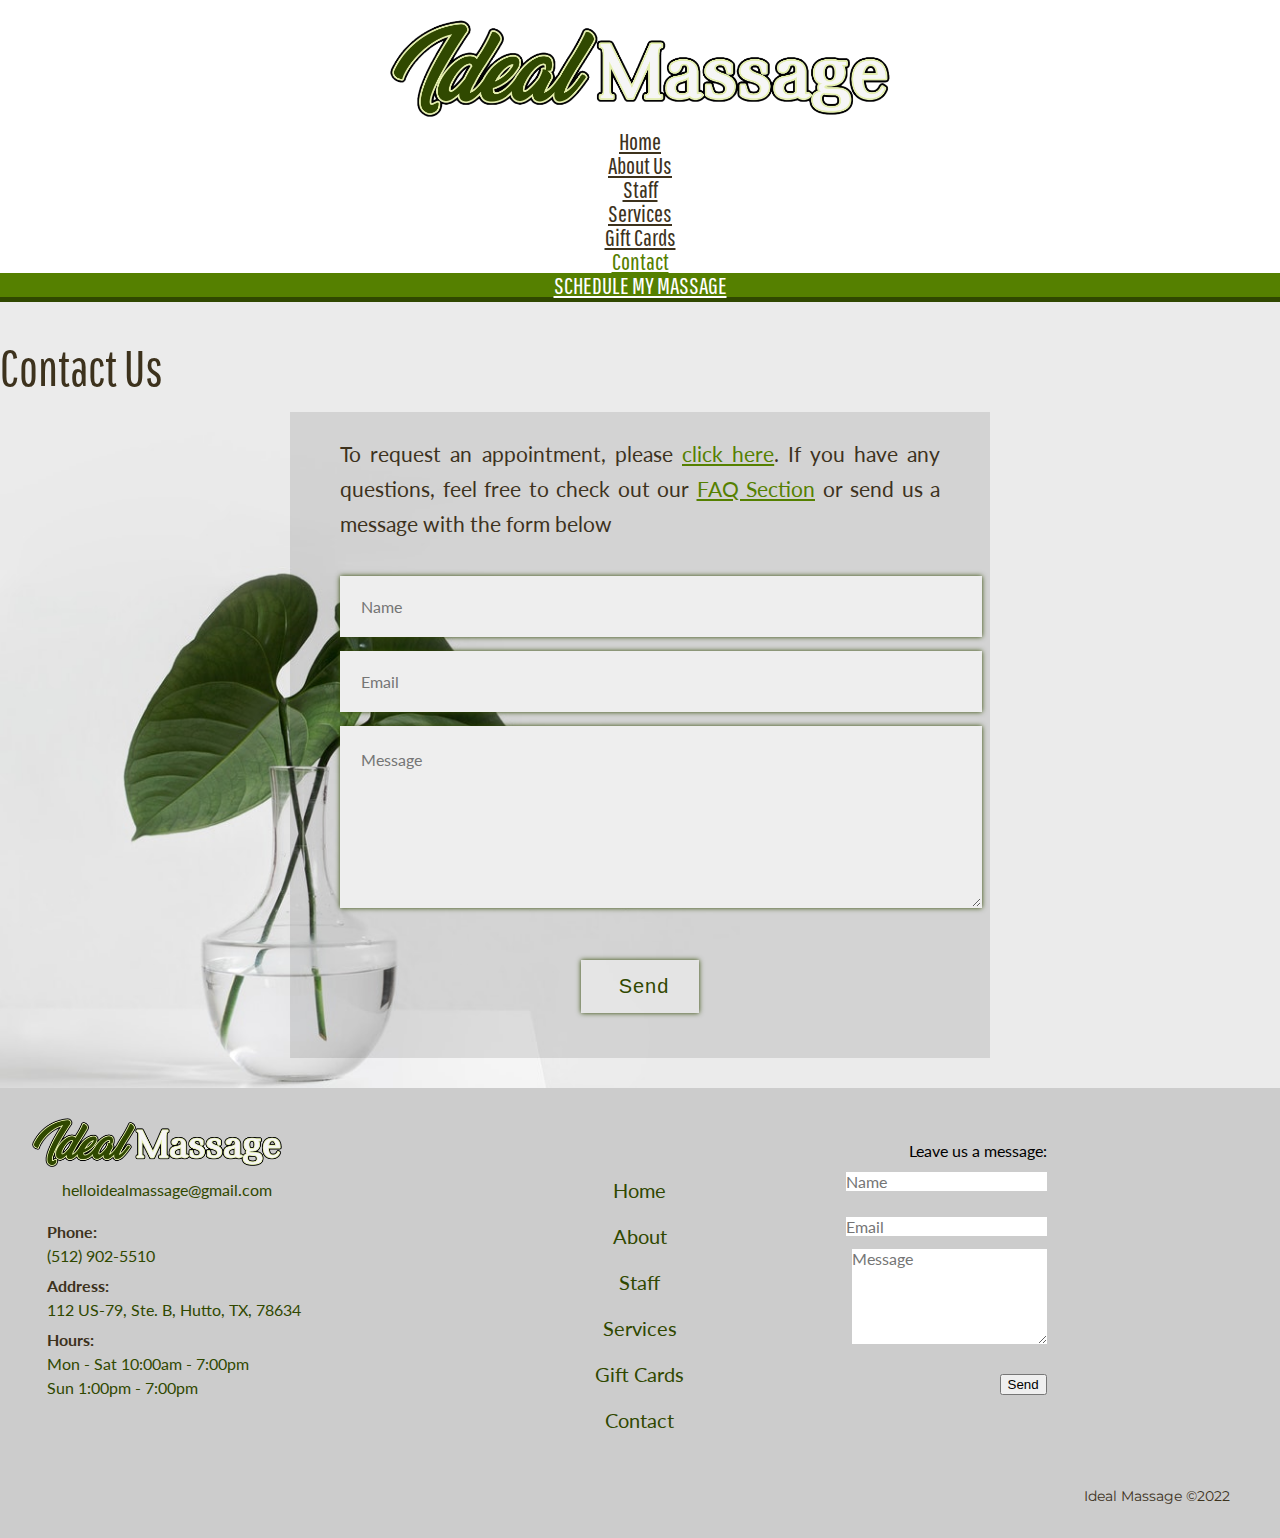
<file: contact.html>
<!DOCTYPE html>
<html lang="en">
<head>
  <meta charset="utf-8">

  <title>Ideal Massage</title>

  <!-- Favicon -->

  <!-- Meta  -->
  <meta name="revised" content="2020" /> 
  <meta name="author" content="Jonathan Soape" />
  <meta name="viewport" content="width=device-width, initial-scale=1, shrink-to-fit=no">

    <!-- Favicon -->
    <link rel="apple-touch-icon" sizes="180x180" href="./img/favicon/apple-touch-icon.png">
    <link rel="icon" type="image/png" sizes="32x32" href="./img/favicon/favicon-32x32.png">
    <link rel="icon" type="image/png" sizes="16x16" href="./img/favicon/favicon-16x16.png">
    <link rel="manifest" href="./img/favicon/site.webmanifest">
    <link rel="mask-icon" href="./img/favicon/safari-pinned-tab.svg" color="#5bbad5">
    <meta name="msapplication-TileColor" content="#2b5797">
    <meta name="theme-color" content="#ffffff">
    
  <!--  Font Awesome -->
  <link rel="stylesheet" href="https://use.fontawesome.com/releases/v5.5.0/css/all.css" integrity="sha384-B4dIYHKNBt8Bc12p+WXckhzcICo0wtJAoU8YZTY5qE0Id1GSseTk6S+L3BlXeVIU" crossorigin="anonymous">

  <!-- Facebook Pixel -->
    <script>
        !function(f,b,e,v,n,t,s)
        {if(f.fbq)return;n=f.fbq=function(){n.callMethod?
        n.callMethod.apply(n,arguments):n.queue.push(arguments)};
        if(!f._fbq)f._fbq=n;n.push=n;n.loaded=!0;n.version='2.0';
        n.queue=[];t=b.createElement(e);t.async=!0;
        t.src=v;s=b.getElementsByTagName(e)[0];
        s.parentNode.insertBefore(t,s)}(window,document,'script',
        'https://connect.facebook.net/en_US/fbevents.js');
        fbq('init', '418244429130448'); 
        fbq('track', 'PageView');
    </script>
    <noscript>
        <img height="1" width="1" 
        src="https://www.facebook.com/tr?id=418244429130448&ev=PageView
        &noscript=1"/>
    </noscript>

  <!-- Google Fonts -->
  <link href="https://fonts.googleapis.com/css?family=Lato|Montserrat|Nunito|Nunito+Sans|Pathway+Gothic+One" rel="stylesheet">

  <!--   CSS   -->
  <link rel="stylesheet" href="https://stackpath.bootstrapcdn.com/bootstrap/4.2.1/css/bootstrap.min.css" integrity="sha384-GJzZqFGwb1QTTN6wy59ffF1BuGJpLSa9DkKMp0DgiMDm4iYMj70gZWKYbI706tWS" crossorigin="anonymous">
  <!-- <link rel="stylesheet" href="css/bootstrap.css"> -->
  <link rel="stylesheet" type="text/css" href="css/_reset.css" />
  <link rel="stylesheet" type="text/css" href="css/style.css" />
</head>

<body>

    
    <header>
        <nav id="sticky-nav" class="navbar navbar-default navbar-expand-md">
            <a href="./" class="navbar-brand"><img src="./img/im-logo.png" alt="Ideal Massage" width="200px"></a>
            <button class="navbar-toggler" type="button" data-toggle="collapse" data-target="#sticky-collapse">
                <i style="color: #558000;" class="fas fa-bars fa-2x"></i>
            </button>
            <div id="sticky-collapse" class="nav-center navbar-collapse collapse">
                <ul class="navbar-nav">
                    <li class="nav-item">
                        <a class="nav-link" href="./">Home</a>
                    </li>
                    <li class="nav-item">
                        <a class="nav-link" href="./about.html">About Us</a>
                    </li>
                    <li class="nav-item">
                        <a class="nav-link" href="./staff.html">Staff</a>
                    </li>
                    <li class="nav-item">
                        <a class="nav-link" href="./services.html">Services</a>
                    </li>
                    <li class="nav-item">
                        <a class="nav-link" href="https://www.vagaro.com/idealmassage/gift-certificates" target="_blank">Gift Cards</a>
                    </li>
                    <li class="nav-item active">
                        <a class="nav-link" href="./contact.html">Contact</a>
                    </li>
                </ul>
            </div>
            <div class="nav-right">
                <a class="nav-link schedule-btn" href="https://www.vagaro.com/idealmassage/book-now">SCHEDULE MY MASSAGE</a>
            </div>
        </nav>

        <img class="header-img" src="./img/im-logo.png" alt="Ideal Massage" width="500px">

        <nav id="main-nav" class="navbar navbar-expand-sm justify-content-center">
            <div id="main-collapse" class="nav-center navbar-collapse collapse">
                <ul class="navbar-nav w-100 justify-content-center">
                    <li class="nav-item">
                        <a class="nav-link" href="./">Home</a>
                    </li>
                    <li class="nav-item">
                        <a class="nav-link" href="./about.html">About Us</a>
                    </li>
                    <li class="nav-item">
                        <a class="nav-link" href="./staff.html">Staff</a>
                    </li>
                    <li class="nav-item">
                        <a class="nav-link" href="./services.html">Services</a>
                    </li>
                    <li class="nav-item">
                        <a class="nav-link" href="https://www.vagaro.com/idealmassage/gift-certificates" target="_blank">Gift Cards</a>
                    </li>
                    <li class="nav-item active">
                        <a class="nav-link" href="./contact.html">Contact</a>
                    </li>
                    <li class="nav-item schedule-btn">
                        <a class="nav-link" href="https://www.vagaro.com/idealmassage/book-now">SCHEDULE MY MASSAGE</a>
                    </li>
                </ul>
            </div>
        </nav>
    </header>

    


<section id="contact-section">

    <h1 class="text-center">Contact Us</h1>
            

	<script type="text/javascript">var submitted=false;</script>
	<iframe name="hidden_iframe" id="hidden_iframe" style="display:none;" onload="if(submitted) {window.location='thank-you.html';}"></iframe>

    
	<div class="form-box">

        <p class="copy">To request an appointment, please <a href="https://www.vagaro.com/idealmassage/book-now">click here</a>. If you have any questions, feel free to check out our <a href="./about.html">FAQ Section</a> or send us a message with the form below</p>
        
        <form action="https://docs.google.com/forms/d/e/1FAIpQLSdfnlg5Ej-Kl3CyhexlclUfNm_gqzswyU_QtTPIED9Bw-GHjA/formResponse" target="hidden_iframe" method="post" onsubmit="submitted=true;">
            
			<p class="form-label"></p>
			<p><input class="name-input" required type="text" name="entry.2005620554" placeholder="Name"></p>

			<p class="form-label"></p>
			<p><input required type="email" name="entry.1045781291" placeholder="Email"></p>

			<p class="form-label"></p>
			<p><textarea name="entry.839337160" cols="" rows="" placeholder="Message"></textarea></p>

			<p class="submit"><button type="submit" formaction="https://docs.google.com/forms/d/e/1FAIpQLSdfnlg5Ej-Kl3CyhexlclUfNm_gqzswyU_QtTPIED9Bw-GHjA/formResponse"><i class="fas fa-envelope"></i> Send</button></p>

		</form>
    </div>
</section>

<footer>
        
        <div class="footer-box">
            <div class="footer-left">
                <a href="./"><img src="./img/im-logo.png" alt="Ideal Massage" width="250px"></a>
                <div class="social">
                    <a style="padding-left: 0;" href="https://www.facebook.com/IdealMassageHutto/" target="_blank" title="Facebook">
                        <i class="fab fa-facebook-square" alt="Facebook"></i>
                    </a>
                    <p style="display: inline;"><a href="mailto:helloidealmassage@gmail.com">helloidealmassage@gmail.com</a></p>
                </div>
                
                <p class="phone">
                    <strong>Phone:</strong><br/>
                    <a href="tel:+15129025510">(512) 902-5510</a>
                </p>
                <p class="address">
                    <strong>Address:</strong> <br/>
                    <a href="https://goo.gl/maps/ouftm8ZEYquwYFK79">
                        112 US-79, Ste. B,<br class="add-br"/> Hutto, TX, 78634
                    </a>
                </p>
                <p>
                    <strong>Hours:</strong> <br/>
                    Mon - Sat 10:00am - 7:00pm<br/>
                    Sun 1:00pm - 7:00pm
                </p>
            </div>

            <div class="footer-middle">
                <p><a href="./">Home</a></p>
                <p><a href="./about.html">About</a></p>
                <p><a href="./staff.html">Staff</a></p>
                <p><a href="./services.html">Services</a></p>
                <p><a href="https://www.vagaro.com/idealmassage/gift-certificates" target="_blank">Gift Cards</a></p>
                <p><a href="./contact.html">Contact</a></p>
            </div>
            
            <div class="footer-right">
                <div class="form-box">
                    <h3 class="text-center">Leave us a message:</h3>
                    
                    <form action="https://docs.google.com/forms/d/e/1FAIpQLSdfnlg5Ej-Kl3CyhexlclUfNm_gqzswyU_QtTPIED9Bw-GHjA/formResponse" target="hidden_iframe" method="post" onsubmit="submitted=true;">
                        
                        <p class="form-label"></p>
                        <p><input class="name-input form-control" required type="text" name="entry.2005620554" placeholder="Name"></p>
            
                        <p class="form-label"></p>
                        <p><input class="form-control" required type="email" name="entry.1045781291" placeholder="Email"></p>
            
                        <p class="form-label"></p>
                        <p><textarea class="form-control" name="entry.839337160" cols="" rows="5" placeholder="Message"></textarea></p>
            
                        <p class="submit"><button type="submit" formaction="https://docs.google.com/forms/d/e/1FAIpQLSdfnlg5Ej-Kl3CyhexlclUfNm_gqzswyU_QtTPIED9Bw-GHjA/formResponse"><i class="fas fa-envelope"></i> Send</button></p>
            
                    </form>
                </div>
            </div>
        </div>
        <p class="copyright">Ideal Massage &copy;2022</p>



    </footer>

    <!-- Scripts  -->

            <!-- CDN -->
    <script src="https://code.jquery.com/jquery-3.3.1.slim.min.js" integrity="sha384-q8i/X+965DzO0rT7abK41JStQIAqVgRVzpbzo5smXKp4YfRvH+8abtTE1Pi6jizo" crossorigin="anonymous"></script>
    <script src="https://cdnjs.cloudflare.com/ajax/libs/popper.js/1.14.6/umd/popper.min.js" integrity="sha384-wHAiFfRlMFy6i5SRaxvfOCifBUQy1xHdJ/yoi7FRNXMRBu5WHdZYu1hA6ZOblgut" crossorigin="anonymous"></script>
    <script src="https://stackpath.bootstrapcdn.com/bootstrap/4.2.1/js/bootstrap.min.js" integrity="sha384-B0UglyR+jN6CkvvICOB2joaf5I4l3gm9GU6Hc1og6Ls7i6U/mkkaduKaBhlAXv9k" crossorigin="anonymous"></script>    
            <!-- Local Src -->
    <!-- <script src="/js/jquery.js"></script>
    <script src="/js/bootstrap.js"></script> -->

            <!-- Functions -->
    <script src="./js/functions.js"></script>

    <!-- <script>
        $(function(){
            setTimeout(function(){
                $('.name-input').focus();

            }, 500);
        });
    </script> -->

</body>
</html>
</file>
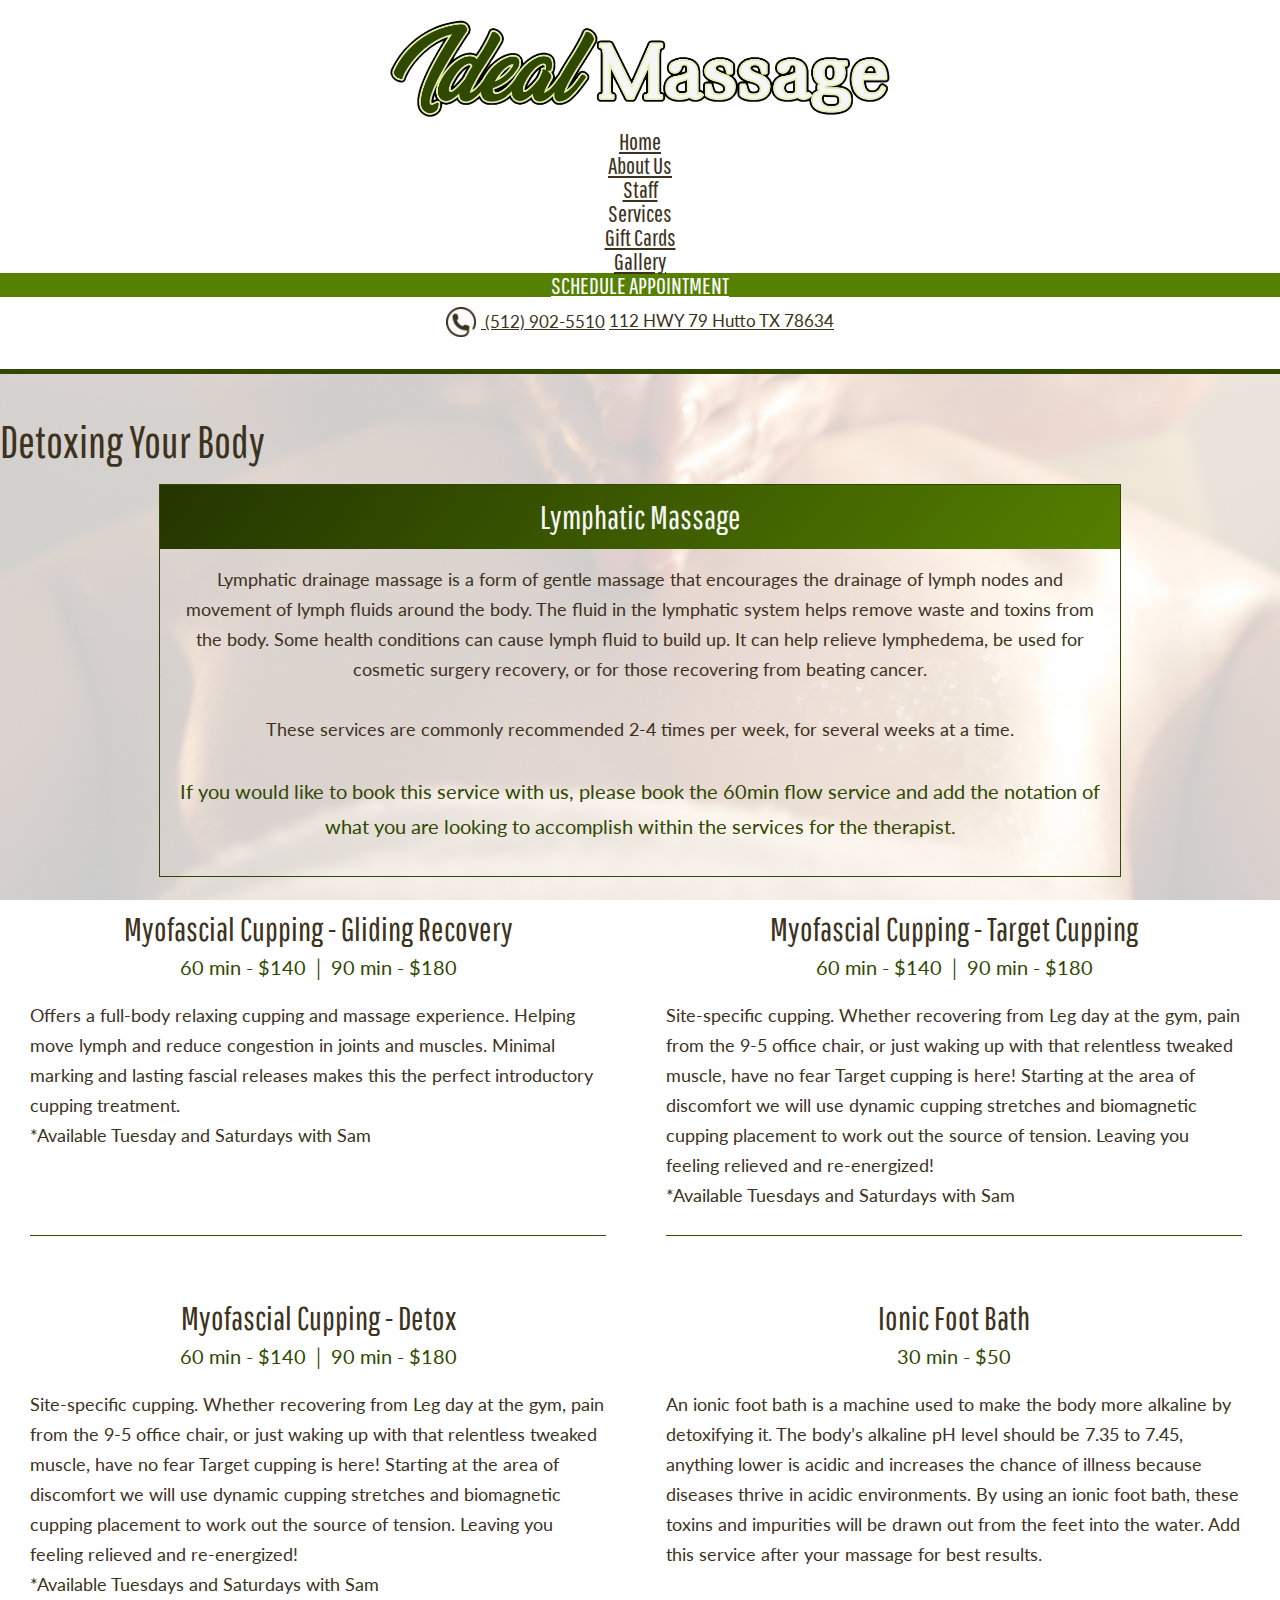
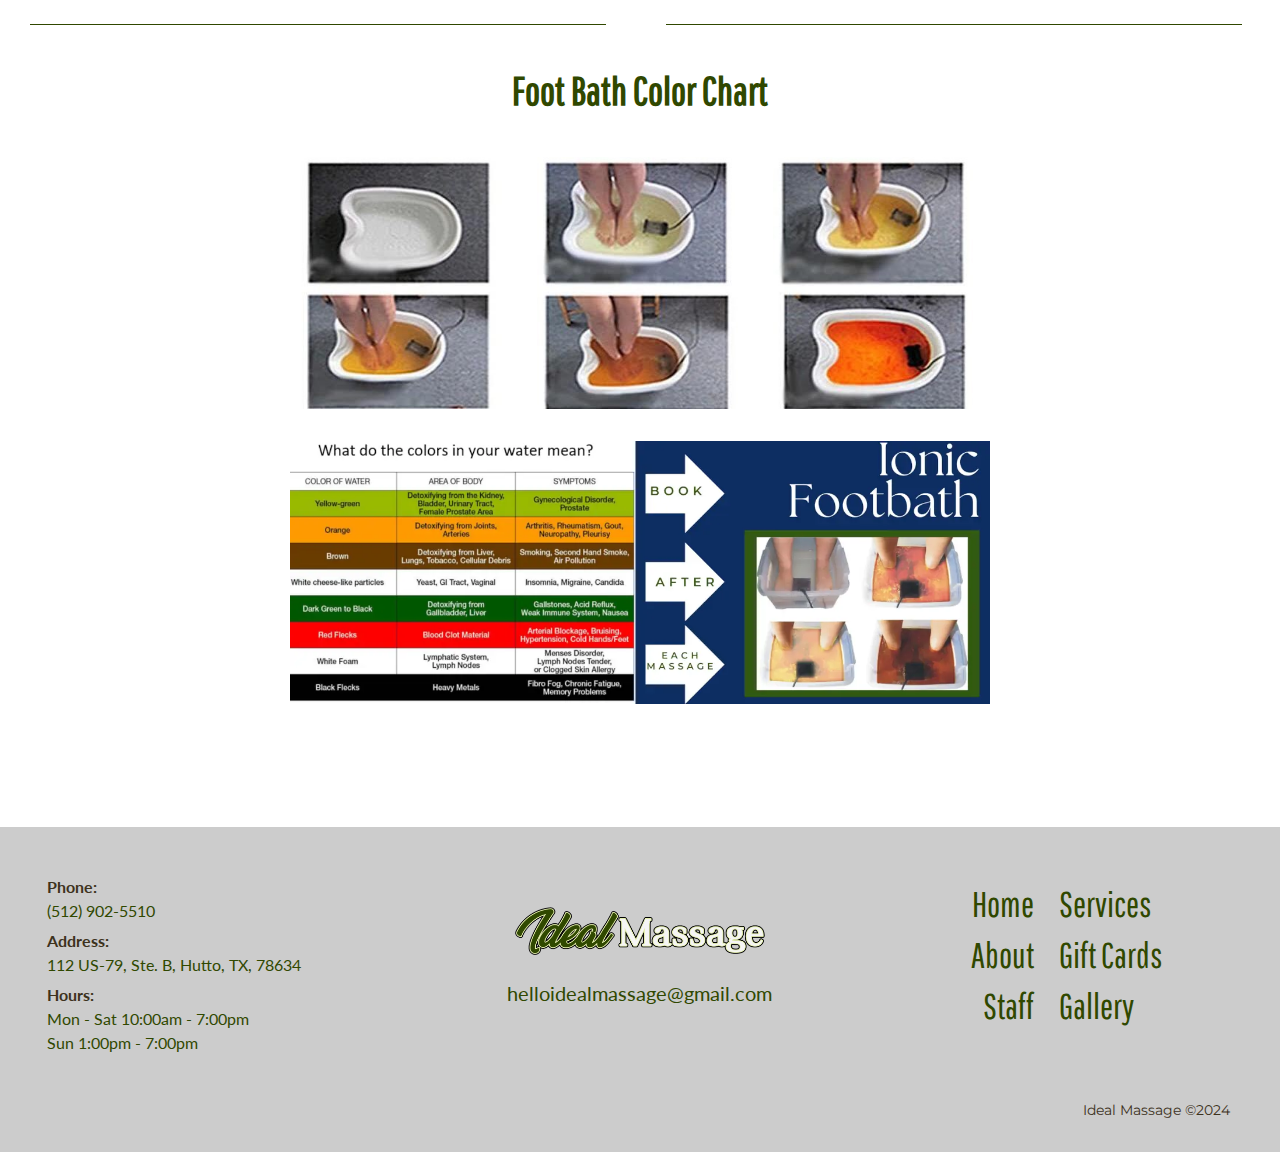
<file: detox-your-body.html>
<!DOCTYPE html>
<html lang="en">
<head>
  <meta charset="utf-8">

  <title>Ideal Massage | Detox Your Body</title>


  <!-- Meta  -->
  <meta name="revised" content="2020" /> 
  <meta name="author" content="Jonathan Soape" />
  <meta name="viewport" content="width=device-width, initial-scale=1, shrink-to-fit=no">

    <!-- Favicon -->
    <link rel="apple-touch-icon" sizes="180x180" href="./img/favicon/apple-touch-icon.png">
    <link rel="icon" type="image/png" sizes="32x32" href="./img/favicon/favicon-32x32.png">
    <link rel="icon" type="image/png" sizes="16x16" href="./img/favicon/favicon-16x16.png">
    <link rel="manifest" href="./img/favicon/site.webmanifest">
    <link rel="mask-icon" href="./img/favicon/safari-pinned-tab.svg" color="#5bbad5">
    <meta name="msapplication-TileColor" content="#2b5797">
    <meta name="theme-color" content="#ffffff">
    
  <!--  Font Awesome -->
  <link rel="stylesheet" href="https://use.fontawesome.com/releases/v5.5.0/css/all.css" integrity="sha384-B4dIYHKNBt8Bc12p+WXckhzcICo0wtJAoU8YZTY5qE0Id1GSseTk6S+L3BlXeVIU" crossorigin="anonymous">

    <!-- FB Domain Verification -->
    <meta name="facebook-domain-verification" content="t0wjd1y7jrz03mm3fwr9mubhbjy6w6" />

  <!-- Facebook Pixel -->
    <script>
        !function(f,b,e,v,n,t,s)
        {if(f.fbq)return;n=f.fbq=function(){n.callMethod?
        n.callMethod.apply(n,arguments):n.queue.push(arguments)};
        if(!f._fbq)f._fbq=n;n.push=n;n.loaded=!0;n.version='2.0';
        n.queue=[];t=b.createElement(e);t.async=!0;
        t.src=v;s=b.getElementsByTagName(e)[0];
        s.parentNode.insertBefore(t,s)}(window,document,'script',
        'https://connect.facebook.net/en_US/fbevents.js');
        fbq('init', '418244429130448'); 
        fbq('track', 'PageView');
    </script>
    <noscript>
        <img height="1" width="1" 
        src="https://www.facebook.com/tr?id=418244429130448&ev=PageView
        &noscript=1"/>
    </noscript>

  <!-- Google Fonts -->
  <link href="https://fonts.googleapis.com/css?family=Lato|Montserrat|Nunito|Nunito+Sans|Pathway+Gothic+One" rel="stylesheet">

  <!--   CSS   -->
  <link rel="stylesheet" href="https://stackpath.bootstrapcdn.com/bootstrap/4.2.1/css/bootstrap.min.css" integrity="sha384-GJzZqFGwb1QTTN6wy59ffF1BuGJpLSa9DkKMp0DgiMDm4iYMj70gZWKYbI706tWS" crossorigin="anonymous">
  <!-- <link rel="stylesheet" href="css/bootstrap.css"> -->
  <link rel="stylesheet" type="text/css" href="css/_reset.css" />
  <link rel="stylesheet" type="text/css" href="css/style.css" />
</head>

<body>

    
   <header id="home-header">
      <nav id="sticky-nav" class="navbar navbar-default navbar-expand-md">
          <a href="./" class="navbar-brand"><img src="./img/im-logo.png" alt="Ideal Massage" width="200px"></a>
          <button class="navbar-toggler" type="button" data-toggle="collapse" data-target="#sticky-collapse">
              <svg viewBox="0 0 100 80" width="40" height="40">
                  <rect width="100" height="15"></rect>
                  <rect y="30" width="100" height="15"></rect>
                  <rect y="60" width="100" height="15"></rect>
              </svg>
          </button>
          <div id="sticky-collapse" class="nav-center navbar-collapse collapse">
              <ul class="navbar-nav">
                  <li class="nav-item">
                      <a class="nav-link" href="./">Home</a>
                  </li>
                  <li class="nav-item">
                      <a class="nav-link" href="./about.html">About Us</a>
                  </li>
                  <li class="nav-item">
                      <a class="nav-link" href="./staff.html">Staff</a>
                  </li>
                  <li class="nav-item services-parent">
                      <a class="nav-link">Services <i class="fas fa-caret-down"></i></a>
                      <ul class="subnav">
                          <li><a href="./massage-menu.html" class="nav-link">Massage Menu</a></li>
                          <li><a href="./spa-menu.html" class="nav-link">Spa Menu</a></li>
                          <!-- <li><a href="./esthetics-menu.html" class="nav-link">Lash Extension Menu</a></li> -->
                          <li class="active"><a href="./detox-your-body.html" class="nav-link">Detox Your Body</a></li>
                      </ul>
                  </li>
                  <li class="nav-item">
                      <a class="nav-link" href="https://www.vagaro.com/idealmassage/gift-certificates" target="_blank">Gift Cards</a>
                  </li>
                  <li class="nav-item">
                      <a class="nav-link" href="./gallery.html">Gallery</a>
                  </li>
              </ul>
          </div>
          <div class="nav-right">
              <a class="nav-link schedule-btn" href="https://www.vagaro.com/idealmassage/book-now">SCHEDULE APPOINTMENT</a>
          </div>
      </nav>

      <a href="./"><img class="header-img" src="./img/im-logo.png" alt="Ideal Massage" width="500px"></a>

      <nav id="main-nav" class="navbar navbar-expand-sm justify-content-center">
          <div id="main-collapse" class="nav-center navbar-collapse collapse">
              <ul class="navbar-nav w-100 justify-content-center">
                  <li class="nav-item">
                      <a class="nav-link" href="./">Home</a>
                  </li>
                  <li class="nav-item">
                      <a class="nav-link" href="./about.html">About Us</a>
                  </li>
                  <li class="nav-item">
                      <a class="nav-link" href="./staff.html">Staff</a>
                  </li>
                  <li class="nav-item services-parent">
                      <a class="nav-link">Services <i class="fas fa-xs fa-caret-down"></i></a>
                      <ul class="subnav">
                          <li><a href="./massage-menu.html" class="nav-link">Massage Menu</a></li>
                          <li><a href="./spa-menu.html" class="nav-link">Spa Menu</a></li>
                          <!-- <li><a href="./esthetics-menu.html" class="nav-link">Lash Extension Menu</a></li> -->
                          <li class="active"><a href="./detox-your-body.html" class="nav-link">Detox Your Body</a></li>
                      </ul>
                  </li>
                  <li class="nav-item">
                      <a class="nav-link" href="https://www.vagaro.com/idealmassage/gift-certificates" target="_blank">Gift Cards</a>
                  </li>
                  <li class="nav-item">
                      <a class="nav-link" href="./gallery.html">Gallery</a>
                  </li>
                  <li class="nav-item schedule-btn">
                      <a class="nav-link" href="https://www.vagaro.com/idealmassage/book-now">SCHEDULE APPOINTMENT</a>
                  </li>
              </ul>
          </div>
      </nav>
      <div class="phone">
          <a href="tel:+1-512-902-5510"><img class="phone-icon" src="./img/phone.png" alt="Phone icon" /> (512) 902-5510</a>
          <a href="https://maps.app.goo.gl/igDFJ6dqxMJqJQuB9" target="_blank">112 HWY 79 Hutto TX 78634</a>
      </div>
  </header>

    <!-- <div class="modal fade" id="niyaModal" tabindex="-1" aria-labelledby="exampleModalLabel" aria-hidden="true">
        <div class="modal-dialog modal-dialog-centered">
          <div class="modal-content">
            <div class="modal-header">
              <button type="button" class="close" data-dismiss="modal" aria-label="Close">
                <span aria-hidden="true">&times;</span>
              </button>
            </div>
            <div class="modal-body text-center">
             <p><span style="font-weight:bold;">$15 OFF</span> all services with our new massage therapist, Niya!</p>
            </div>
          </div>
        </div>
    </div> -->
            
    <!-- Myofascial Cupping (Gliding, Target, Detox) and the Ionic Detox foot bath -->

    <section class="services">
      <h1 class="text-center">Detoxing Your Body</h1>

      <div class="promo-service">
        <h3>Lymphatic Massage</h3>
         
         <p>Lymphatic drainage massage is a form of gentle massage that encourages the drainage of lymph nodes and movement of lymph fluids around the body. The fluid in the lymphatic system helps remove waste and toxins from the body. Some health conditions can cause lymph fluid to build up. It can help relieve lymphedema, be used for cosmetic surgery recovery, or for those recovering from beating cancer.</p>
        
        <p>These services are commonly recommended 2-4 times per week, for several weeks at a time.</p>
        <p class="price">If you would like to book this service with us, please book the 60min flow service and add the notation of what you are looking to accomplish within the services for the therapist.</p>
      </div>

      <div class="services-container">
        <div class="service">
            <h3>Myofascial Cupping - Gliding Recovery</h3>
            <p class="price">60 min - $140 &boxv; 90 min - $180</p>
            <p>Offers a full-body relaxing cupping and massage experience. Helping move lymph and reduce congestion in joints and muscles. Minimal marking and lasting fascial releases makes this the perfect introductory cupping treatment.<br/>
            *Available Tuesday and Saturdays with Sam</p>
        </div>
        <div class="service">
            <h3>Myofascial Cupping - Target Cupping</h3>
            <p class="price">60 min - $140 &boxv; 90 min - $180</p>
            <p>Site-specific cupping. Whether recovering from Leg day at the gym, pain from the 9-5 office chair, or just waking up with that relentless tweaked muscle, have no fear Target cupping is here! Starting at the area of discomfort we will use dynamic cupping stretches and biomagnetic cupping placement to work out the source of tension. Leaving you feeling relieved and re-energized!<br/>
            *Available Tuesdays and Saturdays with Sam</p>
        </div>
    </div>
    <div class="services-container">
        <div class="service">
            <h3>Myofascial Cupping - Detox</h3>
            <p class="price">60 min - $140 &boxv; 90 min - $180</p>
            <p>Site-specific cupping. Whether recovering from Leg day at the gym, pain from the 9-5 office chair, or just waking up with that relentless tweaked muscle, have no fear Target cupping is here! Starting at the area of discomfort we will use dynamic cupping stretches and biomagnetic cupping placement to work out the source of tension. Leaving you feeling relieved and re-energized!<br/>
            *Available Tuesdays and Saturdays with Sam</p>
        </div>
        <div class="service">
            <h3>Ionic Foot Bath</h3>
            <p class="price">30 min - $50</p>
            <p>An ionic foot bath is a machine used to make the body more alkaline by detoxifying it. The body’s alkaline pH level should be 7.35 to 7.45, anything lower is acidic and increases the chance of illness because diseases thrive in acidic environments. By using an ionic foot bath, these toxins and impurities will be drawn out from the feet into the water. Add this service after your massage for best results.</p>
        </div>
      </div>

      <div class="foot-bath-chart">
        <h2>Foot Bath Color Chart</h2>
        <div class="foot-bath-images">
            <img src="./img/foot-bath-with-colors.jpg" alt="Foot Bath with water color changing">
        
            
            <a href="./img/ionic-foot-bath-colors.png" target="_blank">
                <img class="foot-bath-img" src="./img/ionic-foot-bath-colors.webp" height="" width="" alt="An infographic of what the resulting foot bath water colors mean" />
            </a>

        </div>
        
        
        <!-- <table>
            <thead>
                <tr>
                    <th>Color of Water</th>
                    <th>Areas Affected</th>
                    <th>Symptoms</th>
                </tr>
            </thead>
            <tbody>
                <tr>
                    <td class="yellow-green">Yellow-Green</td>
                    <td>Detoxifying from the kidney, bladder, urinary tract, female prostate</td>
                    <td>Gynecological Disorder, Prostate</td>
                </tr>
                <tr>
                    <td class="orange">Orange</td>
                    <td>Detoxifying from joints, arteries</td>
                    <td>Arthritis, Rheumatism, Gout, Neuropathy, Pleurisy</td>
                </tr>
                <tr>
                    <td class="brown">Brown</td>
                    <td>Detoxifying from liver, lungs, tobacco, cellular debris</td>
                    <td>Smoking, second hand smoke, air pollution</td>
                </tr>
                <tr>
                    <td class="white">White cheese-like particles</td>
                    <td>Yeast, GI tract, vaginal</td>
                    <td>Insomnia, migraine, Candida</td>
                </tr>
                <tr>
                    <td class="dark-green">Dark Green to Black</td>
                    <td>Detoxifying from gallbladder, liver</td>
                    <td>Gallstones, Acid Reflux, Weak Immune System, Nausea</td>
                </tr>
                <tr>
                    <td class="red">Red Flecks</td>
                    <td>Blood clot material</td>
                    <td>Arterial Blockage, Bruising, Hypertension, Cold Hands/Feet</td>
                </tr>
                <tr>
                    <td class="foam">White Foam</td>
                    <td>Lymphatic system, lymph nodes</td>
                    <td>Menses Disorder, Lymph Nodes Tender, Clogged Skin Allergy</td>
                </tr>
                <tr>
                    <td class="black">Black Flecks</td>
                    <td>Heavy metals</td>
                    <td>Fibro fog, Chronic Fatigue, Memory Problems</td>
                </tr>
            </tbody>
        </table> -->

      </div>

</section>
      
      

      <footer>
         <div class="footer-box">
             <div class="footer-left">
                 
                 <div class="social">
                     <a style="padding-left: 0;" href="https://www.facebook.com/IdealMassageHutto/" target="_blank" title="Facebook">
                         <i class="fab fa-facebook-square" alt="Facebook"></i>
                     </a>
                     
                 </div>
                 
                 <p class="phone">
                     <strong>Phone:</strong><br/>
                     <a href="tel:+15129025510">(512) 902-5510</a>
                 </p>
                 <p class="address">
                     <strong>Address:</strong> <br/>
                     <a href="https://goo.gl/maps/ouftm8ZEYquwYFK79">
                         112 US-79, Ste. B,<br class="add-br"/> Hutto, TX, 78634
                     </a>
                 </p>
                 <p>
                     <strong>Hours:</strong> <br/>
                     Mon - Sat 10:00am - 7:00pm<br/> 
                     Sun 1:00pm - 7:00pm
                 </p>
             </div>
 
             <div class="footer-middle">
                 <p><a href="./"><img src="./img/im-logo.png" alt="Ideal Massage" width="250px"></a></p>
                 <p><a href="mailto:helloidealmassage@gmail.com">helloidealmassage@gmail.com</a></p>
             </div>
             
             <div class="footer-right">
                 <div>
                     <p><a href="./">Home</a></p>
                     <p><a href="./about.html">About</a></p>
                     <p><a href="./staff.html">Staff</a></p>
                 </div>
                 <div>
                    <p><a href="./massage-menu.html">Services</a></p>
                    <p><a href="https://www.vagaro.com/idealmassage/gift-certificates" target="_blank">Gift Cards</a></p>
                    <p><a href="./gallery.html">Gallery</a></p>
                </div>
                
                 
 
                 <!-- <div class="form-box">
                     <h3 class="text-center">Leave us a message:</h3>
                     <form action="https://docs.google.com/forms/d/e/1FAIpQLSdfnlg5Ej-Kl3CyhexlclUfNm_gqzswyU_QtTPIED9Bw-GHjA/formResponse" target="hidden_iframe" method="post" onsubmit="submitted=true;">
                         <p class="form-label"></p>
                         <p><input class="name-input form-control" required type="text" name="entry.2005620554" placeholder="Name"></p>
                         <p class="form-label"></p>
                         <p><input class="form-control" required type="email" name="entry.1045781291" placeholder="Email"></p>
                         <p class="form-label"></p>
                         <p><textarea class="form-control" name="entry.839337160" cols="" rows="5" placeholder="Message"></textarea></p>
                         <p class="submit"><button type="submit" formaction="https://docs.google.com/forms/d/e/1FAIpQLSdfnlg5Ej-Kl3CyhexlclUfNm_gqzswyU_QtTPIED9Bw-GHjA/formResponse"><i class="fas fa-envelope"></i> Send</button></p>
                     </form>
                 </div> -->
             </div>
         </div>
         <p class="copyright">Ideal Massage &copy;2024</p>
 
 
 
     </footer>
 
 
 
     <!-- Scripts  -->
 
     <!-- CDN -->
     <script src="https://code.jquery.com/jquery-3.3.1.slim.min.js" integrity="sha384-q8i/X+965DzO0rT7abK41JStQIAqVgRVzpbzo5smXKp4YfRvH+8abtTE1Pi6jizo" crossorigin="anonymous"></script>
     <script src="https://cdnjs.cloudflare.com/ajax/libs/popper.js/1.14.6/umd/popper.min.js" integrity="sha384-wHAiFfRlMFy6i5SRaxvfOCifBUQy1xHdJ/yoi7FRNXMRBu5WHdZYu1hA6ZOblgut" crossorigin="anonymous"></script>
     <script src="https://stackpath.bootstrapcdn.com/bootstrap/4.2.1/js/bootstrap.min.js" integrity="sha384-B0UglyR+jN6CkvvICOB2joaf5I4l3gm9GU6Hc1og6Ls7i6U/mkkaduKaBhlAXv9k" crossorigin="anonymous"></script>    
 
     <!-- Local Src -->
     <!-- <script src="js/jquery.js"></script>
     <script src="js/bootstrap.js"></script> -->
 
     <!-- Functions -->
     <script src="./js/functions.js"></script>
 
 
 </body>
 
 </html>
</file>
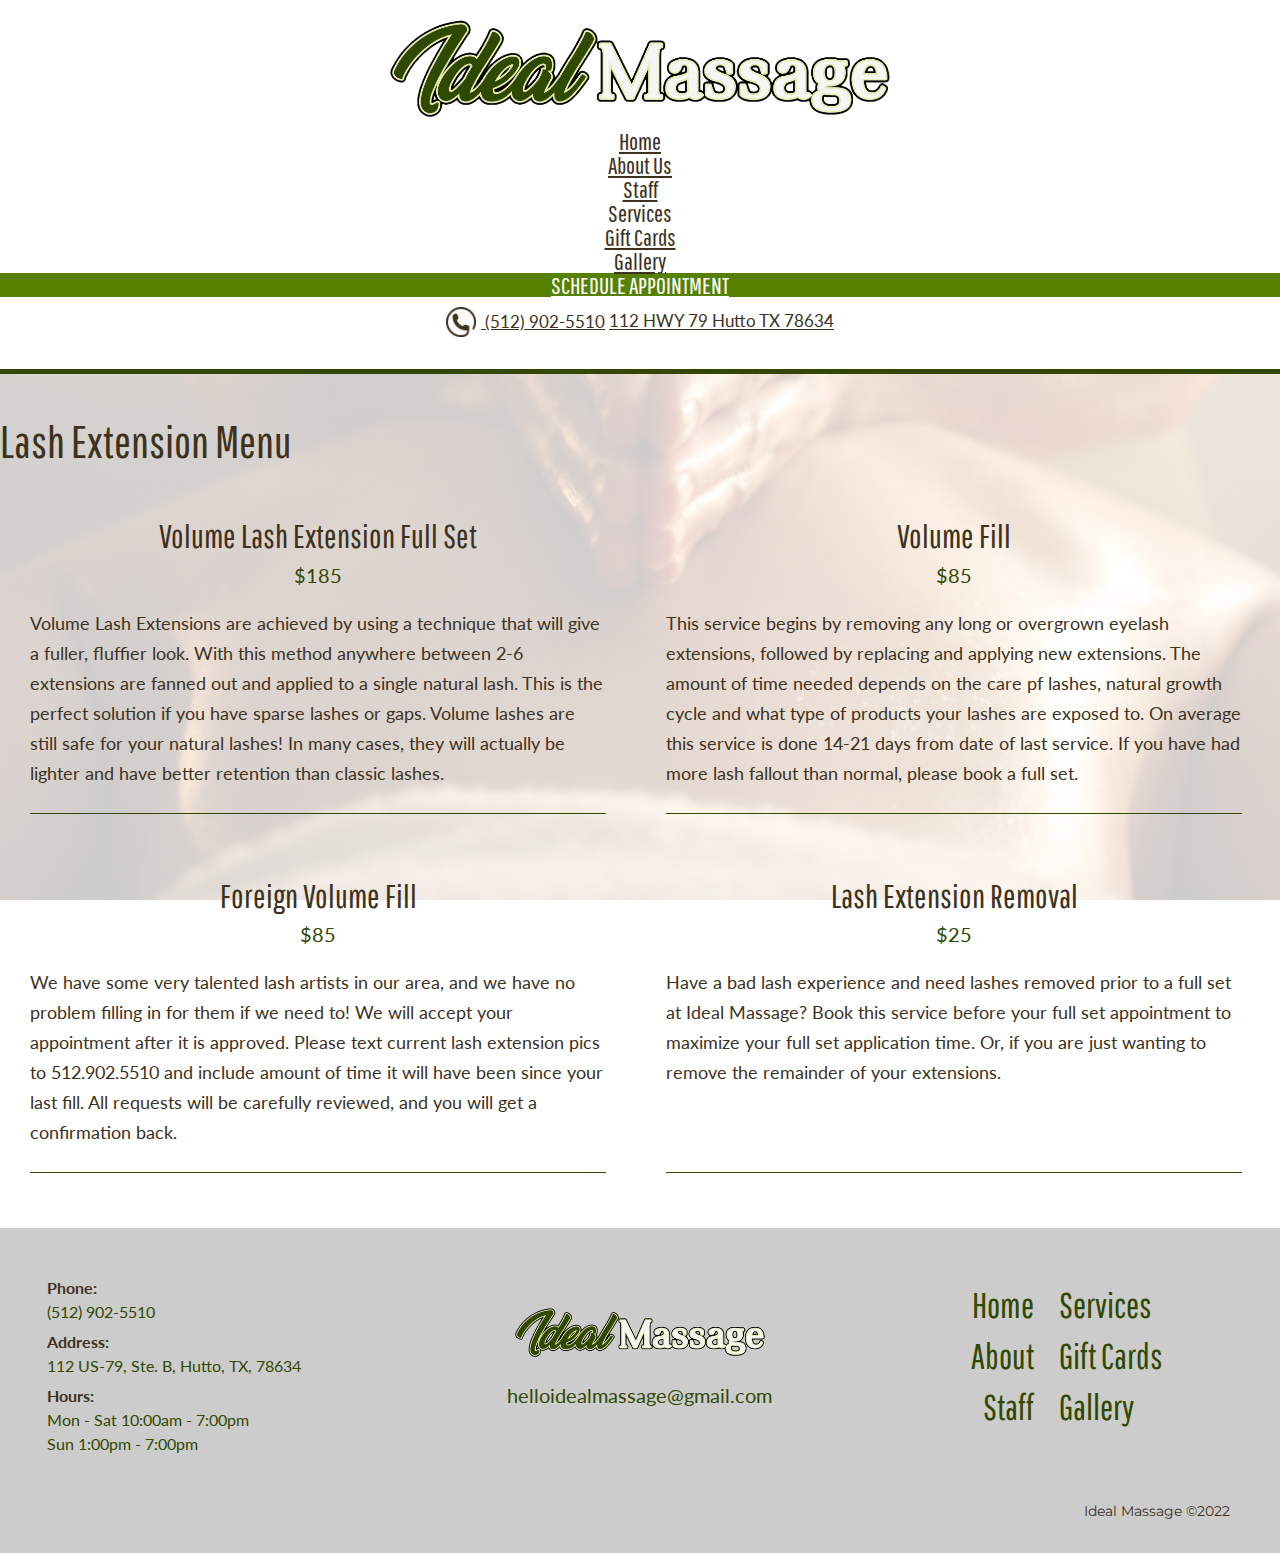
<file: esthetics-menu.html>
<!DOCTYPE html>
<html lang="en">
<head>
  <meta charset="utf-8">

  <title>Ideal Massage | Lash Extension  Menu</title>


  <!-- Meta  -->
  <meta name="revised" content="2020" /> 
  <meta name="author" content="Jonathan Soape" />
  <meta name="viewport" content="width=device-width, initial-scale=1, shrink-to-fit=no">

    <!-- Favicon -->
    <link rel="apple-touch-icon" sizes="180x180" href="./img/favicon/apple-touch-icon.png">
    <link rel="icon" type="image/png" sizes="32x32" href="./img/favicon/favicon-32x32.png">
    <link rel="icon" type="image/png" sizes="16x16" href="./img/favicon/favicon-16x16.png">
    <link rel="manifest" href="./img/favicon/site.webmanifest">
    <link rel="mask-icon" href="./img/favicon/safari-pinned-tab.svg" color="#5bbad5">
    <meta name="msapplication-TileColor" content="#2b5797">
    <meta name="theme-color" content="#ffffff">
    
  <!--  Font Awesome -->
  <link rel="stylesheet" href="https://use.fontawesome.com/releases/v5.5.0/css/all.css" integrity="sha384-B4dIYHKNBt8Bc12p+WXckhzcICo0wtJAoU8YZTY5qE0Id1GSseTk6S+L3BlXeVIU" crossorigin="anonymous">

    <!-- FB Domain Verification -->
    <meta name="facebook-domain-verification" content="t0wjd1y7jrz03mm3fwr9mubhbjy6w6" />

  <!-- Facebook Pixel -->
    <script>
        !function(f,b,e,v,n,t,s)
        {if(f.fbq)return;n=f.fbq=function(){n.callMethod?
        n.callMethod.apply(n,arguments):n.queue.push(arguments)};
        if(!f._fbq)f._fbq=n;n.push=n;n.loaded=!0;n.version='2.0';
        n.queue=[];t=b.createElement(e);t.async=!0;
        t.src=v;s=b.getElementsByTagName(e)[0];
        s.parentNode.insertBefore(t,s)}(window,document,'script',
        'https://connect.facebook.net/en_US/fbevents.js');
        fbq('init', '418244429130448'); 
        fbq('track', 'PageView');
    </script>
    <noscript>
        <img height="1" width="1" 
        src="https://www.facebook.com/tr?id=418244429130448&ev=PageView
        &noscript=1"/>
    </noscript>

  <!-- Google Fonts -->
  <link href="https://fonts.googleapis.com/css?family=Lato|Montserrat|Nunito|Nunito+Sans|Pathway+Gothic+One" rel="stylesheet">

  <!--   CSS   -->
  <link rel="stylesheet" href="https://stackpath.bootstrapcdn.com/bootstrap/4.2.1/css/bootstrap.min.css" integrity="sha384-GJzZqFGwb1QTTN6wy59ffF1BuGJpLSa9DkKMp0DgiMDm4iYMj70gZWKYbI706tWS" crossorigin="anonymous">
  <!-- <link rel="stylesheet" href="css/bootstrap.css"> -->
  <link rel="stylesheet" type="text/css" href="css/_reset.css" />
  <link rel="stylesheet" type="text/css" href="css/style.css" />
</head>

<body>

    
   <header id="home-header">
      <nav id="sticky-nav" class="navbar navbar-default navbar-expand-md">
          <a href="./" class="navbar-brand"><img src="./img/im-logo.png" alt="Ideal Massage" width="200px"></a>
          <button class="navbar-toggler" type="button" data-toggle="collapse" data-target="#sticky-collapse">
              <svg viewBox="0 0 100 80" width="40" height="40">
                  <rect width="100" height="15"></rect>
                  <rect y="30" width="100" height="15"></rect>
                  <rect y="60" width="100" height="15"></rect>
              </svg>
          </button>
          <div id="sticky-collapse" class="nav-center navbar-collapse collapse">
              <ul class="navbar-nav">
                  <li class="nav-item">
                      <a class="nav-link" href="./">Home</a>
                  </li>
                  <li class="nav-item">
                      <a class="nav-link" href="./about.html">About Us</a>
                  </li>
                  <li class="nav-item">
                      <a class="nav-link" href="./staff.html">Staff</a>
                  </li>
                  <li class="nav-item services-parent">
                      <a class="nav-link">Services <i class="fas fa-caret-down"></i></a>
                      <ul class="subnav">
                          <li><a href="./massage-menu.html" class="nav-link">Massage Menu</a></li>
                          <li><a href="./spa-menu.html" class="nav-link">Spa Menu</a></li>
                          <li class="active"><a href="./esthetics-menu.html" class="nav-link">Lash Extension Menu</a></li>
                          <li><a href="./detox-your-body.html" class="nav-link">Detox Your Body</a></li>
                      </ul>
                  </li>
                  <li class="nav-item">
                      <a class="nav-link" href="https://www.vagaro.com/idealmassage/gift-certificates" target="_blank">Gift Cards</a>
                  </li>
                  <li class="nav-item">
                      <a class="nav-link" href="./gallery.html">Gallery</a>
                  </li>
              </ul>
          </div>
          <div class="nav-right">
              <a class="nav-link schedule-btn" href="https://www.vagaro.com/idealmassage/book-now">SCHEDULE APPOINTMENT</a>
          </div>
      </nav>

      <img class="header-img" src="./img/im-logo.png" alt="Ideal Massage" width="500px">

      <nav id="main-nav" class="navbar navbar-expand-sm justify-content-center">
          <div id="main-collapse" class="nav-center navbar-collapse collapse">
              <ul class="navbar-nav w-100 justify-content-center">
                  <li class="nav-item">
                      <a class="nav-link" href="./">Home</a>
                  </li>
                  <li class="nav-item">
                      <a class="nav-link" href="./about.html">About Us</a>
                  </li>
                  <li class="nav-item">
                      <a class="nav-link" href="./staff.html">Staff</a>
                  </li>
                  <li class="nav-item services-parent">
                      <a class="nav-link">Services <i class="fas fa-xs fa-caret-down"></i></a>
                      <ul class="subnav">
                          <li><a href="./massage-menu.html" class="nav-link">Massage Menu</a></li>
                          <li><a href="./spa-menu.html" class="nav-link">Spa Menu</a></li>
                          <li class="active"><a href="./esthetics-menu.html" class="nav-link">Lash Extension Menu</a></li>
                          <li><a href="./detox-your-body.html" class="nav-link">Detox Your Body</a></li>
                      </ul>
                  </li>
                  <li class="nav-item">
                      <a class="nav-link" href="https://www.vagaro.com/idealmassage/gift-certificates" target="_blank">Gift Cards</a>
                  </li>
                  <li class="nav-item">
                      <a class="nav-link" href="./gallery.html">Gallery</a>
                  </li>
                  <li class="nav-item schedule-btn">
                      <a class="nav-link" href="https://www.vagaro.com/idealmassage/book-now">SCHEDULE APPOINTMENT</a>
                  </li>
              </ul>
          </div>
      </nav>
      <div class="phone">
          <a href="tel:+1-512-902-5510"><img class="phone-icon" src="./img/phone.png" alt="Phone icon" /> (512) 902-5510</a>
          <a href="https://maps.app.goo.gl/igDFJ6dqxMJqJQuB9" target="_blank">112 HWY 79 Hutto TX 78634</a>
      </div>
  </header>

    <!-- <div class="modal fade" id="niyaModal" tabindex="-1" aria-labelledby="exampleModalLabel" aria-hidden="true">
        <div class="modal-dialog modal-dialog-centered">
          <div class="modal-content">
            <div class="modal-header">
              <button type="button" class="close" data-dismiss="modal" aria-label="Close">
                <span aria-hidden="true">&times;</span>
              </button>
            </div>
            <div class="modal-body text-center">
             <p><span style="font-weight:bold;">$15 OFF</span> all services with our new massage therapist, Niya!</p>
            </div>
          </div>
        </div>
    </div> -->
            

    <section class="services">
      <h1 class="text-center">Lash Extension Menu</h1>

      <div class="services-container">
        <div class="service">
            <h3>Volume Lash Extension Full Set</h3>
            <p class="price">$185</p>
            <p>Volume Lash Extensions are achieved by using a technique that will give a fuller, fluffier look. With this method anywhere between 2-6 extensions are fanned out and applied to a single natural lash. This is the perfect solution if you have sparse lashes or gaps. Volume lashes are still safe for your natural lashes! In many cases, they will actually be lighter and have better retention than classic lashes.</p>
        </div>
        <div class="service">
            <h3>Volume Fill</h3>
            <p class="price">$85</p>
            <p>This service begins by removing any long or overgrown eyelash extensions, followed by replacing and applying new extensions. The amount of time needed depends on the care pf lashes, natural growth cycle and what type of products your lashes are exposed to. On average this service is done 14-21 days from date of last service. If you have had more lash fallout than normal, please book a full set.</p>
        </div>
      </div>

      <div class="services-container">
        <div class="service">
            <h3>Foreign Volume Fill</h3>
            <p class="price">$85</p>
            <p>We have some very talented lash artists in our area, and we have no problem filling in for them if we need to! We will accept your appointment after it is approved. Please text current lash extension pics to 512.902.5510 and include amount of time it will have been since your last fill. All requests will be carefully reviewed, and you will get a confirmation back.</p>
        </div>
        <div class="service">
            <h3>Lash Extension Removal</h3>
            <p class="price">$25</p>
            <p>Have a bad lash experience and need lashes removed prior to a full set at Ideal Massage? Book this service before your full set appointment to maximize your full set application time. Or, if you are just wanting to remove the remainder of your extensions.</p>
        </div>
      </div>

      <!-- <div class="services-container">
         <div class="service">
            <h3>Signature Facial</h3>
            <p class="price">$110</p>
            <p>This luxurious customized facial will draw out impurities while it conditions and nourishes, leaving your skin feeling refreshed and hydrated. Your esthetician will choose from our powerful botanical based products as well as any modalities to preserve skins moisture barrier, revealing a brighter, healthier-looking complexion. Includes a deeply relaxing facial, neck & shoulder massage as well as a hydrating hand and arm massage.</p>
         </div>
         <div class="service">
            <h3>Age Defense Facial</h3>
            <p class="price">$120</p>
            <p>This Anti-aging facial is an effective, non-invasive treatment to prevent or reduce fine lines and wrinkles, lighten hyperpigmentation and tighten the skin. Your esthetician will focus on nourishing and replenishing the skin to improve the elasticity and reduce signs of aging. *Microderm is a great add on.</p>
         </div>
      </div>

      <div class="services-container">
         <div class="service">
            <h3>Signature Back Treatment</h3>
            <p class="price">$110</p>
            <p>Our backs, in particular, can be an area of skin distress like acne, dryness, and irritation due to sweat and contact with different fabrics. A back facial is an effective treatment that targets your back and the back of your upper arms, mimicking many traditional techniques used for the face. This service includes deep steam cleansing, gentle exfoliation, extractions (if needed), detoxifying mask, moisturizer, massage and hot towels. *Microderm is a great add on for this service.</p>
         </div>
         <div class="service">
            <h3>Microderm Facial</h3>
            <p class="price">$65</p>
            <p>This results driven facial minimizes the appearance of fine lines, sun damage and acne scars while stimulating the skin cells to enhance the production of collagen and elastin. Recommend every 3-4 weeks. *Retinoids/AHA usage should be discontinued 3 days prior to service. *Not for sensitive skin.</p>
         </div>
      </div>

      <div class="services-container">
         <div class="service">
            <h3>Brow Tint</h3>
            <p class="price">$25</p>
            <p>Eyebrow tinting is a semi-permanent service to enhance the shape and define your brows. Tinting allows us to manipulate the brow area by darkening the fine hairs that surround the perimeter of the brow to increase the width. It also allows us to darken the fine hairs in the inner core of the brows that are in less dense areas. This creates a longer brow tail or fuller front and a more ideal shape. *Brow tint last 4-6 weeks depending on hair growth cycle.</p>
         </div>
         <div class="service">
            <h3>Brow Lamination</h3>
            <p class="price">$80</p>
            <p>Eyebrow lamination is a great way to achieve fuller, thicker looking brows. This service is perfect for those with concerns regarding your brows: - Thinning hair that may occur with age. - Gaps in your brows from over plucking or over waxing in the past. - Unruly hairs that tend to go different directions despite brushing them. - A lack of shape or unevenness *Pair with tint and wax.</p>
         </div>
      </div>

      <div class="services-container">
         <div class="service">
            <h3>Lash Tint</h3>
            <p class="price">$30</p>
            <p>A lash tint is similar to a brow tint - or applying several coats of mascara. It makes your eyelashes look darker, thicker, and fuller. It's particularly striking on those with naturally blonde or red lashes. *Lasts 4-6 weeks depending on your lash growth cycle.</p>
         </div>
         <div class="service">
            <h3>Lash Lift</h3>
            <p class="price">$85</p>
            <p>A semi permanent service that will make your eyes look brighter, younger, and more 'awake' following your lash lift. Your lashes will appear longer, fuller and more defined. *Not for sensitive eyes. *Results last 4-6 weeks depending on your lash growth cycle.</p>
         </div>
      </div>

      <div class="services-container">
         <div class="service">
            <h3>Brow Wax</h3>
            <p class="price">$20</p>
            <p>Trim, Wax, Tweeze! Danielle’s passion for brows will have you selfie ready! *Tinting is a great add on for those with lighter hair, wanting a fuller, thicker look.</p>
         </div>
         <div class="service">
            <h3>Lip and Chin Wax</h3>
            <p class="price">$15</p>
            <p>We remove hair starting at the base of your lower lip down to where your neck begins. You can also choose either just lip, or just chin as needed, talk to Danielle once you arrive!</p>
         </div>
      </div>

      <div class="services-container">
         <div class="service">
            <h3>Bikini Wax</h3>
            <p class="price">$40</p>
            <p>Just like the name, this service is a basic tidying; waxing of the bikini line and across the top. This prevents any hairs from peeking out.</p>
         </div>
         <div class="service">
            <h3>Underarm Wax</h3>
            <p class="price">$25</p>
            <p>Goodbye razor burn, hello smooth underarms! Raise your hands high, and feel more confident!</p>
         </div>
      </div>

      <div class="services-container">
         <div class="service">
            <h3>Extended Bikini Wax</h3>
            <p class="price">$50</p>
            <p>Just like the bikini wax but with just a little more taken off for a more defined look. This does not include between the cheeks, add ons are available with Danielle.</p>
         </div>
         <div class="service">
            <h3>Brazilian Wax</h3>
            <p class="price">$60</p>
            <p>Say goodbye to itchy razor burn and ingrown hair. A Brazilian wax will leave you feeling smooth, fresh and clean! Includes butt strip. Brazilian is the most popular service requested with Danielle, so you are in great hands! *Make sure your hair is a quarter-inch long. (Grain of rice) *Female clientele only at this time.</p>
         </div>
      </div> -->

</section>
      
      

      <footer>
         <div class="footer-box">
             <div class="footer-left">
                 
                 <div class="social">
                     <a style="padding-left: 0;" href="https://www.facebook.com/IdealMassageHutto/" target="_blank" title="Facebook">
                         <i class="fab fa-facebook-square" alt="Facebook"></i>
                     </a>
                     
                 </div>
                 
                 <p class="phone">
                     <strong>Phone:</strong><br/>
                     <a href="tel:+15129025510">(512) 902-5510</a>
                 </p>
                 <p class="address">
                     <strong>Address:</strong> <br/>
                     <a href="https://goo.gl/maps/ouftm8ZEYquwYFK79">
                         112 US-79, Ste. B,<br class="add-br"/> Hutto, TX, 78634
                     </a>
                 </p>
                 <p>
                     <strong>Hours:</strong> <br/>
                     Mon - Sat 10:00am - 7:00pm<br/> 
                     Sun 1:00pm - 7:00pm
                 </p>
             </div>
 
             <div class="footer-middle">
                 <p><a href="./"><img src="./img/im-logo.png" alt="Ideal Massage" width="250px"></a></p>
                 <p><a href="mailto:helloidealmassage@gmail.com">helloidealmassage@gmail.com</a></p>
             </div>
             
             <div class="footer-right">
                 <div>
                     <p><a href="./">Home</a></p>
                     <p><a href="./about.html">About</a></p>
                     <p><a href="./staff.html">Staff</a></p>
                 </div>
                 <div>
                    <p><a href="./massage-menu.html">Services</a></p>
                    <p><a href="https://www.vagaro.com/idealmassage/gift-certificates" target="_blank">Gift Cards</a></p>
                    <p><a href="./gallery.html">Gallery</a></p>
                </div>
                
                 
 
                 <!-- <div class="form-box">
                     <h3 class="text-center">Leave us a message:</h3>
                     <form action="https://docs.google.com/forms/d/e/1FAIpQLSdfnlg5Ej-Kl3CyhexlclUfNm_gqzswyU_QtTPIED9Bw-GHjA/formResponse" target="hidden_iframe" method="post" onsubmit="submitted=true;">
                         <p class="form-label"></p>
                         <p><input class="name-input form-control" required type="text" name="entry.2005620554" placeholder="Name"></p>
                         <p class="form-label"></p>
                         <p><input class="form-control" required type="email" name="entry.1045781291" placeholder="Email"></p>
                         <p class="form-label"></p>
                         <p><textarea class="form-control" name="entry.839337160" cols="" rows="5" placeholder="Message"></textarea></p>
                         <p class="submit"><button type="submit" formaction="https://docs.google.com/forms/d/e/1FAIpQLSdfnlg5Ej-Kl3CyhexlclUfNm_gqzswyU_QtTPIED9Bw-GHjA/formResponse"><i class="fas fa-envelope"></i> Send</button></p>
                     </form>
                 </div> -->
             </div>
         </div>
         <p class="copyright">Ideal Massage &copy;2022</p>
 
 
 
     </footer>
 
 
 
     <!-- Scripts  -->
 
     <!-- CDN -->
     <script src="https://code.jquery.com/jquery-3.3.1.slim.min.js" integrity="sha384-q8i/X+965DzO0rT7abK41JStQIAqVgRVzpbzo5smXKp4YfRvH+8abtTE1Pi6jizo" crossorigin="anonymous"></script>
     <script src="https://cdnjs.cloudflare.com/ajax/libs/popper.js/1.14.6/umd/popper.min.js" integrity="sha384-wHAiFfRlMFy6i5SRaxvfOCifBUQy1xHdJ/yoi7FRNXMRBu5WHdZYu1hA6ZOblgut" crossorigin="anonymous"></script>
     <script src="https://stackpath.bootstrapcdn.com/bootstrap/4.2.1/js/bootstrap.min.js" integrity="sha384-B0UglyR+jN6CkvvICOB2joaf5I4l3gm9GU6Hc1og6Ls7i6U/mkkaduKaBhlAXv9k" crossorigin="anonymous"></script>    
 
     <!-- Local Src -->
     <!-- <script src="js/jquery.js"></script>
     <script src="js/bootstrap.js"></script> -->
 
     <!-- Functions -->
     <script src="./js/functions.js"></script>
 
 
 </body>
 
 </html>
</file>
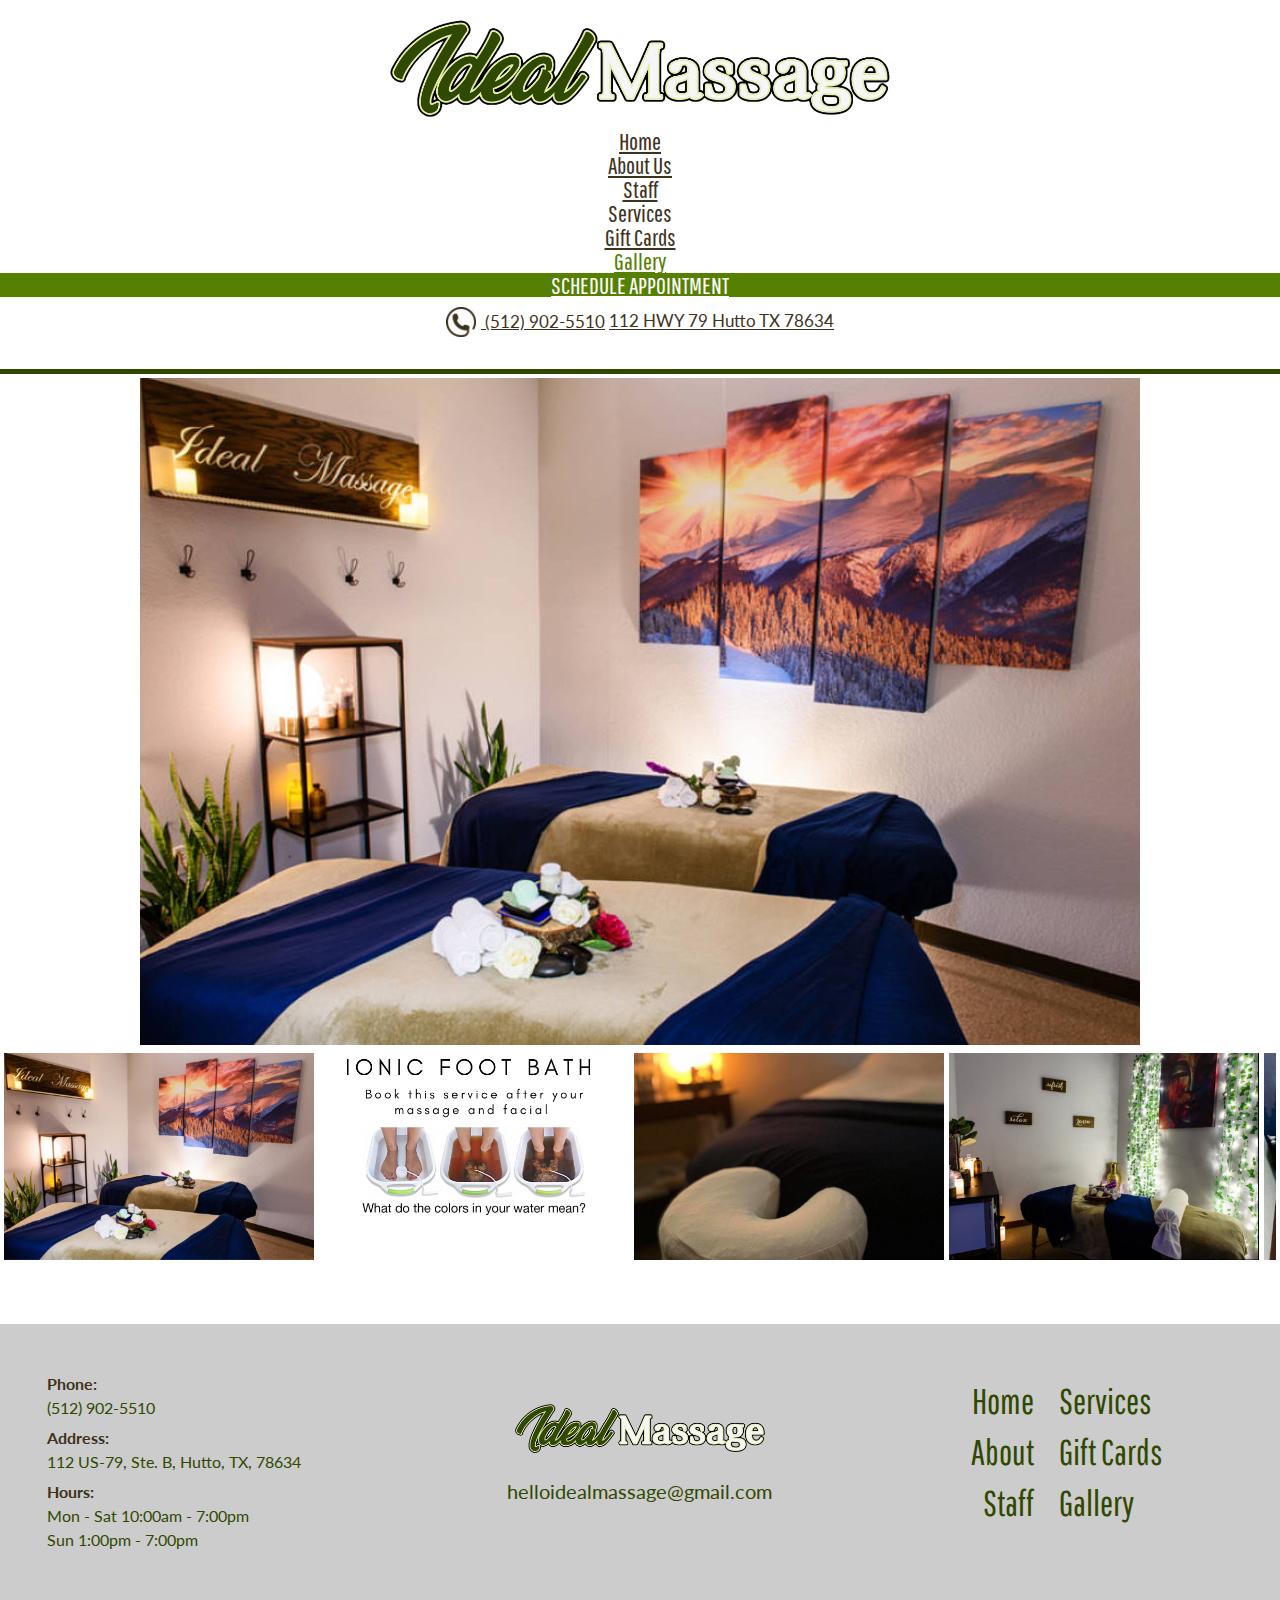
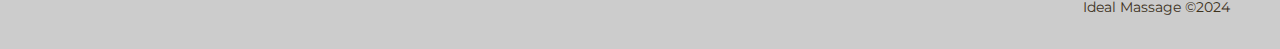
<file: gallery.html>
<!DOCTYPE html>
<html lang="en">
<head>
  <meta charset="utf-8">

  <title>Ideal Massage</title>

  <!-- Favicon -->

  <!-- Meta  -->
  <meta name="revised" content="2020" /> 
  <meta name="author" content="Jonathan Soape" />
  <meta name="viewport" content="width=device-width, initial-scale=1, shrink-to-fit=no">

    <!-- Favicon -->
    <link rel="apple-touch-icon" sizes="180x180" href="./img/favicon/apple-touch-icon.png">
    <link rel="icon" type="image/png" sizes="32x32" href="./img/favicon/favicon-32x32.png">
    <link rel="icon" type="image/png" sizes="16x16" href="./img/favicon/favicon-16x16.png">
    <link rel="manifest" href="./img/favicon/site.webmanifest">
    <link rel="mask-icon" href="./img/favicon/safari-pinned-tab.svg" color="#5bbad5">
    <meta name="msapplication-TileColor" content="#2b5797">
    <meta name="theme-color" content="#ffffff">

  <!--  Font Awesome -->
  <link rel="stylesheet" href="https://use.fontawesome.com/releases/v5.5.0/css/all.css" integrity="sha384-B4dIYHKNBt8Bc12p+WXckhzcICo0wtJAoU8YZTY5qE0Id1GSseTk6S+L3BlXeVIU" crossorigin="anonymous">

    <!-- FB Domain Verification -->
    <meta name="facebook-domain-verification" content="t0wjd1y7jrz03mm3fwr9mubhbjy6w6" />
    
  <!-- Facebook Pixel -->
    <script>
        !function(f,b,e,v,n,t,s)
        {if(f.fbq)return;n=f.fbq=function(){n.callMethod?
        n.callMethod.apply(n,arguments):n.queue.push(arguments)};
        if(!f._fbq)f._fbq=n;n.push=n;n.loaded=!0;n.version='2.0';
        n.queue=[];t=b.createElement(e);t.async=!0;
        t.src=v;s=b.getElementsByTagName(e)[0];
        s.parentNode.insertBefore(t,s)}(window,document,'script',
        'https://connect.facebook.net/en_US/fbevents.js');
        fbq('init', '418244429130448'); 
        fbq('track', 'PageView');
    </script>
    <noscript>
        <img height="1" width="1" 
        src="https://www.facebook.com/tr?id=418244429130448&ev=PageView
        &noscript=1"/>
    </noscript>

  <!-- Google Fonts -->
  <link href="https://fonts.googleapis.com/css?family=Lato|Montserrat|Nunito|Nunito+Sans|Pathway+Gothic+One" rel="stylesheet">

  <!--   CSS   -->
  <link rel="stylesheet" href="https://stackpath.bootstrapcdn.com/bootstrap/4.2.1/css/bootstrap.min.css" integrity="sha384-GJzZqFGwb1QTTN6wy59ffF1BuGJpLSa9DkKMp0DgiMDm4iYMj70gZWKYbI706tWS" crossorigin="anonymous">
  <link rel="stylesheet" type="text/css" href="/css/_reset.css" />
  <link rel="stylesheet" type="text/css" href="/css/flexslider.css">
  <link rel="stylesheet" type="text/css" href="/css/style.css" />
</head>

<body>

    
  <header id="home-header">
    <nav id="sticky-nav" class="navbar navbar-default navbar-expand-md">
        <a href="./" class="navbar-brand"><img src="./img/im-logo.png" alt="Ideal Massage" width="200px"></a>
        <button class="navbar-toggler" type="button" data-toggle="collapse" data-target="#sticky-collapse">
            <svg viewBox="0 0 100 80" width="40" height="40">
                <rect width="100" height="15"></rect>
                <rect y="30" width="100" height="15"></rect>
                <rect y="60" width="100" height="15"></rect>
            </svg>
        </button>
        <div id="sticky-collapse" class="nav-center navbar-collapse collapse">
            <ul class="navbar-nav">
                <li class="nav-item">
                    <a class="nav-link" href="./">Home</a>
                </li>
                <li class="nav-item">
                    <a class="nav-link" href="./about.html">About Us</a>
                </li>
                <li class="nav-item">
                    <a class="nav-link" href="./staff.html">Staff</a>
                </li>
                <li class="nav-item services-parent">
                    <a class="nav-link">Services <i class="fas fa-caret-down"></i></a>
                    <ul class="subnav">
                        <li><a href="./massage-menu.html" class="nav-link">Massage Menu</a></li>
                        <li><a href="./spa-menu.html" class="nav-link">Spa Menu</a></li>
                        <!-- <li><a href="./esthetics-menu.html" class="nav-link">Lash Extension Menu</a></li> -->
                            <li><a href="./detox-your-body.html" class="nav-link">Detox Your Body</a></li>
                    </ul>
                </li>
                <li class="nav-item">
                    <a class="nav-link" href="https://www.vagaro.com/idealmassage/gift-certificates" target="_blank">Gift Cards</a>
                </li>
                <li class="nav-item active">
                    <a class="nav-link" href="./gallery.html">Gallery</a>
                </li>
            </ul>
        </div>
        <div class="nav-right">
            <a class="nav-link schedule-btn" href="https://www.vagaro.com/idealmassage/book-now">SCHEDULE APPOINTMENT</a>
        </div>
    </nav>

    <a href="./"><img class="header-img" src="./img/im-logo.png" alt="Ideal Massage" width="500px"></a>

    <nav id="main-nav" class="navbar navbar-expand-sm justify-content-center">
        <div id="main-collapse" class="nav-center navbar-collapse collapse">
            <ul class="navbar-nav w-100 justify-content-center">
                <li class="nav-item">
                    <a class="nav-link" href="./">Home</a>
                </li>
                <li class="nav-item">
                    <a class="nav-link" href="./about.html">About Us</a>
                </li>
                <li class="nav-item">
                    <a class="nav-link" href="./staff.html">Staff</a>
                </li>
                <li class="nav-item services-parent">
                    <a class="nav-link">Services <i class="fas fa-xs fa-caret-down"></i></a>
                    <ul class="subnav">
                        <li><a href="./massage-menu.html" class="nav-link">Massage Menu</a></li>
                        <li><a href="./spa-menu.html" class="nav-link">Spa Menu</a></li>
                        <!-- <li><a href="./esthetics-menu.html" class="nav-link">Lash Extension Menu</a></li> -->
                            <li><a href="./detox-your-body.html" class="nav-link">Detox Your Body</a></li>
                    </ul>
                </li>
                <li class="nav-item">
                    <a class="nav-link" href="https://www.vagaro.com/idealmassage/gift-certificates" target="_blank">Gift Cards</a>
                </li>
                <li class="nav-item active">
                    <a class="nav-link" href="./gallery.html">Gallery</a>
                </li>
                <li class="nav-item schedule-btn">
                    <a class="nav-link" href="https://www.vagaro.com/idealmassage/book-now">SCHEDULE APPOINTMENT</a>
                </li>
            </ul>
        </div>
    </nav>
    <div class="phone">
        <a href="tel:+1-512-902-5510"><img class="phone-icon" src="./img/phone.png" alt="Phone icon" /> (512) 902-5510</a>
        <a href="https://maps.app.goo.gl/igDFJ6dqxMJqJQuB9" target="_blank">112 HWY 79 Hutto TX 78634</a>
    </div>
</header>


    <main>
    <div id="slider" class="flexslider">
        <ul class="slides">
          <li>
            <img src="./img/slides/couples.jpg" />
          </li>
          <!-- <li>
            <img src="./img/slides/review.png" />
          </li> -->
          <li>
            <img src="./img/slides/foot-bath.png" />
          </li>
          <!-- <li>
            <img src="./img/slides/facial.png" />
          </li> -->
          <li>
            <img src="./img/slides/seat-focus.jpg" />
          </li>
          <li>
            <img src="./img/slides/room.jpg" />
          </li>
          <!-- <li>
            <img src="./img/slides/brazilian.png" />
          </li> -->
          <li>
            <img src="./img/slides/room2.jpg" />
          </li>
          <!-- <li>
            <img src="./img/slides/review-kevin.png" />
          </li> -->
          <li>
            <img src="./img/slides/wait.jpg" />
          </li>
        </ul>
      </div>
      <div id="carousel" class="flexslider">
        <ul class="slides">
          <li>
            <img src="./img/slides/couples.jpg" />
          </li>
          <!-- <li>
            <img src="./img/slides/review.png" />
          </li> -->
          <li>
            <img src="./img/slides/foot-bath.png" />
          </li>
          <!-- <li>
            <img src="./img/slides/facial.png" />
          </li> -->
          <li>
            <img src="./img/slides/seat-focus.jpg" />
          </li>
          <li>
            <img src="./img/slides/room.jpg" />
          </li>
          <!-- <li>
            <img src="./img/slides/brazilian.png" />
          </li> -->
          <li>
            <img src="./img/slides/room2.jpg" />
          </li>
          <!-- <li>
            <img src="./img/slides/review-kevin.png" />
          </li> -->
          <li>
            <img src="./img/slides/wait.jpg" />
          </li>
        </ul>
      </div>
    </main>


    
    <footer>
      <div class="footer-box">
          <div class="footer-left">
              
              <div class="social">
                  <a style="padding-left: 0;" href="https://www.facebook.com/IdealMassageHutto/" target="_blank" title="Facebook">
                      <i class="fab fa-facebook-square" alt="Facebook"></i>
                  </a>
                  
              </div>
              
              <p class="phone">
                  <strong>Phone:</strong><br/>
                  <a href="tel:+15129025510">(512) 902-5510</a>
              </p>
              <p class="address">
                  <strong>Address:</strong> <br/>
                  <a href="https://goo.gl/maps/ouftm8ZEYquwYFK79">
                      112 US-79, Ste. B,<br class="add-br"/> Hutto, TX, 78634
                  </a>
              </p>
              <p>
                  <strong>Hours:</strong> <br/>
                  Mon - Sat 10:00am - 7:00pm<br/> 
                  Sun 1:00pm - 7:00pm
              </p>
          </div>

          <div class="footer-middle">
              <p><a href="./"><img src="./img/im-logo.png" alt="Ideal Massage" width="250px"></a></p>
              <p><a href="mailto:helloidealmassage@gmail.com">helloidealmassage@gmail.com</a></p>
          </div>
          
          <div class="footer-right">
              <div>
                  <p><a href="./">Home</a></p>
                  <p><a href="./about.html">About</a></p>
                  <p><a href="./staff.html">Staff</a></p>
              </div>
              <div>
                <p><a href="./massage-menu.html">Services</a></p>
                <p><a href="https://www.vagaro.com/idealmassage/gift-certificates" target="_blank">Gift Cards</a></p>
                <p><a href="./gallery.html">Gallery</a></p>
            </div>
             
              

              <!-- <div class="form-box">
                  <h3 class="text-center">Leave us a message:</h3>
                  <form action="https://docs.google.com/forms/d/e/1FAIpQLSdfnlg5Ej-Kl3CyhexlclUfNm_gqzswyU_QtTPIED9Bw-GHjA/formResponse" target="hidden_iframe" method="post" onsubmit="submitted=true;">
                      <p class="form-label"></p>
                      <p><input class="name-input form-control" required type="text" name="entry.2005620554" placeholder="Name"></p>
                      <p class="form-label"></p>
                      <p><input class="form-control" required type="email" name="entry.1045781291" placeholder="Email"></p>
                      <p class="form-label"></p>
                      <p><textarea class="form-control" name="entry.839337160" cols="" rows="5" placeholder="Message"></textarea></p>
                      <p class="submit"><button type="submit" formaction="https://docs.google.com/forms/d/e/1FAIpQLSdfnlg5Ej-Kl3CyhexlclUfNm_gqzswyU_QtTPIED9Bw-GHjA/formResponse"><i class="fas fa-envelope"></i> Send</button></p>
                  </form>
              </div> -->
          </div>
      </div>
      <p class="copyright">Ideal Massage &copy;2024</p>



  </footer>




  <!-- Scripts  -->

          <!-- CDN -->
  <script src="https://code.jquery.com/jquery-3.3.1.slim.min.js" integrity="sha384-q8i/X+965DzO0rT7abK41JStQIAqVgRVzpbzo5smXKp4YfRvH+8abtTE1Pi6jizo" crossorigin="anonymous"></script>
  <script src="https://cdnjs.cloudflare.com/ajax/libs/popper.js/1.14.6/umd/popper.min.js" integrity="sha384-wHAiFfRlMFy6i5SRaxvfOCifBUQy1xHdJ/yoi7FRNXMRBu5WHdZYu1hA6ZOblgut" crossorigin="anonymous"></script>
  <script src="https://stackpath.bootstrapcdn.com/bootstrap/4.2.1/js/bootstrap.min.js" integrity="sha384-B0UglyR+jN6CkvvICOB2joaf5I4l3gm9GU6Hc1og6Ls7i6U/mkkaduKaBhlAXv9k" crossorigin="anonymous"></script>    
          <!-- Local Src -->
  <!-- <script src="/js/jquery.js"></script>
  <script src="/js/bootstrap.js"></script> -->

      <!-- Functions -->
      <script src="./js/jquery.flexslider-min.js"></script>
      <script src="./js/functions.js"></script>

      <script>
          $(document).ready(function() {
            // The slider being synced must be initialized first
            $('#carousel').flexslider({
              animation: "slide",
              controlNav: false,
              animationLoop: false,
              slideshow: false,
              itemWidth: 310,
              itemMargin: 5,
              asNavFor: '#slider'
            });
          
            $('#slider').flexslider({
              animation: "slide",
              controlNav: false,
              animationLoop: false,
              slideshow: false,
              sync: "#carousel"
            });
          });
      </script>
  
  
  </body>
  </html>
</file>
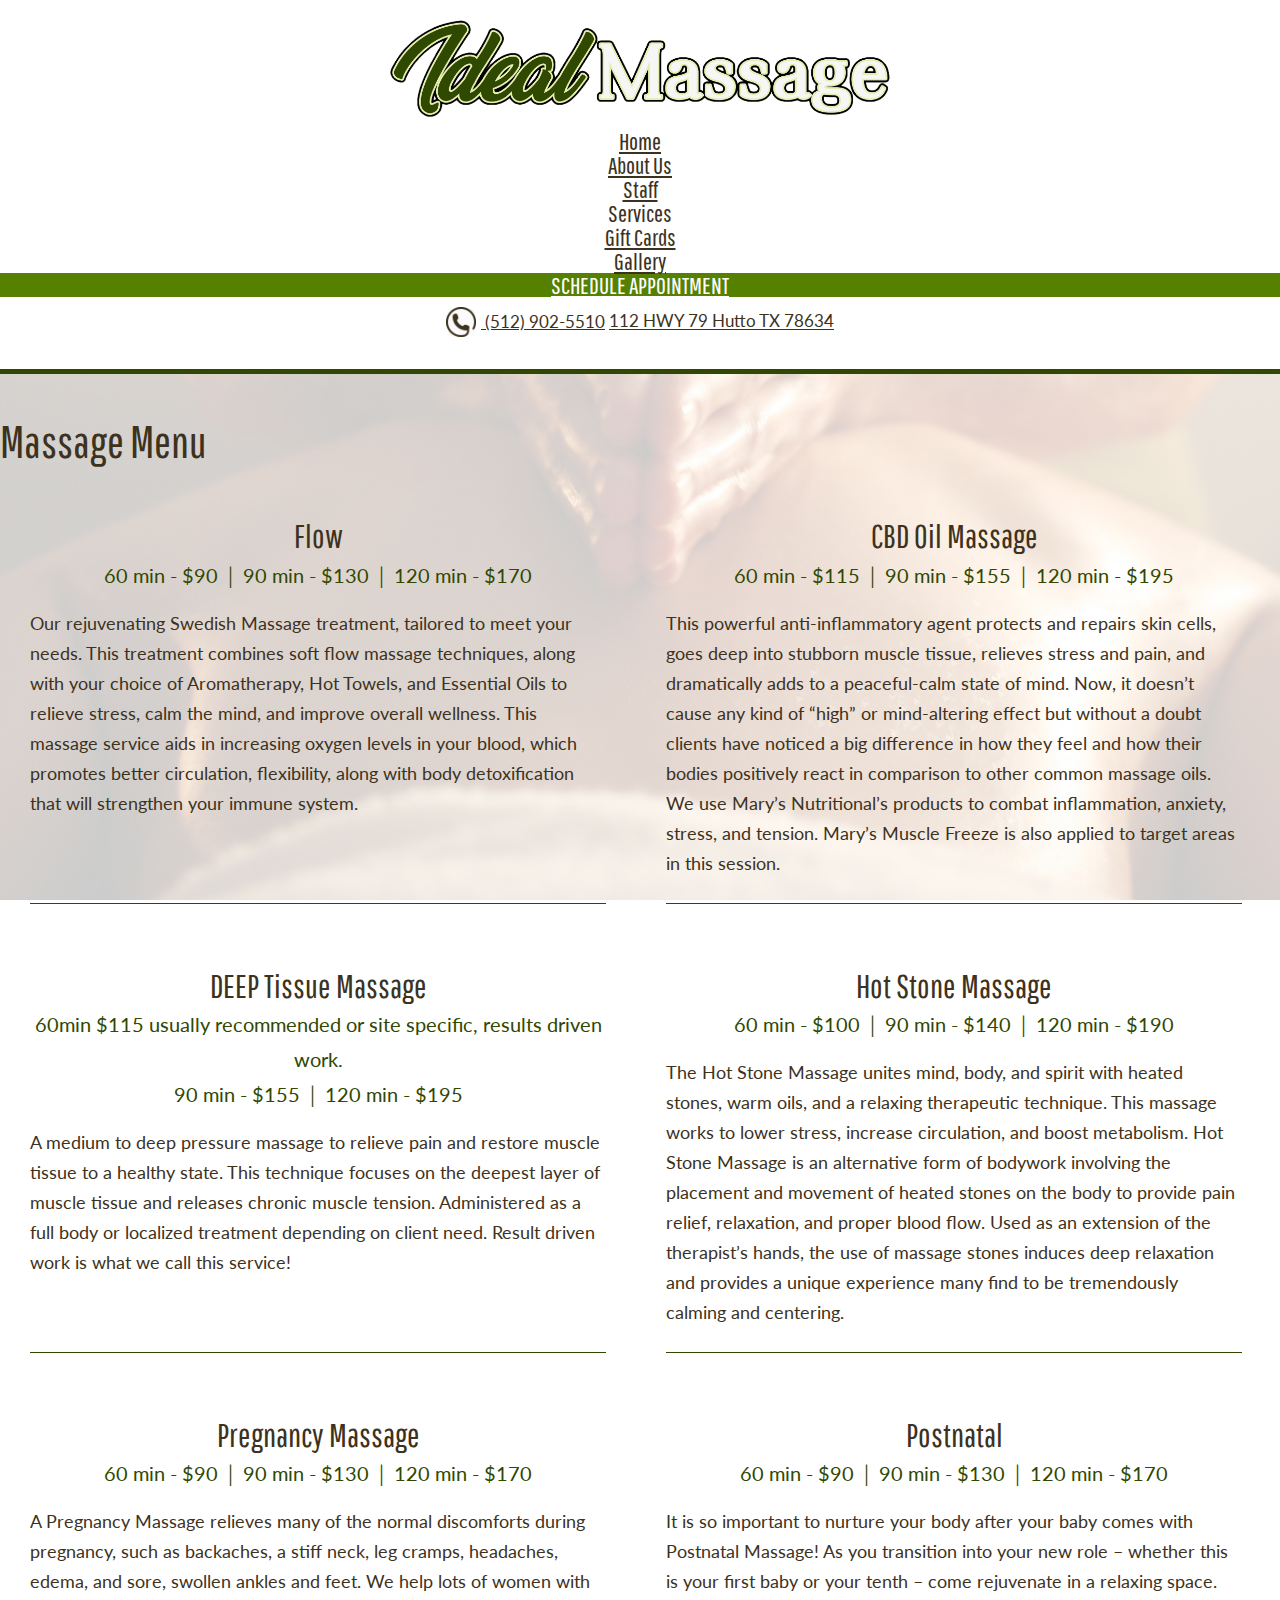
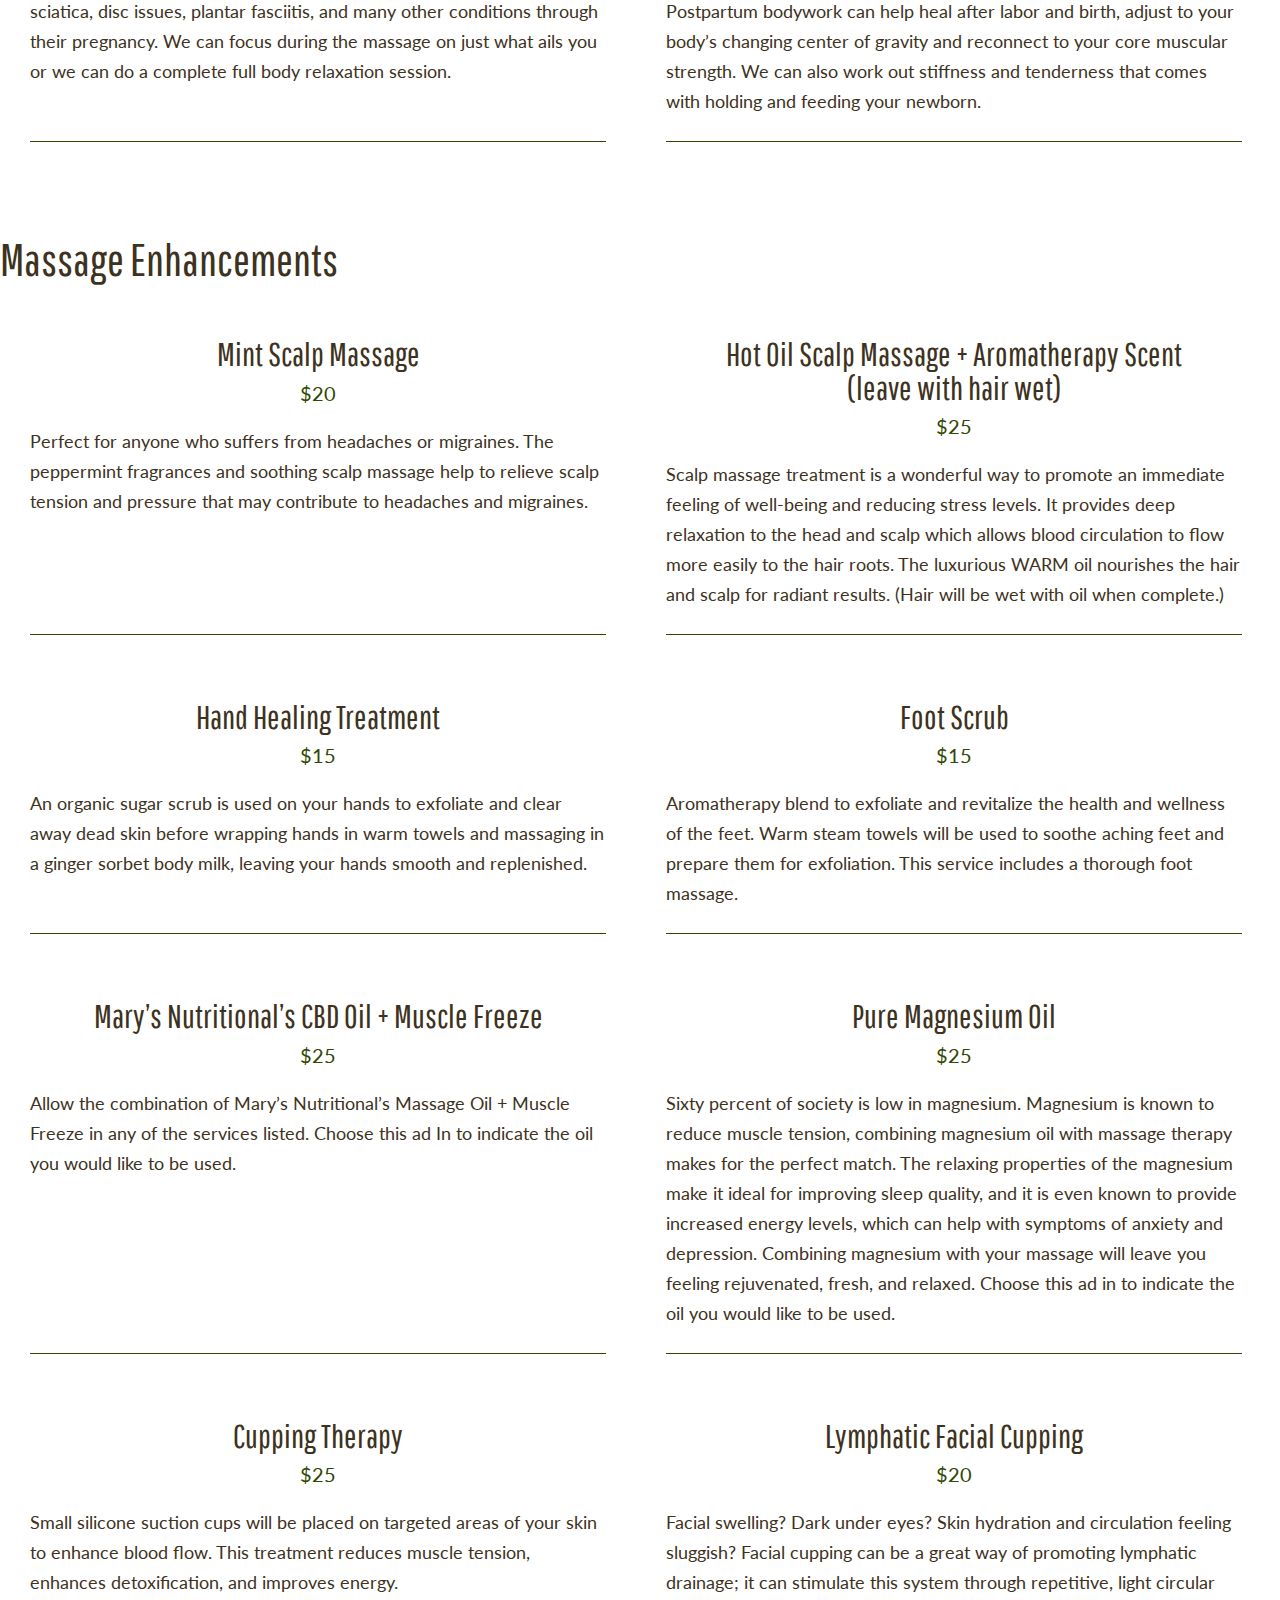
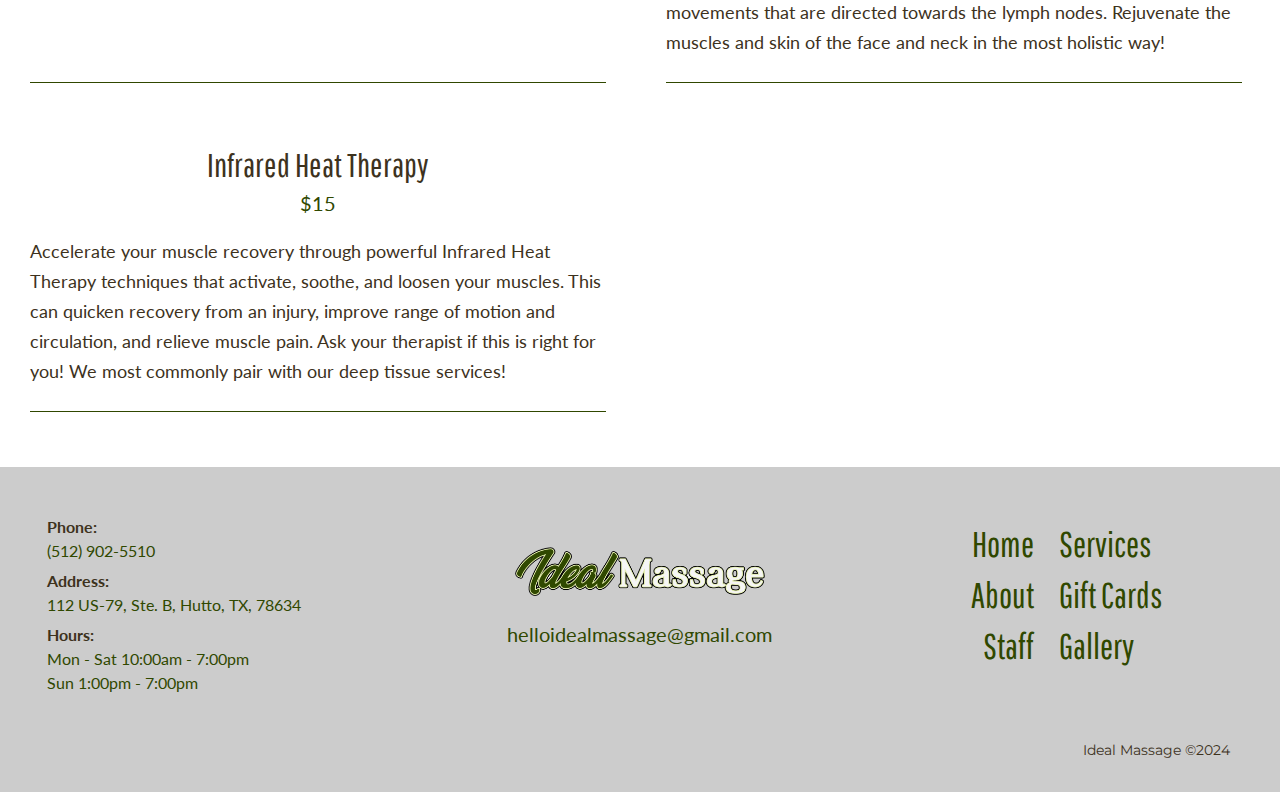
<file: massage-menu.html>
<!DOCTYPE html>
<html lang="en">
<head>
  <meta charset="utf-8">

  <title>Ideal Massage</title>


  <!-- Meta  -->
  <meta name="revised" content="2020" /> 
  <meta name="author" content="Jonathan Soape" />
  <meta name="viewport" content="width=device-width, initial-scale=1, shrink-to-fit=no">

    <!-- Favicon -->
    <link rel="apple-touch-icon" sizes="180x180" href="./img/favicon/apple-touch-icon.png">
    <link rel="icon" type="image/png" sizes="32x32" href="./img/favicon/favicon-32x32.png">
    <link rel="icon" type="image/png" sizes="16x16" href="./img/favicon/favicon-16x16.png">
    <link rel="manifest" href="./img/favicon/site.webmanifest">
    <link rel="mask-icon" href="./img/favicon/safari-pinned-tab.svg" color="#5bbad5">
    <meta name="msapplication-TileColor" content="#2b5797">
    <meta name="theme-color" content="#ffffff">
    
  <!--  Font Awesome -->
  <link rel="stylesheet" href="https://use.fontawesome.com/releases/v5.5.0/css/all.css" integrity="sha384-B4dIYHKNBt8Bc12p+WXckhzcICo0wtJAoU8YZTY5qE0Id1GSseTk6S+L3BlXeVIU" crossorigin="anonymous">

    <!-- FB Domain Verification -->
    <meta name="facebook-domain-verification" content="t0wjd1y7jrz03mm3fwr9mubhbjy6w6" />
    
  <!-- Facebook Pixel -->
    <script>
        !function(f,b,e,v,n,t,s)
        {if(f.fbq)return;n=f.fbq=function(){n.callMethod?
        n.callMethod.apply(n,arguments):n.queue.push(arguments)};
        if(!f._fbq)f._fbq=n;n.push=n;n.loaded=!0;n.version='2.0';
        n.queue=[];t=b.createElement(e);t.async=!0;
        t.src=v;s=b.getElementsByTagName(e)[0];
        s.parentNode.insertBefore(t,s)}(window,document,'script',
        'https://connect.facebook.net/en_US/fbevents.js');
        fbq('init', '418244429130448'); 
        fbq('track', 'PageView');
    </script>
    <noscript>
        <img height="1" width="1" 
        src="https://www.facebook.com/tr?id=418244429130448&ev=PageView
        &noscript=1"/>
    </noscript>

  <!-- Google Fonts -->
  <link href="https://fonts.googleapis.com/css?family=Lato|Montserrat|Nunito|Nunito+Sans|Pathway+Gothic+One" rel="stylesheet">

  <!--   CSS   -->
  <link rel="stylesheet" href="https://stackpath.bootstrapcdn.com/bootstrap/4.2.1/css/bootstrap.min.css" integrity="sha384-GJzZqFGwb1QTTN6wy59ffF1BuGJpLSa9DkKMp0DgiMDm4iYMj70gZWKYbI706tWS" crossorigin="anonymous">
  <!-- <link rel="stylesheet" href="css/bootstrap.css"> -->
  <link rel="stylesheet" type="text/css" href="css/_reset.css" />
  <link rel="stylesheet" type="text/css" href="css/style.css" />
</head>

<body>

    
   <header id="home-header">
      <nav id="sticky-nav" class="navbar navbar-default navbar-expand-md">
          <a href="./" class="navbar-brand"><img src="./img/im-logo.png" alt="Ideal Massage" width="200px"></a>
          <button class="navbar-toggler" type="button" data-toggle="collapse" data-target="#sticky-collapse">
              <svg viewBox="0 0 100 80" width="40" height="40">
                  <rect width="100" height="15"></rect>
                  <rect y="30" width="100" height="15"></rect>
                  <rect y="60" width="100" height="15"></rect>
              </svg>
          </button>
          <div id="sticky-collapse" class="nav-center navbar-collapse collapse">
              <ul class="navbar-nav">
                  <li class="nav-item">
                      <a class="nav-link" href="./">Home</a>
                  </li>
                  <li class="nav-item">
                      <a class="nav-link" href="./about.html">About Us</a>
                  </li>
                  <li class="nav-item">
                      <a class="nav-link" href="./staff.html">Staff</a>
                  </li>
                  <li class="nav-item services-parent">
                      <a class="nav-link">Services <i class="fas fa-caret-down"></i></a>
                      <ul class="subnav">
                          <li class="active"><a href="./massage-menu.html" class="nav-link">Massage Menu</a></li>
                          <li><a href="./spa-menu.html" class="nav-link">Spa Menu</a></li>
                          <!-- <li><a href="./esthetics-menu.html" class="nav-link">Lash Extension Menu</a></li> -->
                          <li><a href="./detox-your-body.html" class="nav-link">Detox Your Body</a></li>
                      </ul>
                  </li>
                  <li class="nav-item">
                      <a class="nav-link" href="https://www.vagaro.com/idealmassage/gift-certificates" target="_blank">Gift Cards</a>
                  </li>
                  <li class="nav-item">
                      <a class="nav-link" href="./gallery.html">Gallery</a>
                  </li>
              </ul>
          </div>
          <div class="nav-right">
              <a class="nav-link schedule-btn" href="https://www.vagaro.com/idealmassage/book-now">SCHEDULE APPOINTMENT</a>
          </div>
      </nav>

      <a href="./"><img class="header-img" src="./img/im-logo.png" alt="Ideal Massage" width="500px"></a>

      <nav id="main-nav" class="navbar navbar-expand-sm justify-content-center">
          <div id="main-collapse" class="nav-center navbar-collapse collapse">
              <ul class="navbar-nav w-100 justify-content-center">
                  <li class="nav-item">
                      <a class="nav-link" href="./">Home</a>
                  </li>
                  <li class="nav-item">
                      <a class="nav-link" href="./about.html">About Us</a>
                  </li>
                  <li class="nav-item">
                      <a class="nav-link" href="./staff.html">Staff</a>
                  </li>
                  <li class="nav-item services-parent">
                      <a class="nav-link">Services <i class="fas fa-xs fa-caret-down"></i></a>
                      <ul class="subnav">
                          <li class="active"><a href="./massage-menu.html" class="nav-link">Massage Menu</a></li>
                          <li><a href="./spa-menu.html" class="nav-link">Spa Menu</a></li>
                          <!-- <li><a href="./esthetics-menu.html" class="nav-link">Lash Extension Menu</a></li> -->
                          <li><a href="./detox-your-body.html" class="nav-link">Detox Your Body</a></li>
                      </ul>
                  </li>
                  <li class="nav-item">
                      <a class="nav-link" href="https://www.vagaro.com/idealmassage/gift-certificates" target="_blank">Gift Cards</a>
                  </li>
                  <li class="nav-item">
                      <a class="nav-link" href="./gallery.html">Gallery</a>
                  </li>
                  <li class="nav-item schedule-btn">
                      <a class="nav-link" href="https://www.vagaro.com/idealmassage/book-now">SCHEDULE APPOINTMENT</a>
                  </li>
              </ul>
          </div>
      </nav>
      <div class="phone">
          <a href="tel:+1-512-902-5510"><img class="phone-icon" src="./img/phone.png" alt="Phone icon" /> (512) 902-5510</a>
          <a href="https://maps.app.goo.gl/igDFJ6dqxMJqJQuB9" target="_blank">112 HWY 79 Hutto TX 78634</a>
      </div>
  </header>

    <!-- <div class="modal fade" id="niyaModal" tabindex="-1" aria-labelledby="exampleModalLabel" aria-hidden="true">
        <div class="modal-dialog modal-dialog-centered">
          <div class="modal-content">
            <div class="modal-header">
              <button type="button" class="close" data-dismiss="modal" aria-label="Close">
                <span aria-hidden="true">&times;</span>
              </button>
            </div>
            <div class="modal-body text-center">
             <p><span style="font-weight:bold;">$15 OFF</span> all services with our new massage therapist, Niya!</p>
            </div>
          </div>
        </div>
    </div> -->
            

    <section class="services">
      <h1 class="text-center">Massage Menu</h1>

      <!-- <div class="promo-service">
         <h3>New Client "Get To Know You"</h3>
         <p>Not sure what incredible service to choose? Select this service, arrive a few moments early to discuss our treatments and options best for you. As a first time client, you will receive a onetime welcome discount, <span><strong>$10.00 off any service!</strong></span></p>
      </div> -->

      <div class="services-container">
            <div class="service">
               <h3>Flow</h3>
               <p class="price">60 min - $90 &boxv; 90 min - $130 &boxv; 120 min - $170</p>
               <p>Our rejuvenating Swedish Massage treatment, tailored to meet your needs. This treatment combines soft flow massage techniques, along with your choice of Aromatherapy, Hot Towels, and Essential Oils to relieve stress, calm the mind, and improve overall wellness. This massage service aids in increasing oxygen levels in your blood, which promotes better circulation, flexibility, along with body detoxification that will strengthen your immune system.</p>
            </div>
          
            <div class="service">
               <h3>CBD Oil Massage</h3>
               <p class="price">60 min - $115 &boxv; 90 min - $155 &boxv; 120 min - $195</p>
               <p>This powerful anti-inflammatory agent protects and repairs skin cells, goes deep into stubborn muscle tissue, relieves stress and pain, and dramatically adds to a peaceful-calm state of mind. Now, it doesn’t cause any kind of “high” or mind-altering effect but without a doubt clients have noticed a big difference in how they feel and how their bodies positively react in comparison to other common massage oils. We use Mary’s Nutritional’s products to combat inflammation, anxiety, stress, and tension. Mary’s Muscle Freeze is also applied to target areas in this session.</p>
            </div>
         </div>
         <div class="services-container">
            <div class="service">
               <h3>DEEP Tissue Massage</h3>
               <p class="price">60min $115 usually recommended or site specific, results driven work.<br/>
                  90 min - $155 &boxv; 120 min - $195</p>
               <p>A medium to deep pressure massage to relieve pain and restore muscle tissue to a healthy state. This technique focuses on the deepest layer of muscle tissue and releases chronic muscle tension. Administered as a full body or localized treatment depending on client need. Result driven work is what we call this service!</p>
            </div>
            <div class="service">
               <h3>Hot Stone Massage</h3>
               <p class="price">60 min - $100 &boxv; 90 min - $140 &boxv; 120 min - $190</p>
               <p>The Hot Stone Massage unites mind, body, and spirit with heated stones, warm oils, and a relaxing therapeutic technique. This massage works to lower stress, increase circulation, and boost metabolism. Hot Stone Massage is an alternative form of bodywork involving the placement and movement of heated stones on the body to provide pain relief, relaxation, and proper blood flow. Used as an extension of the therapist’s hands, the use of massage stones induces deep relaxation and provides a unique experience many find to be tremendously calming and centering.</p>
            </div>
         </div>
        
         <div class="services-container">
            
         <div class="service">
            <h3>Pregnancy Massage</h3>
            <p class="price">60 min - $90 &boxv; 90 min - $130 &boxv; 120 min - $170</p>
            <p>A Pregnancy Massage relieves many of the normal discomforts during pregnancy, such as backaches, a stiff neck, leg cramps, headaches, edema, and sore, swollen ankles and feet. We help lots of women with sciatica, disc issues, plantar fasciitis, and many other conditions through their pregnancy. We can focus during the massage on just what ails you or we can do a complete full body relaxation session.</p>
         </div>
         <div class="service">
            <h3>Postnatal</h3>
            <p class="price">60 min - $90 &boxv; 90 min - $130 &boxv; 120 min - $170</p>
            <p>It is so important to nurture your body after your baby comes with Postnatal Massage! As you transition into your new role – whether this is your first baby or your tenth – come rejuvenate in a relaxing space. Postpartum bodywork can help heal after labor and birth, adjust to your body’s changing center of gravity and reconnect to your core muscular strength. We can also work out stiffness and tenderness that comes with holding and feeding your newborn.</p>
         </div>
      </div>

      <h1 class="text-center"><br/>Massage Enhancements</h1>

      <div class="services-container">
            <div class="service">
               <h3>Mint Scalp Massage</h3>
               <p class="price">$20</p>
               <p>Perfect for anyone who suffers from headaches or migraines. The peppermint fragrances and soothing scalp massage help to relieve scalp tension and pressure that may contribute to headaches and migraines.</p>
            </div>
            <div class="service">
               <h3>Hot Oil Scalp Massage + Aromatherapy Scent<br/>(leave with hair wet)</h3>
               <p class="price">$25</p>
               <p>Scalp massage treatment is a wonderful way to promote an immediate feeling of well-being and reducing stress levels. It provides deep relaxation to the head and scalp which allows blood circulation to flow more easily to the hair roots. The luxurious WARM oil nourishes the hair and scalp for radiant results. (Hair will be wet with oil when complete.)</p>
            </div>
         </div>
         <div class="services-container">
            
            <div class="service">
               <h3>Hand Healing Treatment</h3>
               <p class="price">$15</p>
               <p>An organic sugar scrub is used on your hands to exfoliate and clear away dead skin before wrapping hands in warm towels and massaging in a ginger sorbet body milk, leaving your hands smooth and replenished.</p>
            </div>
            <div class="service">
               <h3>Foot Scrub</h3>
               <p class="price">$15</p>
               <p>Aromatherapy blend to exfoliate and revitalize the health and wellness of the feet. Warm steam towels will be used to soothe aching feet and prepare them for exfoliation. This service includes a thorough foot massage.</p>
            </div>
         </div>
         <div class="services-container">
            
            <div class="service">
               <h3>Mary’s Nutritional’s CBD Oil + Muscle Freeze</h3>
               <p class="price">$25</p>
               <p>Allow the combination of Mary’s Nutritional’s Massage Oil + Muscle Freeze in any of the services listed. Choose this ad In to indicate the oil you would like to be used.</p>
            </div>
            <div class="service">
               <h3>Pure Magnesium Oil</h3>
               <p class="price">$25</p>
               <p>Sixty percent of society is low in magnesium. Magnesium is known to reduce muscle tension, combining magnesium oil with massage therapy makes for the perfect match. The relaxing properties of the magnesium make it ideal for improving sleep quality, and it is even known to provide increased energy levels, which can help with symptoms of anxiety and depression. Combining magnesium with your massage will leave you feeling rejuvenated, fresh, and relaxed. Choose this ad in to indicate the oil you would like to be used.</p>
            </div>
         </div>
         <div class="services-container">
            
            <div class="service">
               <h3>Cupping Therapy</h3>
               <p class="price">$25</p>
               <p>Small silicone suction cups will be placed on targeted areas of your skin to enhance blood flow. This treatment reduces muscle tension, enhances detoxification, and improves energy.</p>
            </div>
            <div class="service">
               <h3>Lymphatic Facial Cupping</h3>
               <p class="price">$20</p>
               <p>Facial swelling? Dark under eyes? Skin hydration and circulation feeling sluggish? Facial cupping can be a great way of promoting lymphatic drainage; it can stimulate this system through repetitive, light circular movements that are directed towards the lymph nodes. Rejuvenate the muscles and skin  of the face and neck in the most holistic way!</p>
            </div>
         </div>
         <div class="services-container">
            
            <div class="service">
               <h3>Infrared Heat Therapy</h3>
               <p class="price">$15</p>
               <p>Accelerate your muscle recovery through powerful Infrared Heat Therapy techniques that activate, soothe, and loosen your muscles. This can quicken recovery from an injury, improve range of motion and circulation, and relieve muscle pain. Ask your therapist if this is right for you! We most commonly pair with our deep tissue services!</p>
            </div>
            <div>&nbsp;</div>
         </div>
   </section>






        <footer>
         <div class="footer-box">
             <div class="footer-left">
                 
                 <div class="social">
                     <a style="padding-left: 0;" href="https://www.facebook.com/IdealMassageHutto/" target="_blank" title="Facebook">
                         <i class="fab fa-facebook-square" alt="Facebook"></i>
                     </a>
                     
                 </div>
                 
                 <p class="phone">
                     <strong>Phone:</strong><br/>
                     <a href="tel:+15129025510">(512) 902-5510</a>
                 </p>
                 <p class="address">
                     <strong>Address:</strong> <br/>
                     <a href="https://goo.gl/maps/ouftm8ZEYquwYFK79">
                         112 US-79, Ste. B,<br class="add-br"/> Hutto, TX, 78634
                     </a>
                 </p>
                 <p>
                     <strong>Hours:</strong> <br/>
                     Mon - Sat 10:00am - 7:00pm<br/> 
                     Sun 1:00pm - 7:00pm
                 </p>
             </div>
 
             <div class="footer-middle">
                 <p><a href="./"><img src="./img/im-logo.png" alt="Ideal Massage" width="250px"></a></p>
                 <p><a href="mailto:helloidealmassage@gmail.com">helloidealmassage@gmail.com</a></p>
             </div>
             
             <div class="footer-right">
                 <div>
                     <p><a href="./">Home</a></p>
                     <p><a href="./about.html">About</a></p>
                     <p><a href="./staff.html">Staff</a></p>
                 </div>
                 <div>
                    <p><a href="./massage-menu.html">Services</a></p>
                    <p><a href="https://www.vagaro.com/idealmassage/gift-certificates" target="_blank">Gift Cards</a></p>
                    <p><a href="./gallery.html">Gallery</a></p>
                </div>
                
                 
 
                 <!-- <div class="form-box">
                     <h3 class="text-center">Leave us a message:</h3>
                     <form action="https://docs.google.com/forms/d/e/1FAIpQLSdfnlg5Ej-Kl3CyhexlclUfNm_gqzswyU_QtTPIED9Bw-GHjA/formResponse" target="hidden_iframe" method="post" onsubmit="submitted=true;">
                         <p class="form-label"></p>
                         <p><input class="name-input form-control" required type="text" name="entry.2005620554" placeholder="Name"></p>
                         <p class="form-label"></p>
                         <p><input class="form-control" required type="email" name="entry.1045781291" placeholder="Email"></p>
                         <p class="form-label"></p>
                         <p><textarea class="form-control" name="entry.839337160" cols="" rows="5" placeholder="Message"></textarea></p>
                         <p class="submit"><button type="submit" formaction="https://docs.google.com/forms/d/e/1FAIpQLSdfnlg5Ej-Kl3CyhexlclUfNm_gqzswyU_QtTPIED9Bw-GHjA/formResponse"><i class="fas fa-envelope"></i> Send</button></p>
                     </form>
                 </div> -->
             </div>
         </div>
         <p class="copyright">Ideal Massage &copy;2024</p>
 
 
 
     </footer>
 
 
 
     <!-- Scripts  -->
 
     <!-- CDN -->
     <script src="https://code.jquery.com/jquery-3.3.1.slim.min.js" integrity="sha384-q8i/X+965DzO0rT7abK41JStQIAqVgRVzpbzo5smXKp4YfRvH+8abtTE1Pi6jizo" crossorigin="anonymous"></script>
     <script src="https://cdnjs.cloudflare.com/ajax/libs/popper.js/1.14.6/umd/popper.min.js" integrity="sha384-wHAiFfRlMFy6i5SRaxvfOCifBUQy1xHdJ/yoi7FRNXMRBu5WHdZYu1hA6ZOblgut" crossorigin="anonymous"></script>
     <script src="https://stackpath.bootstrapcdn.com/bootstrap/4.2.1/js/bootstrap.min.js" integrity="sha384-B0UglyR+jN6CkvvICOB2joaf5I4l3gm9GU6Hc1og6Ls7i6U/mkkaduKaBhlAXv9k" crossorigin="anonymous"></script>    
 
     <!-- Local Src -->
     <!-- <script src="js/jquery.js"></script>
     <script src="js/bootstrap.js"></script> -->
 
     <!-- Functions -->
     <script src="./js/functions.js"></script>
 
 
 </body>
 
 </html>
</file>
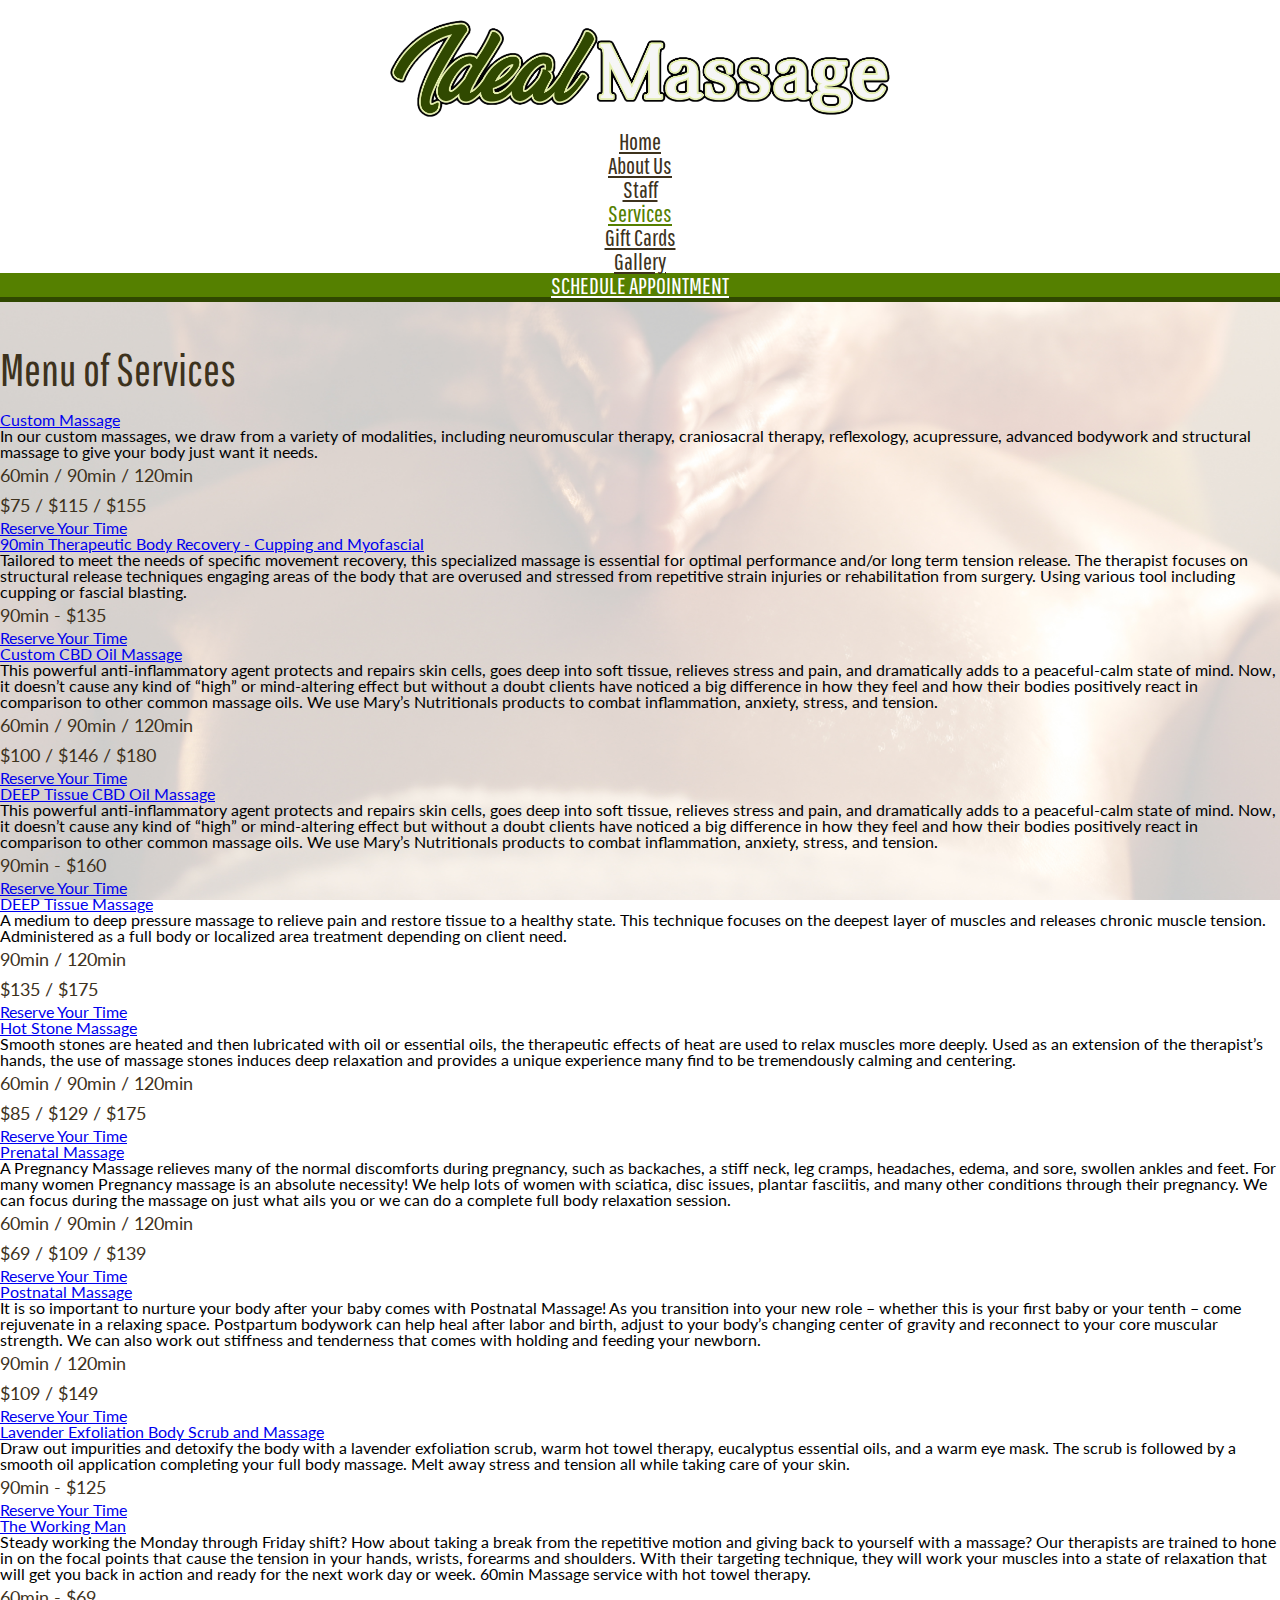
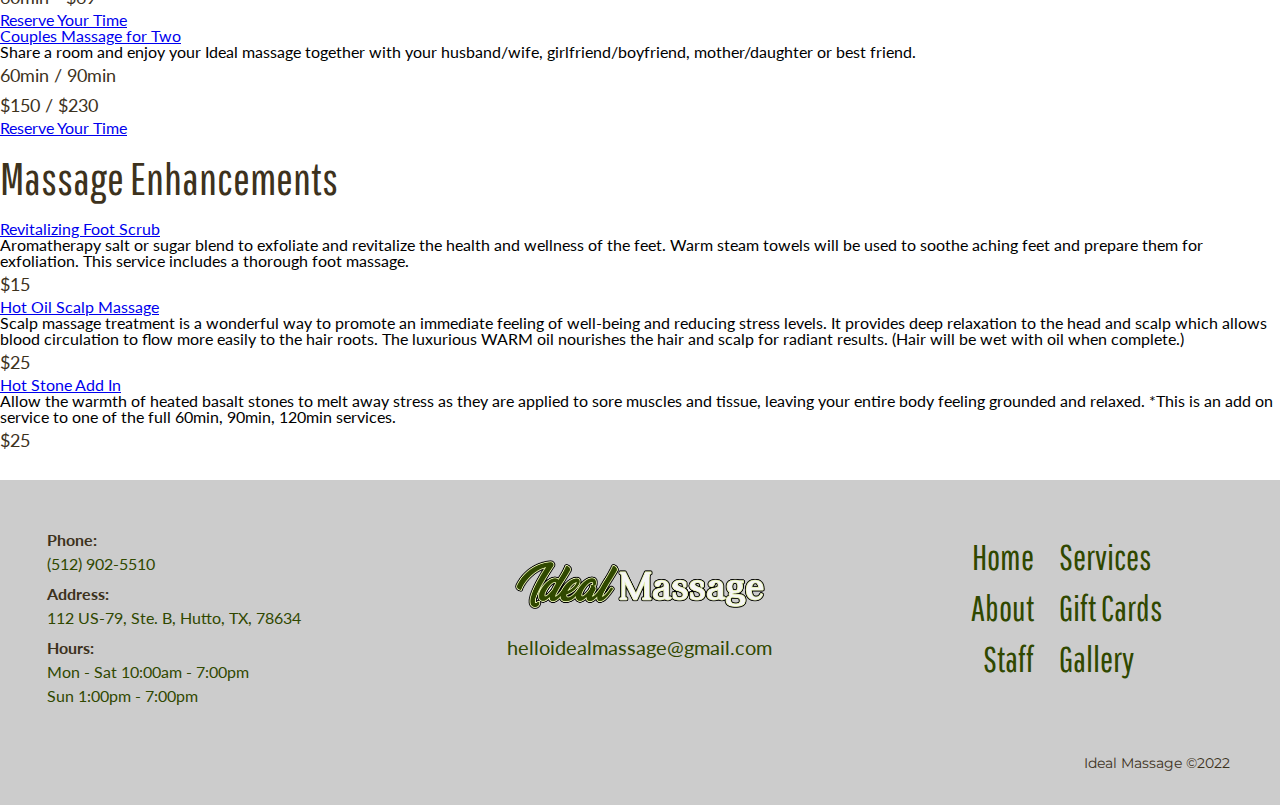
<file: services.html>
<!DOCTYPE html>
<html lang="en">
<head>
  <meta charset="utf-8">

  <title>Ideal Massage</title>


  <!-- Meta  -->
  <meta name="revised" content="2020" /> 
  <meta name="author" content="Jonathan Soape" />
  <meta name="viewport" content="width=device-width, initial-scale=1, shrink-to-fit=no">

    <!-- Favicon -->
    <link rel="apple-touch-icon" sizes="180x180" href="./img/favicon/apple-touch-icon.png">
    <link rel="icon" type="image/png" sizes="32x32" href="./img/favicon/favicon-32x32.png">
    <link rel="icon" type="image/png" sizes="16x16" href="./img/favicon/favicon-16x16.png">
    <link rel="manifest" href="./img/favicon/site.webmanifest">
    <link rel="mask-icon" href="./img/favicon/safari-pinned-tab.svg" color="#5bbad5">
    <meta name="msapplication-TileColor" content="#2b5797">
    <meta name="theme-color" content="#ffffff">
    
  <!--  Font Awesome -->
  <link rel="stylesheet" href="https://use.fontawesome.com/releases/v5.5.0/css/all.css" integrity="sha384-B4dIYHKNBt8Bc12p+WXckhzcICo0wtJAoU8YZTY5qE0Id1GSseTk6S+L3BlXeVIU" crossorigin="anonymous">

  <!-- Facebook Pixel -->
    <script>
        !function(f,b,e,v,n,t,s)
        {if(f.fbq)return;n=f.fbq=function(){n.callMethod?
        n.callMethod.apply(n,arguments):n.queue.push(arguments)};
        if(!f._fbq)f._fbq=n;n.push=n;n.loaded=!0;n.version='2.0';
        n.queue=[];t=b.createElement(e);t.async=!0;
        t.src=v;s=b.getElementsByTagName(e)[0];
        s.parentNode.insertBefore(t,s)}(window,document,'script',
        'https://connect.facebook.net/en_US/fbevents.js');
        fbq('init', '418244429130448'); 
        fbq('track', 'PageView');
    </script>
    <noscript>
        <img height="1" width="1" 
        src="https://www.facebook.com/tr?id=418244429130448&ev=PageView
        &noscript=1"/>
    </noscript>

  <!-- Google Fonts -->
  <link href="https://fonts.googleapis.com/css?family=Lato|Montserrat|Nunito|Nunito+Sans|Pathway+Gothic+One" rel="stylesheet">

  <!--   CSS   -->
  <link rel="stylesheet" href="https://stackpath.bootstrapcdn.com/bootstrap/4.2.1/css/bootstrap.min.css" integrity="sha384-GJzZqFGwb1QTTN6wy59ffF1BuGJpLSa9DkKMp0DgiMDm4iYMj70gZWKYbI706tWS" crossorigin="anonymous">
  <!-- <link rel="stylesheet" href="css/bootstrap.css"> -->
  <link rel="stylesheet" type="text/css" href="css/_reset.css" />
  <link rel="stylesheet" type="text/css" href="css/style.css" />
</head>

<body>

    
    <header>
        <nav id="sticky-nav" class="navbar navbar-default navbar-expand-md">
            <a href="./" class="navbar-brand"><img src="./img/im-logo.png" alt="Ideal Massage" width="200px"></a>
            <button class="navbar-toggler" type="button" data-toggle="collapse" data-target="#sticky-collapse">
                <i style="color: #558000;" class="fas fa-bars fa-2x"></i>
            </button>
            <div id="sticky-collapse" class="nav-center navbar-collapse collapse">
                <ul class="navbar-nav">
                    <li class="nav-item">
                        <a class="nav-link" href="./">Home</a>
                    </li>
                    <li class="nav-item">
                        <a class="nav-link" href="./about.html">About Us</a>
                    </li>
                    <li class="nav-item">
                        <a class="nav-link" href="./staff.html">Staff</a>
                    </li>
                    <li class="nav-item active">
                        <a class="nav-link" href="./services.html">Services</a>
                    </li>
                    <li class="nav-item">
                        <a class="nav-link" href="https://www.vagaro.com/idealmassage/gift-certificates" target="_blank">Gift Cards</a>
                    </li>
                    <li class="nav-item">
                        <a class="nav-link" href="./gallery.html">Gallery</a>
                    </li>
                </ul>
            </div>
            <div class="nav-right">
                <a class="nav-link schedule-btn" href="https://www.vagaro.com/idealmassage/book-now">SCHEDULE APPOINTMENT</a>
            </div>
        </nav>

        <img class="header-img" src="./img/im-logo.png" alt="Ideal Massage" width="500px">

        <nav id="main-nav" class="navbar navbar-expand-sm justify-content-center">
            <div id="main-collapse" class="nav-center navbar-collapse collapse">
                <ul class="navbar-nav w-100 justify-content-center">
                    <li class="nav-item">
                        <a class="nav-link" href="./">Home</a>
                    </li>
                    <li class="nav-item">
                        <a class="nav-link" href="./about.html">About Us</a>
                    </li>
                    <li class="nav-item">
                        <a class="nav-link" href="./staff.html">Staff</a>
                    </li>
                    <li class="nav-item active">
                        <a class="nav-link" href="./services.html">Services</a>
                    </li>
                    <li class="nav-item">
                        <a class="nav-link" href="https://www.vagaro.com/idealmassage/gift-certificates" target="_blank">Gift Cards</a>
                    </li>
                    <li class="nav-item">
                        <a class="nav-link" href="./gallery.html">Gallery</a>
                    </li>
                    <li class="nav-item schedule-btn">
                        <a class="nav-link" href="https://www.vagaro.com/idealmassage/book-now">SCHEDULE APPOINTMENT</a>
                    </li>
                </ul>
            </div>
        </nav>
    </header>

    <!-- <div class="modal fade" id="niyaModal" tabindex="-1" aria-labelledby="exampleModalLabel" aria-hidden="true">
        <div class="modal-dialog modal-dialog-centered">
          <div class="modal-content">
            <div class="modal-header">
              <button type="button" class="close" data-dismiss="modal" aria-label="Close">
                <span aria-hidden="true">&times;</span>
              </button>
            </div>
            <div class="modal-body text-center">
             <p><span style="font-weight:bold;">$15 OFF</span> all services with our new massage therapist, Niya!</p>
            </div>
          </div>
        </div>
    </div> -->
            

    <section class="services">
        <h1 class="text-center">Menu of Services</h1>

        <div id="accordion">
            <div class="card">
                <div class="card-header">
                    <a class="card-title collapsed" data-toggle="collapse" href="#collapse1">
                        Custom Massage
                    </a>
                </div>
                <div id="collapse1" class="collapse" data-parent="#accordion">
                    <div class="card-body">
                        In our custom massages, we draw from a variety of modalities, including neuromuscular therapy, craniosacral therapy, reflexology, acupressure, advanced bodywork and structural massage to give your body just want it needs.
                        <div class="price text-center">
                            <p>60min / 90min / 120min</p>
                            <p>$75 / $115 / $155</p>
                            <a class="card-link" href="https://www.vagaro.com/idealmassage/book-now">Reserve Your Time</a>
                        </div>
                    </div>
                </div>
            </div>
            <div class="card">
                <div class="card-header">
                    <a class="collapsed card-title" data-toggle="collapse" href="#collapse2">
                        90min Therapeutic Body Recovery - Cupping and Myofascial
                    </a>
                </div>
                <div id="collapse2" class="collapse" data-parent="#accordion">
                    <div class="card-body">
                        Tailored to meet the needs of specific movement recovery, this specialized massage is essential for optimal performance and/or long term tension release. The therapist focuses on structural release techniques engaging areas of the body that are overused and stressed from repetitive strain injuries or rehabilitation from surgery. Using various tool including cupping or fascial blasting.
                        <div class="price text-center">
                            <p>90min - $135</p>
                            <a class="card-link" href="https://www.vagaro.com/idealmassage/book-now">Reserve Your Time</a>
                        </div>
                    </div>
                </div>
            </div>
            <div class="card">
                <div class="card-header">
                    <a class="collapsed card-title" data-toggle="collapse" href="#collapse3">
                        Custom CBD Oil Massage
                    </a>
                </div>
                <div id="collapse3" class="collapse" data-parent="#accordion">
                    <div class="card-body">
                        This powerful anti-inflammatory agent protects and repairs skin cells, goes deep into soft tissue, relieves stress and pain, and dramatically adds to a peaceful-calm state of mind. Now, it doesn’t cause any kind of “high” or mind-altering effect but without a doubt clients have noticed a big difference in how they feel and how their bodies positively react in comparison to other common massage oils. We use Mary’s Nutritionals products to combat inflammation, anxiety, stress, and tension.
                        <div class="price text-center">
                            <p>60min / 90min / 120min</p>
                            <p>$100 / $146 / $180</p>
                            <a class="card-link" href="https://www.vagaro.com/idealmassage/book-now">Reserve Your Time</a>
                        </div>
                    </div>
                </div>
            </div>
            <div class="card">
                <div class="card-header">
                    <a class="collapsed card-title" data-toggle="collapse" href="#collapse4">
                        DEEP Tissue CBD Oil Massage
                    </a>
                </div>
                <div id="collapse4" class="collapse" data-parent="#accordion">
                    <div class="card-body">
                        This powerful anti-inflammatory agent protects and repairs skin cells, goes deep into soft tissue, relieves stress and pain, and dramatically adds to a peaceful-calm state of mind. Now, it doesn’t cause any kind of “high” or mind-altering effect but without a doubt clients have noticed a big difference in how they feel and how their bodies positively react in comparison to other common massage oils. We use Mary’s Nutritionals products to combat inflammation, anxiety, stress, and tension.
                        <div class="price text-center">
                            <p>90min - $160</p>
                            <a class="card-link" href="https://www.vagaro.com/idealmassage/book-now">Reserve Your Time</a>
                        </div>
                    </div>
                </div>
            </div>
            <div class="card">
                <div class="card-header">
                    <a class="collapsed card-title" data-toggle="collapse" href="#collapse5">
                        DEEP Tissue Massage
                    </a>
                </div>
                <div id="collapse5" class="collapse" data-parent="#accordion">
                    <div class="card-body">
                        A medium to deep pressure massage to relieve pain and restore tissue to a healthy state. This technique focuses on the deepest layer of muscles and releases chronic muscle tension. Administered as a full body or localized area treatment depending on client need.
                        <div class="price text-center">
                            <p>90min / 120min</p>
                            <p>$135 / $175</p>
                            <a class="card-link" href="https://www.vagaro.com/idealmassage/book-now">Reserve Your Time</a>
                        </div>
                    </div>
                </div>
            </div>
            <div class="card">
                <div class="card-header">
                    <a class="collapsed card-title" data-toggle="collapse" href="#collapse6">
                        Hot Stone Massage
                    </a>
                </div>
                <div id="collapse6" class="collapse" data-parent="#accordion">
                    <div class="card-body">
                        Smooth stones are heated and then lubricated with oil or essential oils, the therapeutic effects of heat are used to relax muscles more deeply. Used as an extension of the therapist’s hands, the use of massage stones induces deep relaxation and provides a unique experience many find to be tremendously calming and centering.
                        <div class="price text-center">
                            <p>60min / 90min / 120min</p>
                            <p>$85 / $129 / $175</p>
                            <a class="card-link" href="https://www.vagaro.com/idealmassage/book-now">Reserve Your Time</a>
                        </div>
                    </div>
                </div>
            </div>
            <div class="card">
                <div class="card-header">
                    <a class="collapsed card-title" data-toggle="collapse" href="#collapse7">
                        Prenatal Massage
                    </a>
                </div>
                <div id="collapse7" class="collapse" data-parent="#accordion">
                    <div class="card-body">
                        A Pregnancy Massage relieves many of the normal discomforts during pregnancy, such as backaches, a stiff neck, leg cramps, headaches, edema, and sore, swollen ankles and feet. For many women Pregnancy massage is an absolute necessity! We help lots of women with sciatica, disc issues, plantar fasciitis, and many other conditions through their pregnancy. We can focus during the massage on just what ails you or we can do a complete full body relaxation session.
                        <div class="price text-center">
                            <p>60min / 90min / 120min</p>
                            <p>$69 / $109 / $139</p>
                            <a class="card-link" href="https://www.vagaro.com/idealmassage/book-now">Reserve Your Time</a>
                        </div>
                    </div>
                </div>
            </div>
            <div class="card">
                <div class="card-header">
                    <a class="collapsed card-title" data-toggle="collapse" href="#collapse8">
                        Postnatal Massage
                    </a>
                </div>
                <div id="collapse8" class="collapse" data-parent="#accordion">
                    <div class="card-body">
                        It is so important to nurture your body after your baby comes with Postnatal Massage! As you transition into your new role – whether this is your first baby or your tenth – come rejuvenate in a relaxing space. Postpartum bodywork can help heal after labor and birth, adjust to your body’s changing center of gravity and reconnect to your core muscular strength. We can also work out stiffness and tenderness that comes with holding and feeding your newborn.
                        <div class="price text-center">
                            <p>90min / 120min</p>
                            <p>$109 / $149</p>
                            <a class="card-link" href="https://www.vagaro.com/idealmassage/book-now">Reserve Your Time</a>
                        </div>
                    </div>
                </div>
            </div>
            <!-- <div class="card">
                <div class="card-header">
                    <a class="collapsed card-title" data-toggle="collapse" href="#collapse9">
                        60min to you Mom!
                    </a>
                </div>
                <div id="collapse9" class="collapse" data-parent="#accordion">
                    <div class="card-body">
                        For the over worked, rarely paid, hardly recognized, and mostly under appreciated, devoted mothers; we have a one of a kind opportunity to help you feel as if you are the center of someone else's attention! Our therapist will use an even flow of techniques specifically designed to zero in on the focal points of the over-excerpted mother. Book this service and receive Hot Towel Therapy, Aromatherapy, Pampering Full Body Massage and a Revitalizing Foot Scrub.
                        <div class="price text-center">
                            <p>60min - $75</p>
                            <a class="card-link" href="https://www.vagaro.com/idealmassage/book-now">Reserve Your Time</a>
                        </div>
                    </div>
                </div>
            </div> -->
            <div class="card">
                <div class="card-header">
                    <a class="collapsed card-title" data-toggle="collapse" href="#collapse10">
                        Lavender Exfoliation Body Scrub and Massage
                    </a>
                </div>
                <div id="collapse10" class="collapse" data-parent="#accordion">
                    <div class="card-body">
                        Draw out impurities and detoxify the body with a lavender exfoliation scrub, warm hot towel therapy, eucalyptus essential oils, and a warm eye mask. The scrub is followed by a smooth oil application completing your full body massage. Melt away stress and tension all while taking care of your skin.
                        <div class="price text-center">
                            <p>90min - $125</p>
                            <a class="card-link" href="https://www.vagaro.com/idealmassage/book-now">Reserve Your Time</a>
                        </div>
                    </div>
                </div>
            </div>
            <div class="card">
                <div class="card-header">
                    <a class="collapsed card-title" data-toggle="collapse" href="#collapse11">
                        The Working Man
                    </a>
                </div>
                <div id="collapse11" class="collapse" data-parent="#accordion">
                    <div class="card-body">
                        Steady working the Monday through Friday shift? How about taking a break from the repetitive motion and giving back to yourself with a massage? Our therapists are trained to hone in on the focal points that cause the tension in your hands, wrists, forearms and shoulders. With their targeting technique, they will work your muscles into a state of relaxation that will get you back in action and ready for the next work day or week. 60min Massage service with hot towel therapy.
                        <div class="price text-center">
                            <p>60min - $69</p>
                            <a class="card-link" href="https://www.vagaro.com/idealmassage/book-now">Reserve Your Time</a>
                        </div>
                    </div>
                </div>
            </div>
            <div class="card">
                <div class="card-header">
                    <a class="collapsed card-title" data-toggle="collapse" href="#collapse12">
                        Couples Massage for Two
                    </a>
                </div>
                <div id="collapse12" class="collapse" data-parent="#accordion">
                    <div class="card-body">
                        Share a room and enjoy your Ideal massage together with your husband/wife, girlfriend/boyfriend, mother/daughter or best friend.
                        <div class="price text-center">
                            <p>60min / 90min</p>
                            <p>$150 / $230</p>
                            <a class="card-link" href="https://www.vagaro.com/idealmassage/book-now">Reserve Your Time</a>
                        </div>
                    </div>
                </div>
            </div>
        </div>

        <h1 class="text-center">Massage Enhancements</h1>

        <div id="accordion2">
            <div class="card">
                <div class="card-header">
                    <a class="card-title" data-toggle="collapse" href="#enhancement1">
                        Revitalizing Foot Scrub
                    </a>
                </div>
                <div id="enhancement1" class="collapse" data-parent="#accordion2">
                    <div class="card-body">
                        Aromatherapy salt or sugar blend to exfoliate and revitalize the health and wellness of the feet. Warm steam towels will be used to soothe aching feet and prepare them for exfoliation. This service includes a thorough foot massage.
                        <div class="price text-center">
                            <p>$15</p>
                        </div>
                    </div>
                </div>
            </div>
            <div class="card">
                <div class="card-header">
                    <a class="card-title" data-toggle="collapse" href="#enhancement2">
                        Hot Oil Scalp Massage
                    </a>
                </div>
                <div id="enhancement2" class="collapse" data-parent="#accordion2">
                    <div class="card-body">
                        Scalp massage treatment is a wonderful way to promote an immediate feeling of well-being and reducing stress levels. It provides deep relaxation to the head and scalp which allows blood circulation to flow more easily to the hair roots. The luxurious WARM oil nourishes the hair and scalp for radiant results. (Hair will be wet with oil when complete.)
                        <div class="price text-center">
                            <p>$25</p>
                        </div>
                    </div>
                </div>
            </div>
            <div class="card">
                <div class="card-header">
                    <a class="card-title" data-toggle="collapse" href="#enhancement3">
                        Hot Stone Add In
                    </a>
                </div>
                <div id="enhancement3" class="collapse" data-parent="#accordion2">
                    <div class="card-body">
                        Allow the warmth of heated basalt stones to melt away stress as they are applied to sore muscles and tissue, leaving your entire body feeling grounded and relaxed. *This is an add on service to one of the full 60min, 90min, 120min services.
                        <div class="price text-center">
                            <p>$25</p>
                        </div>
                    </div>
                </div>
            </div>
        </div>
    </section>

    <footer>
        <div class="footer-box">
            <div class="footer-left">
                
                <div class="social">
                    <a style="padding-left: 0;" href="https://www.facebook.com/IdealMassageHutto/" target="_blank" title="Facebook">
                        <i class="fab fa-facebook-square" alt="Facebook"></i>
                    </a>
                    
                </div>
                
                <p class="phone">
                    <strong>Phone:</strong><br/>
                    <a href="tel:+15129025510">(512) 902-5510</a>
                </p>
                <p class="address">
                    <strong>Address:</strong> <br/>
                    <a href="https://goo.gl/maps/ouftm8ZEYquwYFK79">
                        112 US-79, Ste. B,<br class="add-br"/> Hutto, TX, 78634
                    </a>
                </p>
                <p>
                    <strong>Hours:</strong> <br/>
                    Mon - Sat 10:00am - 7:00pm<br/> 
                    Sun 1:00pm - 7:00pm
                </p>
            </div>

            <div class="footer-middle">
                <p><a href="./"><img src="./img/im-logo.png" alt="Ideal Massage" width="250px"></a></p>
                <p><a href="mailto:helloidealmassage@gmail.com">helloidealmassage@gmail.com</a></p>
            </div>
            
            <div class="footer-right">
                <div>
                    <p><a href="./">Home</a></p>
                    <p><a href="./about.html">About</a></p>
                    <p><a href="./staff.html">Staff</a></p>
                </div>
                <div>
                    <p><a href="./services.html">Services</a></p>
                    <p><a href="https://www.vagaro.com/idealmassage/gift-certificates" target="_blank">Gift Cards</a></p>
                    <p><a href="./gallery.html">Gallery</a></p>
                </div>
               
                

                <!-- <div class="form-box">
                    <h3 class="text-center">Leave us a message:</h3>
                    <form action="https://docs.google.com/forms/d/e/1FAIpQLSdfnlg5Ej-Kl3CyhexlclUfNm_gqzswyU_QtTPIED9Bw-GHjA/formResponse" target="hidden_iframe" method="post" onsubmit="submitted=true;">
                        <p class="form-label"></p>
                        <p><input class="name-input form-control" required type="text" name="entry.2005620554" placeholder="Name"></p>
                        <p class="form-label"></p>
                        <p><input class="form-control" required type="email" name="entry.1045781291" placeholder="Email"></p>
                        <p class="form-label"></p>
                        <p><textarea class="form-control" name="entry.839337160" cols="" rows="5" placeholder="Message"></textarea></p>
                        <p class="submit"><button type="submit" formaction="https://docs.google.com/forms/d/e/1FAIpQLSdfnlg5Ej-Kl3CyhexlclUfNm_gqzswyU_QtTPIED9Bw-GHjA/formResponse"><i class="fas fa-envelope"></i> Send</button></p>
                    </form>
                </div> -->
            </div>
        </div>
        <p class="copyright">Ideal Massage &copy;2022</p>



    </footer>



    <!-- Scripts  -->

    <!-- CDN -->
    <script src="https://code.jquery.com/jquery-3.3.1.slim.min.js" integrity="sha384-q8i/X+965DzO0rT7abK41JStQIAqVgRVzpbzo5smXKp4YfRvH+8abtTE1Pi6jizo" crossorigin="anonymous"></script>
    <script src="https://cdnjs.cloudflare.com/ajax/libs/popper.js/1.14.6/umd/popper.min.js" integrity="sha384-wHAiFfRlMFy6i5SRaxvfOCifBUQy1xHdJ/yoi7FRNXMRBu5WHdZYu1hA6ZOblgut" crossorigin="anonymous"></script>
    <script src="https://stackpath.bootstrapcdn.com/bootstrap/4.2.1/js/bootstrap.min.js" integrity="sha384-B0UglyR+jN6CkvvICOB2joaf5I4l3gm9GU6Hc1og6Ls7i6U/mkkaduKaBhlAXv9k" crossorigin="anonymous"></script>    

    <!-- Local Src -->
    <!-- <script src="js/jquery.js"></script>
    <script src="js/bootstrap.js"></script> -->

    <!-- Functions -->
    <script src="./js/functions.js"></script>


</body>

</html>
</file>
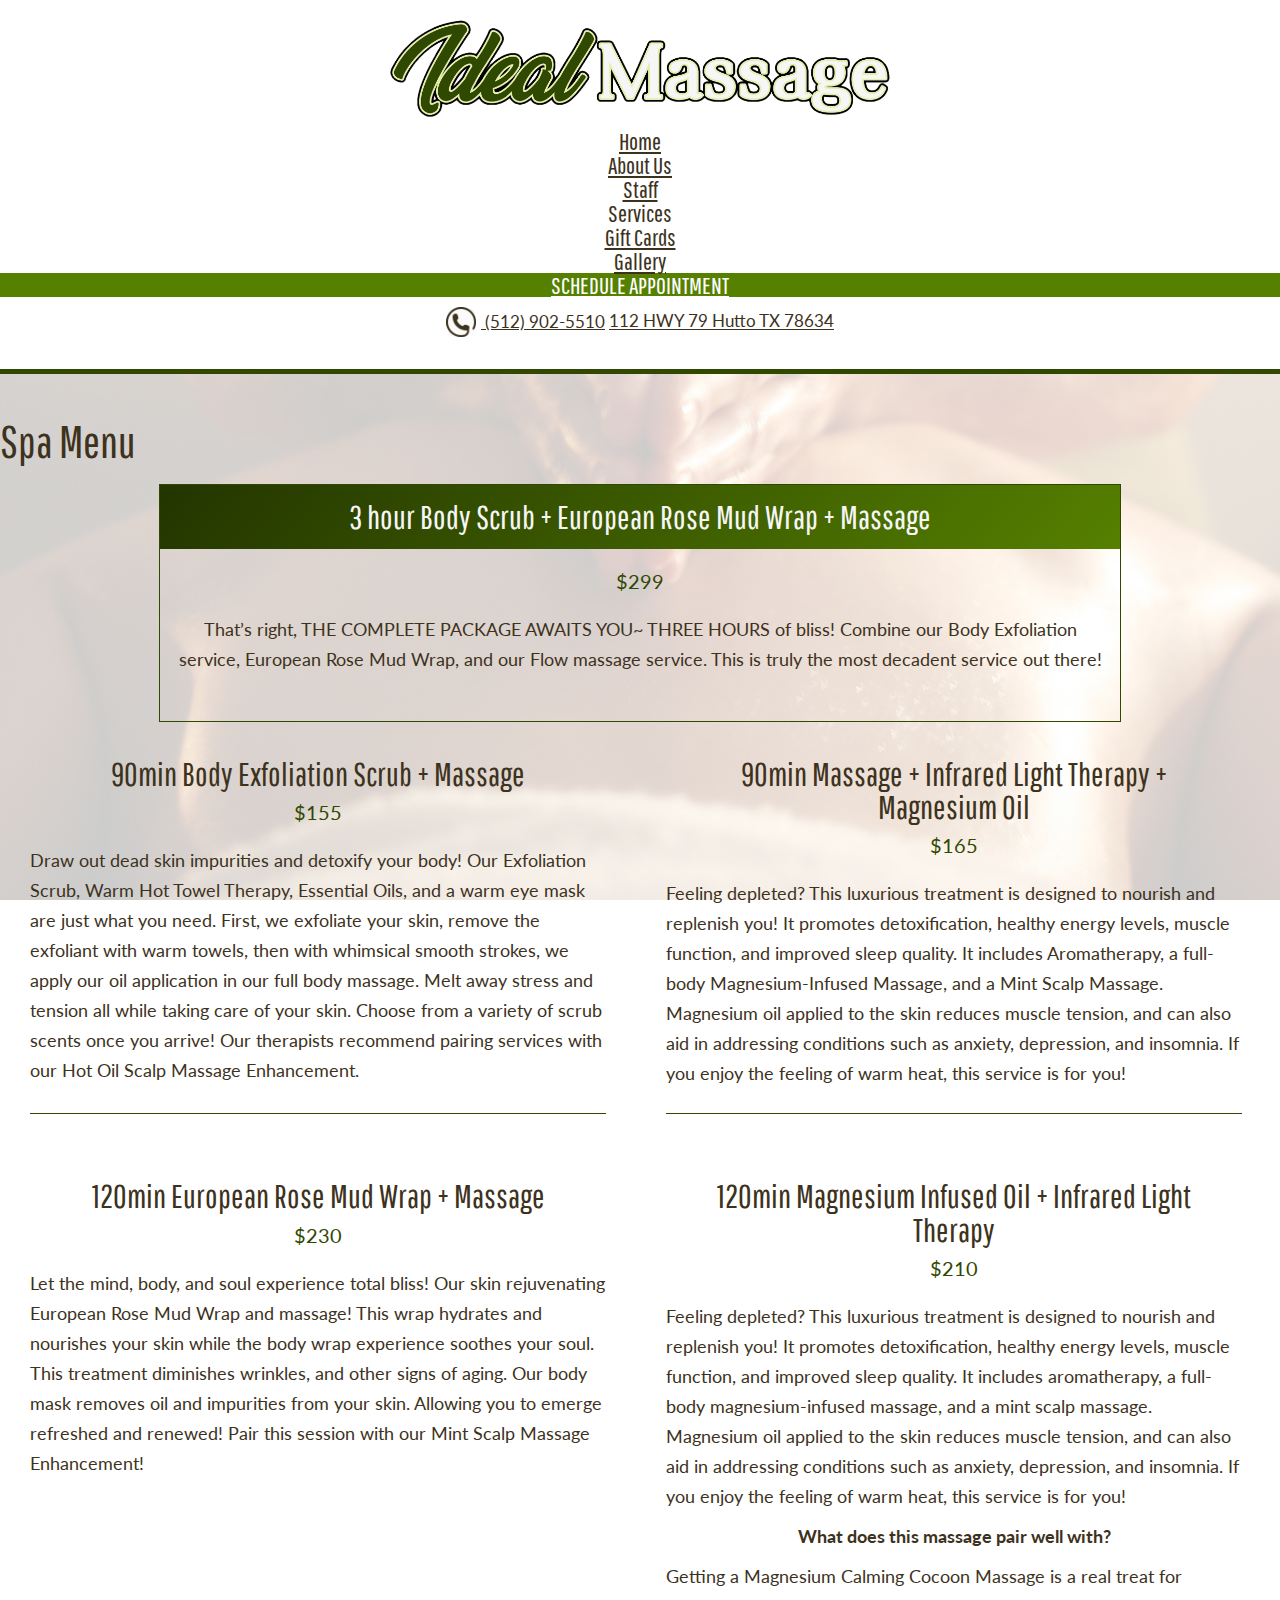
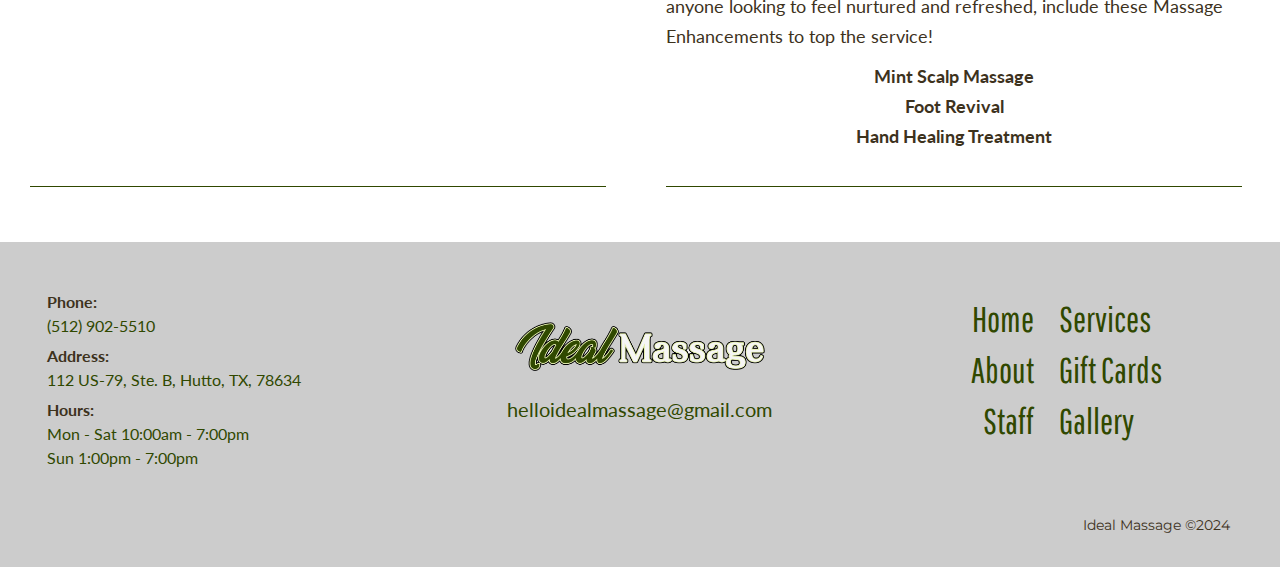
<file: spa-menu.html>
<!DOCTYPE html>
<html lang="en">
<head>
  <meta charset="utf-8">

  <title>Ideal Massage</title>


  <!-- Meta  -->
  <meta name="revised" content="2020" /> 
  <meta name="author" content="Jonathan Soape" />
  <meta name="viewport" content="width=device-width, initial-scale=1, shrink-to-fit=no">

    <!-- Favicon -->
    <link rel="apple-touch-icon" sizes="180x180" href="./img/favicon/apple-touch-icon.png">
    <link rel="icon" type="image/png" sizes="32x32" href="./img/favicon/favicon-32x32.png">
    <link rel="icon" type="image/png" sizes="16x16" href="./img/favicon/favicon-16x16.png">
    <link rel="manifest" href="./img/favicon/site.webmanifest">
    <link rel="mask-icon" href="./img/favicon/safari-pinned-tab.svg" color="#5bbad5">
    <meta name="msapplication-TileColor" content="#2b5797">
    <meta name="theme-color" content="#ffffff">
    
  <!--  Font Awesome -->
  <link rel="stylesheet" href="https://use.fontawesome.com/releases/v5.5.0/css/all.css" integrity="sha384-B4dIYHKNBt8Bc12p+WXckhzcICo0wtJAoU8YZTY5qE0Id1GSseTk6S+L3BlXeVIU" crossorigin="anonymous">

    <!-- FB Domain Verification -->
    <meta name="facebook-domain-verification" content="t0wjd1y7jrz03mm3fwr9mubhbjy6w6" />
    
  <!-- Facebook Pixel -->
    <script>
        !function(f,b,e,v,n,t,s)
        {if(f.fbq)return;n=f.fbq=function(){n.callMethod?
        n.callMethod.apply(n,arguments):n.queue.push(arguments)};
        if(!f._fbq)f._fbq=n;n.push=n;n.loaded=!0;n.version='2.0';
        n.queue=[];t=b.createElement(e);t.async=!0;
        t.src=v;s=b.getElementsByTagName(e)[0];
        s.parentNode.insertBefore(t,s)}(window,document,'script',
        'https://connect.facebook.net/en_US/fbevents.js');
        fbq('init', '418244429130448'); 
        fbq('track', 'PageView');
    </script>
    <noscript>
        <img height="1" width="1" 
        src="https://www.facebook.com/tr?id=418244429130448&ev=PageView
        &noscript=1"/>
    </noscript>

  <!-- Google Fonts -->
  <link href="https://fonts.googleapis.com/css?family=Lato|Montserrat|Nunito|Nunito+Sans|Pathway+Gothic+One" rel="stylesheet">

  <!--   CSS   -->
  <link rel="stylesheet" href="https://stackpath.bootstrapcdn.com/bootstrap/4.2.1/css/bootstrap.min.css" integrity="sha384-GJzZqFGwb1QTTN6wy59ffF1BuGJpLSa9DkKMp0DgiMDm4iYMj70gZWKYbI706tWS" crossorigin="anonymous">
  <!-- <link rel="stylesheet" href="css/bootstrap.css"> -->
  <link rel="stylesheet" type="text/css" href="css/_reset.css" />
  <link rel="stylesheet" type="text/css" href="css/style.css" />
</head>

<body>

    
   <header id="home-header">
      <nav id="sticky-nav" class="navbar navbar-default navbar-expand-md">
          <a href="./" class="navbar-brand"><img src="./img/im-logo.png" alt="Ideal Massage" width="200px"></a>
          <button class="navbar-toggler" type="button" data-toggle="collapse" data-target="#sticky-collapse">
              <svg viewBox="0 0 100 80" width="40" height="40">
                  <rect width="100" height="15"></rect>
                  <rect y="30" width="100" height="15"></rect>
                  <rect y="60" width="100" height="15"></rect>
              </svg>
          </button>
          <div id="sticky-collapse" class="nav-center navbar-collapse collapse">
              <ul class="navbar-nav">
                  <li class="nav-item">
                      <a class="nav-link" href="./">Home</a>
                  </li>
                  <li class="nav-item">
                      <a class="nav-link" href="./about.html">About Us</a>
                  </li>
                  <li class="nav-item">
                      <a class="nav-link" href="./staff.html">Staff</a>
                  </li>
                  <li class="nav-item services-parent">
                      <a class="nav-link">Services <i class="fas fa-caret-down"></i></a>
                      <ul class="subnav">
                          <li><a href="./massage-menu.html" class="nav-link">Massage Menu</a></li>
                          <li class="active"><a href="./spa-menu.html" class="nav-link">Spa Menu</a></li>
                          <!-- <li><a href="./esthetics-menu.html" class="nav-link">Lash Extension Menu</a></li> -->
                            <li><a href="./detox-your-body.html" class="nav-link">Detox Your Body</a></li>
                      </ul>
                  </li>
                  <li class="nav-item">
                      <a class="nav-link" href="https://www.vagaro.com/idealmassage/gift-certificates" target="_blank">Gift Cards</a>
                  </li>
                  <li class="nav-item">
                      <a class="nav-link" href="./gallery.html">Gallery</a>
                  </li>
              </ul>
          </div>
          <div class="nav-right">
              <a class="nav-link schedule-btn" href="https://www.vagaro.com/idealmassage/book-now">SCHEDULE APPOINTMENT</a>
          </div>
      </nav>

      <a href="./"><img class="header-img" src="./img/im-logo.png" alt="Ideal Massage" width="500px"></a>

      <nav id="main-nav" class="navbar navbar-expand-sm justify-content-center">
          <div id="main-collapse" class="nav-center navbar-collapse collapse">
              <ul class="navbar-nav w-100 justify-content-center">
                  <li class="nav-item">
                      <a class="nav-link" href="./">Home</a>
                  </li>
                  <li class="nav-item">
                      <a class="nav-link" href="./about.html">About Us</a>
                  </li>
                  <li class="nav-item">
                      <a class="nav-link" href="./staff.html">Staff</a>
                  </li>
                  <li class="nav-item services-parent">
                      <a class="nav-link">Services <i class="fas fa-xs fa-caret-down"></i></a>
                      <ul class="subnav">
                          <li><a href="./massage-menu.html" class="nav-link">Massage Menu</a></li>
                          <li class="active"><a href="./spa-menu.html" class="nav-link">Spa Menu</a></li>
                          <!-- <li><a href="./esthetics-menu.html" class="nav-link">Lash Extension Menu</a></li> -->
                            <li><a href="./detox-your-body.html" class="nav-link">Detox Your Body</a></li>
                      </ul>
                  </li>
                  <li class="nav-item">
                      <a class="nav-link" href="https://www.vagaro.com/idealmassage/gift-certificates" target="_blank">Gift Cards</a>
                  </li>
                  <li class="nav-item">
                      <a class="nav-link" href="./gallery.html">Gallery</a>
                  </li>
                  <li class="nav-item schedule-btn">
                      <a class="nav-link" href="https://www.vagaro.com/idealmassage/book-now">SCHEDULE APPOINTMENT</a>
                  </li>
              </ul>
          </div>
      </nav>
      <div class="phone">
          <a href="tel:+1-512-902-5510"><img class="phone-icon" src="./img/phone.png" alt="Phone icon" /> (512) 902-5510</a>
          <a href="https://maps.app.goo.gl/igDFJ6dqxMJqJQuB9" target="_blank">112 HWY 79 Hutto TX 78634</a>
      </div>
  </header>

    <!-- <div class="modal fade" id="niyaModal" tabindex="-1" aria-labelledby="exampleModalLabel" aria-hidden="true">
        <div class="modal-dialog modal-dialog-centered">
          <div class="modal-content">
            <div class="modal-header">
              <button type="button" class="close" data-dismiss="modal" aria-label="Close">
                <span aria-hidden="true">&times;</span>
              </button>
            </div>
            <div class="modal-body text-center">
             <p><span style="font-weight:bold;">$15 OFF</span> all services with our new massage therapist, Niya!</p>
            </div>
          </div>
        </div>
    </div> -->
            

    <section class="services">
      <h1 class="text-center">Spa Menu</h1>

      <div class="promo-service">
        <h3>3 hour Body Scrub + European Rose Mud Wrap + Massage</h3>
         
         <p class="price">$299</p>
         <p>That’s right, THE COMPLETE PACKAGE AWAITS YOU~ THREE HOURS of bliss! Combine our Body Exfoliation service, European Rose Mud Wrap, and our Flow massage service. This is truly the most decadent service out there!</p>
      </div>

      <div class="services-container">
         <div class="service">
            <h3>90min Body Exfoliation Scrub + Massage</h3>
            <p class="price">$155</p>
            <p>Draw out dead skin impurities and detoxify your body! Our Exfoliation Scrub, Warm Hot Towel Therapy, Essential Oils, and a warm eye mask are just what you need. First, we exfoliate your skin, remove the exfoliant with warm towels, then with whimsical smooth strokes, we apply our oil application in our full body massage. Melt away stress and tension all while taking care of your skin. Choose from a variety of scrub scents once you arrive! Our therapists recommend pairing services with our Hot Oil Scalp Massage Enhancement.</p>
         </div>
       
         <div class="service">
            <h3>90min Massage + Infrared Light Therapy + Magnesium Oil</h3>
            <p class="price">$165</p>
            <p>Feeling depleted? This luxurious treatment is designed to nourish and replenish you! It promotes detoxification, healthy energy levels, muscle function, and improved sleep quality. It includes Aromatherapy, a full-body Magnesium-Infused Massage, and a Mint Scalp Massage. Magnesium oil applied to the skin reduces muscle tension, and can also aid in addressing conditions such as anxiety, depression, and insomnia. If you enjoy the feeling of warm heat, this service is for you!</p>
         </div>
      </div>

      <div class="services-container">
         <div class="service">
            <h3>120min European Rose Mud Wrap + Massage</h3>
            <p class="price">$230</p>
            <p>Let the mind, body, and soul experience total bliss! Our skin rejuvenating European Rose Mud Wrap and massage! This wrap hydrates and nourishes your skin while the body wrap experience soothes your soul. This treatment diminishes wrinkles, and other signs of aging. Our body mask removes oil and impurities from your skin. Allowing you to emerge refreshed and renewed! Pair this session with our Mint Scalp Massage Enhancement!</p>
         </div>
         <div class="service">
            <h3>120min Magnesium Infused Oil + Infrared Light Therapy</h3>
            <p class="price">$210</p>
            <p>Feeling depleted? This luxurious treatment is designed to nourish and replenish you! It promotes detoxification, healthy energy levels, muscle function, and improved sleep quality. It includes aromatherapy, a full-body magnesium-infused massage, and a mint scalp massage. Magnesium oil applied to the skin reduces muscle tension, and can also aid in addressing conditions such as anxiety, depression, and insomnia. If you enjoy the feeling of warm heat, this service is for you!</p>
            <p style="padding: 10px; text-align: center;"><strong>What does this massage pair well with?</strong></p>
            <p>Getting a Magnesium Calming Cocoon Massage is a real treat for anyone looking to feel nurtured and refreshed, include these Massage Enhancements to top the service!</p>
            <p style="padding: 10px; text-align: center;"><strong>Mint Scalp Massage<br/>Foot Revival<br/>Hand Healing Treatment</strong></p>
         </div>
      </div>

</section>
      

      <footer>
         <div class="footer-box">
             <div class="footer-left">
                 
                 <div class="social">
                     <a style="padding-left: 0;" href="https://www.facebook.com/IdealMassageHutto/" target="_blank" title="Facebook">
                         <i class="fab fa-facebook-square" alt="Facebook"></i>
                     </a>
                     
                 </div>
                 
                 <p class="phone">
                     <strong>Phone:</strong><br/>
                     <a href="tel:+15129025510">(512) 902-5510</a>
                 </p>
                 <p class="address">
                     <strong>Address:</strong> <br/>
                     <a href="https://goo.gl/maps/ouftm8ZEYquwYFK79">
                         112 US-79, Ste. B,<br class="add-br"/> Hutto, TX, 78634
                     </a>
                 </p>
                 <p>
                     <strong>Hours:</strong> <br/>
                     Mon - Sat 10:00am - 7:00pm<br/> 
                     Sun 1:00pm - 7:00pm
                 </p>
             </div>
 
             <div class="footer-middle">
                 <p><a href="./"><img src="./img/im-logo.png" alt="Ideal Massage" width="250px"></a></p>
                 <p><a href="mailto:helloidealmassage@gmail.com">helloidealmassage@gmail.com</a></p>
             </div>
             
             <div class="footer-right">
                 <div>
                     <p><a href="./">Home</a></p>
                     <p><a href="./about.html">About</a></p>
                     <p><a href="./staff.html">Staff</a></p>
                 </div>
                 <div>
                    <p><a href="./massage-menu.html">Services</a></p>
                    <p><a href="https://www.vagaro.com/idealmassage/gift-certificates" target="_blank">Gift Cards</a></p>
                    <p><a href="./gallery.html">Gallery</a></p>
                </div>
                
                 
 
                 <!-- <div class="form-box">
                     <h3 class="text-center">Leave us a message:</h3>
                     <form action="https://docs.google.com/forms/d/e/1FAIpQLSdfnlg5Ej-Kl3CyhexlclUfNm_gqzswyU_QtTPIED9Bw-GHjA/formResponse" target="hidden_iframe" method="post" onsubmit="submitted=true;">
                         <p class="form-label"></p>
                         <p><input class="name-input form-control" required type="text" name="entry.2005620554" placeholder="Name"></p>
                         <p class="form-label"></p>
                         <p><input class="form-control" required type="email" name="entry.1045781291" placeholder="Email"></p>
                         <p class="form-label"></p>
                         <p><textarea class="form-control" name="entry.839337160" cols="" rows="5" placeholder="Message"></textarea></p>
                         <p class="submit"><button type="submit" formaction="https://docs.google.com/forms/d/e/1FAIpQLSdfnlg5Ej-Kl3CyhexlclUfNm_gqzswyU_QtTPIED9Bw-GHjA/formResponse"><i class="fas fa-envelope"></i> Send</button></p>
                     </form>
                 </div> -->
             </div>
         </div>
         <p class="copyright">Ideal Massage &copy;2024</p>
 
 
 
     </footer>
 
 
 
     <!-- Scripts  -->
 
     <!-- CDN -->
     <script src="https://code.jquery.com/jquery-3.3.1.slim.min.js" integrity="sha384-q8i/X+965DzO0rT7abK41JStQIAqVgRVzpbzo5smXKp4YfRvH+8abtTE1Pi6jizo" crossorigin="anonymous"></script>
     <script src="https://cdnjs.cloudflare.com/ajax/libs/popper.js/1.14.6/umd/popper.min.js" integrity="sha384-wHAiFfRlMFy6i5SRaxvfOCifBUQy1xHdJ/yoi7FRNXMRBu5WHdZYu1hA6ZOblgut" crossorigin="anonymous"></script>
     <script src="https://stackpath.bootstrapcdn.com/bootstrap/4.2.1/js/bootstrap.min.js" integrity="sha384-B0UglyR+jN6CkvvICOB2joaf5I4l3gm9GU6Hc1og6Ls7i6U/mkkaduKaBhlAXv9k" crossorigin="anonymous"></script>    
 
     <!-- Local Src -->
     <!-- <script src="js/jquery.js"></script>
     <script src="js/bootstrap.js"></script> -->
 
     <!-- Functions -->
     <script src="./js/functions.js"></script>
 
 
 </body>
 
 </html>
</file>
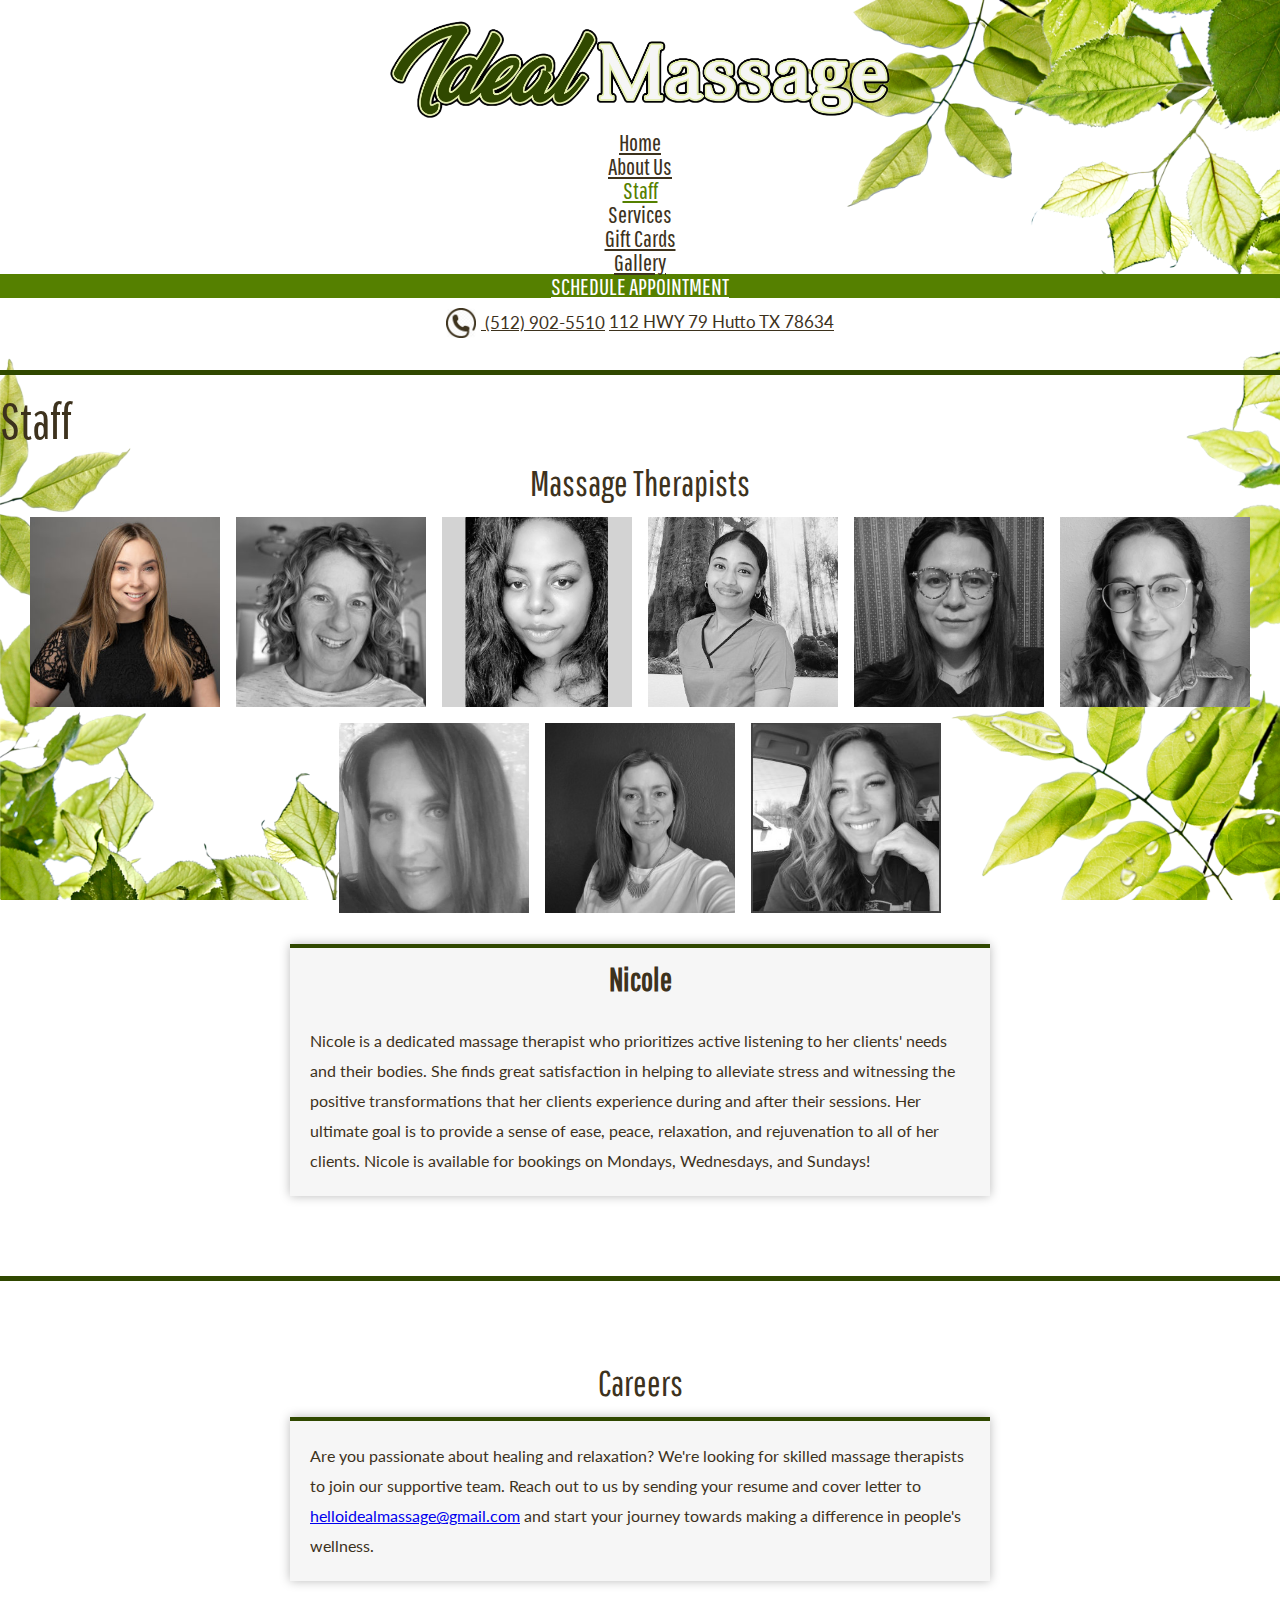
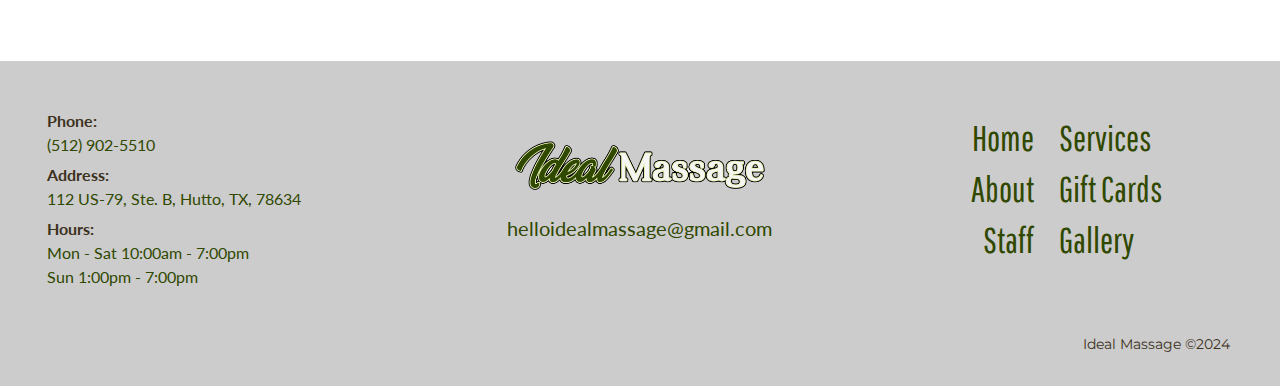
<file: staff.html>
<!DOCTYPE html>
<html lang="en">
<head>
  <meta charset="utf-8">

  <title>Ideal Massage</title>

  <!-- Favicon -->

  <!-- Meta  -->
  <meta name="revised" content="2020" /> 
  <meta name="author" content="Jonathan Soape" />
  <meta name="viewport" content="width=device-width, initial-scale=1, shrink-to-fit=no">

    <!-- Favicon -->
    <link rel="apple-touch-icon" sizes="180x180" href="./img/favicon/apple-touch-icon.png">
    <link rel="icon" type="image/png" sizes="32x32" href="./img/favicon/favicon-32x32.png">
    <link rel="icon" type="image/png" sizes="16x16" href="./img/favicon/favicon-16x16.png">
    <link rel="manifest" href="./img/favicon/site.webmanifest">
    <link rel="mask-icon" href="./img/favicon/safari-pinned-tab.svg" color="#5bbad5">
    <meta name="msapplication-TileColor" content="#2b5797">
    <meta name="theme-color" content="#ffffff">

  <!--  Font Awesome -->
  <link rel="stylesheet" href="https://use.fontawesome.com/releases/v5.5.0/css/all.css" integrity="sha384-B4dIYHKNBt8Bc12p+WXckhzcICo0wtJAoU8YZTY5qE0Id1GSseTk6S+L3BlXeVIU" crossorigin="anonymous">

    <!-- FB Domain Verification -->
    <meta name="facebook-domain-verification" content="t0wjd1y7jrz03mm3fwr9mubhbjy6w6" />
    
  <!-- Facebook Pixel -->
    <script>
        !function(f,b,e,v,n,t,s)
        {if(f.fbq)return;n=f.fbq=function(){n.callMethod?
        n.callMethod.apply(n,arguments):n.queue.push(arguments)};
        if(!f._fbq)f._fbq=n;n.push=n;n.loaded=!0;n.version='2.0';
        n.queue=[];t=b.createElement(e);t.async=!0;
        t.src=v;s=b.getElementsByTagName(e)[0];
        s.parentNode.insertBefore(t,s)}(window,document,'script',
        'https://connect.facebook.net/en_US/fbevents.js');
        fbq('init', '418244429130448'); 
        fbq('track', 'PageView');
    </script>
    <noscript>
        <img height="1" width="1" 
        src="https://www.facebook.com/tr?id=418244429130448&ev=PageView
        &noscript=1"/>
    </noscript>

  <!-- Google Fonts -->
  <link href="https://fonts.googleapis.com/css?family=Lato|Montserrat|Nunito|Nunito+Sans|Pathway+Gothic+One" rel="stylesheet">

  <!--   CSS   -->
  <link rel="stylesheet" href="https://stackpath.bootstrapcdn.com/bootstrap/4.2.1/css/bootstrap.min.css" integrity="sha384-GJzZqFGwb1QTTN6wy59ffF1BuGJpLSa9DkKMp0DgiMDm4iYMj70gZWKYbI706tWS" crossorigin="anonymous">
  <!-- <link rel="stylesheet" href="css/bootstrap.css"> -->
  <link rel="stylesheet" type="text/css" href="css/_reset.css" />
  <link rel="stylesheet" type="text/css" href="css/style.css" />
</head>

<body class="staff-page">

    
    <header id="home-header">
        <nav id="sticky-nav" class="navbar navbar-default navbar-expand-md">
            <a href="./" class="navbar-brand"><img src="./img/im-logo.png" alt="Ideal Massage" width="200px"></a>
            <button class="navbar-toggler" type="button" data-toggle="collapse" data-target="#sticky-collapse">
                <svg viewBox="0 0 100 80" width="40" height="40">
                    <rect width="100" height="15"></rect>
                    <rect y="30" width="100" height="15"></rect>
                    <rect y="60" width="100" height="15"></rect>
                </svg>
            </button>
            <div id="sticky-collapse" class="nav-center navbar-collapse collapse">
                <ul class="navbar-nav">
                    <li class="nav-item">
                        <a class="nav-link" href="./">Home</a>
                    </li>
                    <li class="nav-item">
                        <a class="nav-link" href="./about.html">About Us</a>
                    </li>
                    <li class="nav-item active">
                        <a class="nav-link" href="./staff.html">Staff</a>
                    </li>
                    <li class="nav-item services-parent">
                        <a class="nav-link">Services <i class="fas fa-caret-down"></i></a>
                        <ul class="subnav">
                            <li><a href="./massage-menu.html" class="nav-link">Massage Menu</a></li>
                            <li><a href="./spa-menu.html" class="nav-link">Spa Menu</a></li>
                            <!-- <li><a href="./esthetics-menu.html" class="nav-link">Lash Extension Menu</a></li> -->
                            <li><a href="./detox-your-body.html" class="nav-link">Detox Your Body</a></li>
                        </ul>
                    </li>
                    <li class="nav-item">
                        <a class="nav-link" href="https://www.vagaro.com/idealmassage/gift-certificates" target="_blank">Gift Cards</a>
                    </li>
                    <li class="nav-item">
                        <a class="nav-link" href="./gallery.html">Gallery</a>
                    </li>
                </ul>
            </div>
            <div class="nav-right">
                <a class="nav-link schedule-btn" href="https://www.vagaro.com/idealmassage/book-now">SCHEDULE APPOINTMENT</a>
            </div>
        </nav>

        <a href="./"> <img class="header-img" src="./img/im-logo.png" alt="Ideal Massage" width="500px"></a>

        <nav id="main-nav" class="navbar navbar-expand-sm justify-content-center">
            <div id="main-collapse" class="nav-center navbar-collapse collapse">
                <ul class="navbar-nav w-100 justify-content-center">
                    <li class="nav-item">
                        <a class="nav-link" href="./">Home</a>
                    </li>
                    <li class="nav-item">
                        <a class="nav-link" href="./about.html">About Us</a>
                    </li>
                    <li class="nav-item active">
                        <a class="nav-link" href="./staff.html">Staff</a>
                    </li>
                    <li class="nav-item services-parent">
                        <a class="nav-link">Services <i class="fas fa-xs fa-caret-down"></i></a>
                        <ul class="subnav">
                            <li><a href="./massage-menu.html" class="nav-link">Massage Menu</a></li>
                            <li><a href="./spa-menu.html" class="nav-link">Spa Menu</a></li>
                            <!-- <li><a href="./esthetics-menu.html" class="nav-link">Lash Extension Menu</a></li> -->
                            <li><a href="./detox-your-body.html" class="nav-link">Detox Your Body</a></li>
                        </ul>
                    </li>
                    <li class="nav-item">
                        <a class="nav-link" href="https://www.vagaro.com/idealmassage/gift-certificates" target="_blank">Gift Cards</a>
                    </li>
                    <li class="nav-item">
                        <a class="nav-link" href="./gallery.html">Gallery</a>
                    </li>
                    <li class="nav-item schedule-btn">
                        <a class="nav-link" href="https://www.vagaro.com/idealmassage/book-now">SCHEDULE APPOINTMENT</a>
                    </li>
                </ul>
            </div>
        </nav>
        <div class="phone">
            <a href="tel:+1-512-902-5510"><img class="phone-icon" src="./img/phone.png" alt="Phone icon" /> (512) 902-5510</a>
            <a href="https://maps.app.goo.gl/igDFJ6dqxMJqJQuB9" target="_blank">112 HWY 79 Hutto TX 78634</a>
	</div>
    </header>



    
    <section class="staff staff-massage">
        <h1 class="text-center">Staff</h1>

        <div class="massage-box">
            <h2>Massage Therapists</h2>
            <div class="pic-row text-center">
                <div class="pic-box nicole-box active" title="Nicole"></div>
                <div class="pic-box jennifer-box" title="Jennifer"></div>
                <div class="pic-box julia-box" title="Julia"></div>
                <div class="pic-box tammy-box"title="Tammy"></div>
                <div class="pic-box carla-box" title="Carla"></div>
                <div class="pic-box sam-box" title="Sam"></div>
                <div class="pic-box melissa-box" title="Melissa"></div>
                <div class="pic-box janelle-box" title="Janelle"></div>
                <div class="pic-box chelsey-box" title="Chelsey"></div>
            </div>
        </div>

        <div id="Staff" class="staff-box">

            <div id="Bio" class="text-row">
                <div class="staff-bio nicole active">
                    <h2>Nicole</h2>
                    <p>Nicole is a dedicated massage therapist who prioritizes active listening to her clients' needs and their bodies. She finds great satisfaction in helping to alleviate stress and witnessing the positive transformations that her clients experience during and after their sessions. Her ultimate goal is to provide a sense of ease, peace, relaxation, and rejuvenation to all of her clients. Nicole is available for bookings on Mondays, Wednesdays, and Sundays!</p>
                </div>
                <div class="staff-bio jennifer">
                    <h2>Jennifer</h2>
                    <p>Jennifer is a licensed massage therapist with 25 years of experience. She is trained in a variety of styles such as cranial sacral, cupping, Thai, deep tissue and utilizes them to create a session that meets client goals. Her goal is to provide a therapeutic massage that is also relaxing.  Creating a space through touch that calms the nervous system and allows clients to drop into their body.</p>
                </div>
                <div class="staff-bio julia">
                    <h2>Julia</h2>
                    <p>Julia is a Licensed Massage Therapist (LMT) of 6 years who has obtained training in Deep Tissue, Lymphatic Facilitation, Cupping, and Structural work that pairs well with Chiropractic care. Julia is also the creator of the podcast Your Story Your Voice (YSYV)  a podcast for survivors of physical and mental abuse. Her goal is to teach others how to reconnect with oneself to safely rebuild boundaries. In doing so she hopes to give those who have a story a voice to match. When Julia is not being a very busy and sought after health and wellness / design professional, she can be found working on canvas pieces, photography, or music.</p>
                </div>
                <div class="staff-bio melissa">
                    <h2>Melissa</h2>
                    <p>I am a dedicated massage therapist with a passion for helping clients with chronic issues by developing personalized therapeutic treatment plans. While my expertise lies in deep tissue massage, I have a diverse skill set that includes various modalities. With experience in both spa and medical office settings, I have a wide range of techniques at my disposal. If you're in need of a firm and thorough massage, I am here to exceed your expectations and help you achieve your massage goals. I am excited to have the opportunity to work with you and provide the healing touch you deserve.</p>
                </div>
                <div class="staff-bio tammy">
                    <h2>Tammy</h2>
                    <p>Tammy is a passionate therapist who enjoys helping individuals reconnect with their body, mind, and soul. Her clients often book consecutive sessions with her to build upon each experience. As a deep tissue specialist, she takes pride in providing a therapeutic and rejuvenating experience for those who enjoy strong pressure. She is available for bookings on Mondays, Thursdays, and weekends. Let Tammy help you achieve ultimate relaxation and wellness.</p>
                </div>
                <div class="staff-bio carla">
                    <h2>Carla</h2>
                    <p>In this fast-paced world, to me, it’s important to lead a life where time can slow down, and Massage Therapy has provided that opportunity to me. Combining art and science, in my techniques to keep the flow of relaxation while targeting areas of discomfort and pain, allowing the muscles of each client to communicate with my hands to achieve a successful therapy session with you. "Se Habla Español"</p>
                </div>
                <div class="staff-bio sam">
                    <h2>Samantha</h2>
                    <p>My massage is always focused on healing. Whether muscle tension or stress, it is my goal to provide relief. With two certifications in Contemporary Cupping Methods, I can educate clients while applying ancient and scientific therapies. With ample education and experience in Deep Tissue and Swedish massage I can manipulate fascia with a therapeutic touch. It is my goal to apply individualized - customizable massage and therapies that work for you. Massage is self-care and a celebration, feel your best as often as possible and book that service! Bookable Tues & Saturday.</p>
                </div>
                <div class="staff-bio janelle">
                    <h2>Janelle</h2>
                    <p><strong>Clinic Manager</strong><br/>
                        I am passionate about our core mission of providing high-quality, therapeutic care with lasting results. In addition to managing the business, I also ensure that our clients receive the best possible care. My dedication to the field of massage therapy and commitment to excellence is what drives me to continuously improve and grow Ideal Massage. </p>
                </div>
                <div class="staff-bio chelsey">
                    <h2>Chelsey</h2>
                    <p><strong>Chief Financial Officer</strong><br/>
                        Chelsey, our owner and founder, is the mastermind behind Ideal Massage’s core mission of providing high quality, therapeutic care with lasting results. As the heartbeat of the business, she’s working diligently as both our Business Manager and part time Massage Therapist.</p>
                </div>
            </div>
        </div>
    </section>

    <div class="hidden">
        <img src="./img/nicole.jpg" alt="">
        <img src="./img/jennifer.jpg" alt="">
        <img src="./img/julia.jpg" alt="">
        <img src="./img/tammy.jpg" alt="">
        <img src="./img/melissa.jpg" alt="">
        <img src="./img/carla.jpg" alt="">
        <img src="./img/samantha.jpg" alt="">
        <img src="./img/chelsey.jpg" alt="">
        <img src="./img/janelle.jpg" alt="">
    </div>

    
    
    
    <section class="careers-section">

    <h2 class="careers-title">Careers</h2>
        <div class="careers-box">
            <div class="careers-text">
                <p>Are you passionate about healing and relaxation? We're looking for skilled massage therapists to join our supportive team. Reach out to us by sending your resume and cover letter to <a href="mailto:helloidealmassage@gmail.com">helloidealmassage@gmail.com</a> and start your journey towards making a difference in people's wellness.</p>
            </div>
        </div>
    </section>



    <footer>
        <div class="footer-box">
            <div class="footer-left">
                
                <div class="social">
                    <a style="padding-left: 0;" href="https://www.facebook.com/IdealMassageHutto/" target="_blank" title="Facebook">
                        <i class="fab fa-facebook-square" alt="Facebook"></i>
                    </a>
                    
                </div>
                
                <p class="phone">
                    <strong>Phone:</strong><br/>
                    <a href="tel:+15129025510">(512) 902-5510</a>
                </p>
                <p class="address">
                    <strong>Address:</strong> <br/>
                    <a href="https://goo.gl/maps/ouftm8ZEYquwYFK79">
                        112 US-79, Ste. B,<br class="add-br"/> Hutto, TX, 78634
                    </a>
                </p>
                <p>
                    <strong>Hours:</strong> <br/>
                    Mon - Sat 10:00am - 7:00pm<br/> 
                    Sun 1:00pm - 7:00pm
                </p>
            </div>

            <div class="footer-middle">
                <p><a href="./"><img src="./img/im-logo.png" alt="Ideal Massage" width="250px"></a></p>
                <p><a href="mailto:helloidealmassage@gmail.com">helloidealmassage@gmail.com</a></p>
            </div>
            
            <div class="footer-right">
                <div>
                    <p><a href="./">Home</a></p>
                    <p><a href="./about.html">About</a></p>
                    <p><a href="./staff.html">Staff</a></p>
                </div>
                <div>
                    <p><a href="./massage-menu.html">Services</a></p>
                    <p><a href="https://www.vagaro.com/idealmassage/gift-certificates" target="_blank">Gift Cards</a></p>
                    <p><a href="./gallery.html">Gallery</a></p>
                </div>
               
                

                <!-- <div class="form-box">
                    <h3 class="text-center">Leave us a message:</h3>
                    <form action="https://docs.google.com/forms/d/e/1FAIpQLSdfnlg5Ej-Kl3CyhexlclUfNm_gqzswyU_QtTPIED9Bw-GHjA/formResponse" target="hidden_iframe" method="post" onsubmit="submitted=true;">
                        <p class="form-label"></p>
                        <p><input class="name-input form-control" required type="text" name="entry.2005620554" placeholder="Name"></p>
                        <p class="form-label"></p>
                        <p><input class="form-control" required type="email" name="entry.1045781291" placeholder="Email"></p>
                        <p class="form-label"></p>
                        <p><textarea class="form-control" name="entry.839337160" cols="" rows="5" placeholder="Message"></textarea></p>
                        <p class="submit"><button type="submit" formaction="https://docs.google.com/forms/d/e/1FAIpQLSdfnlg5Ej-Kl3CyhexlclUfNm_gqzswyU_QtTPIED9Bw-GHjA/formResponse"><i class="fas fa-envelope"></i> Send</button></p>
                    </form>
                </div> -->
            </div>
        </div>
        <p class="copyright">Ideal Massage &copy;2024</p>



    </footer>
	
	
		<!-- Scripts  -->
	
				<!-- CDN -->
		<script src="https://code.jquery.com/jquery-3.3.1.slim.min.js" integrity="sha384-q8i/X+965DzO0rT7abK41JStQIAqVgRVzpbzo5smXKp4YfRvH+8abtTE1Pi6jizo" crossorigin="anonymous"></script>
		<script src="https://cdnjs.cloudflare.com/ajax/libs/popper.js/1.14.6/umd/popper.min.js" integrity="sha384-wHAiFfRlMFy6i5SRaxvfOCifBUQy1xHdJ/yoi7FRNXMRBu5WHdZYu1hA6ZOblgut" crossorigin="anonymous"></script>
		<script src="https://stackpath.bootstrapcdn.com/bootstrap/4.2.1/js/bootstrap.min.js" integrity="sha384-B0UglyR+jN6CkvvICOB2joaf5I4l3gm9GU6Hc1og6Ls7i6U/mkkaduKaBhlAXv9k" crossorigin="anonymous"></script>    
				<!-- Local Src -->
		<!-- <script src="/js/jquery.js"></script>
		<script src="/js/bootstrap.js"></script> -->
	
				<!-- Functions -->
		<script src="./js/functions.js"></script>
		
		
		</body>
		</html>
</file>
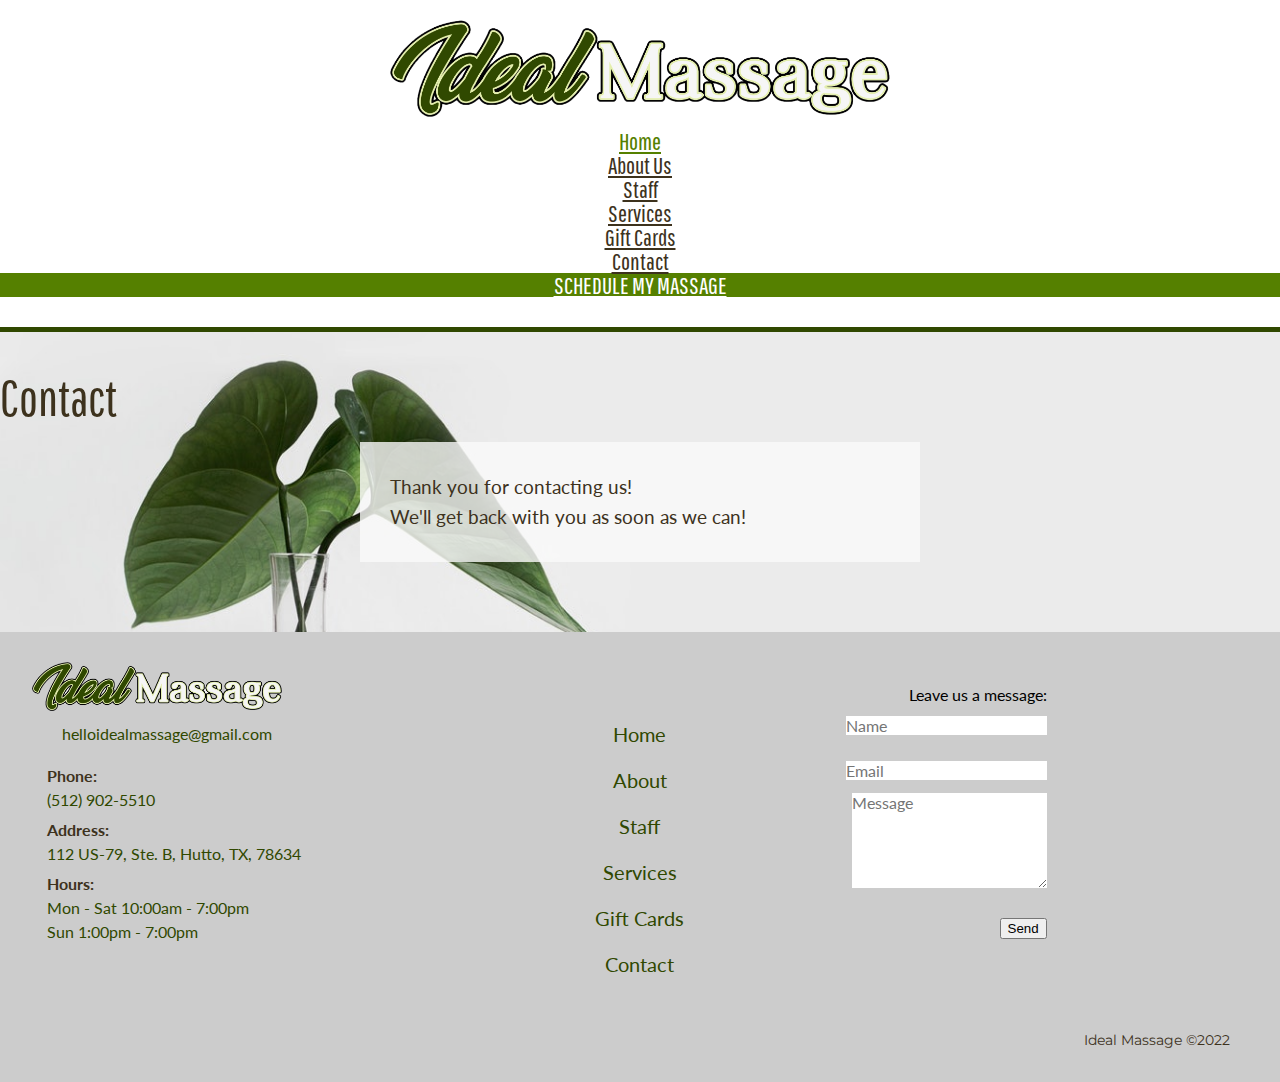
<file: thank-you.html>
<!DOCTYPE html>
<html lang="en">
<head>
  <meta charset="utf-8">

  <title>Ideal Massage</title>


  <!-- Meta  -->
  <meta name="revised" content="2020" /> 
  <meta name="author" content="Jonathan Soape" />
  <meta name="viewport" content="width=device-width, initial-scale=1, shrink-to-fit=no">

    <!-- Favicon -->
    <link rel="apple-touch-icon" sizes="180x180" href="./img/favicon/apple-touch-icon.png">
    <link rel="icon" type="image/png" sizes="32x32" href="./img/favicon/favicon-32x32.png">
    <link rel="icon" type="image/png" sizes="16x16" href="./img/favicon/favicon-16x16.png">
    <link rel="manifest" href="./img/favicon/site.webmanifest">
    <link rel="mask-icon" href="./img/favicon/safari-pinned-tab.svg" color="#5bbad5">
    <meta name="msapplication-TileColor" content="#2b5797">
    <meta name="theme-color" content="#ffffff">
    
  <!--  Font Awesome -->
  <link rel="stylesheet" href="https://use.fontawesome.com/releases/v5.5.0/css/all.css" integrity="sha384-B4dIYHKNBt8Bc12p+WXckhzcICo0wtJAoU8YZTY5qE0Id1GSseTk6S+L3BlXeVIU" crossorigin="anonymous">

  <!-- Facebook Pixel -->
    <script>
        !function(f,b,e,v,n,t,s)
        {if(f.fbq)return;n=f.fbq=function(){n.callMethod?
        n.callMethod.apply(n,arguments):n.queue.push(arguments)};
        if(!f._fbq)f._fbq=n;n.push=n;n.loaded=!0;n.version='2.0';
        n.queue=[];t=b.createElement(e);t.async=!0;
        t.src=v;s=b.getElementsByTagName(e)[0];
        s.parentNode.insertBefore(t,s)}(window,document,'script',
        'https://connect.facebook.net/en_US/fbevents.js');
        fbq('init', '418244429130448'); 
        fbq('track', 'PageView');
    </script>
    <noscript>
        <img height="1" width="1" 
        src="https://www.facebook.com/tr?id=418244429130448&ev=PageView
        &noscript=1"/>
    </noscript>

  <!-- Google Fonts -->
  <link href="https://fonts.googleapis.com/css?family=Lato|Montserrat|Nunito|Nunito+Sans|Pathway+Gothic+One" rel="stylesheet">

  <!--   CSS   -->
  <link rel="stylesheet" href="https://stackpath.bootstrapcdn.com/bootstrap/4.2.1/css/bootstrap.min.css" integrity="sha384-GJzZqFGwb1QTTN6wy59ffF1BuGJpLSa9DkKMp0DgiMDm4iYMj70gZWKYbI706tWS" crossorigin="anonymous">
  <!-- <link rel="stylesheet" href="css/bootstrap.css"> -->
  <link rel="stylesheet" type="text/css" href="css/_reset.css" />
  <link rel="stylesheet" type="text/css" href="css/style.css" />
</head>

<body>

    
    <header id="home-header">
        <nav id="sticky-nav" class="navbar navbar-default navbar-expand-md">
            <a href="./" class="navbar-brand"><img src="./img/im-logo.png" alt="Ideal Massage" width="200px"></a>
            <button class="navbar-toggler" type="button" data-toggle="collapse" data-target="#sticky-collapse">
                <i style="color: #558000;" class="fas fa-bars fa-2x"></i>
            </button>
            <div id="sticky-collapse" class="nav-center navbar-collapse collapse">
                <ul class="navbar-nav">
                    <li class="nav-item active">
                        <a class="nav-link" href="./">Home</a>
                    </li>
                    <li class="nav-item">
                        <a class="nav-link" href="./about.html">About Us</a>
                    </li>
                    <li class="nav-item">
                        <a class="nav-link" href="./staff.html">Staff</a>
                    </li>
                    <li class="nav-item">
                        <a class="nav-link" href="./services.html">Services</a>
                    </li>
                    <li class="nav-item">
                        <a class="nav-link" href="https://www.vagaro.com/idealmassage/gift-certificates" target="_blank">Gift Cards</a>
                    </li>
                    <li class="nav-item">
                        <a class="nav-link" href="./contact.html">Contact</a>
                    </li>
                </ul>
            </div>
            <div class="nav-right">
                <a class="nav-link schedule-btn" href="https://www.vagaro.com/idealmassage/book-now">SCHEDULE MY MASSAGE</a>
            </div>
        </nav>

        <img class="header-img" src="./img/im-logo.png" alt="Ideal Massage" width="500px">

        <nav id="main-nav" class="navbar navbar-expand-sm justify-content-center">
            <div id="main-collapse" class="nav-center navbar-collapse collapse">
                <ul class="navbar-nav w-100 justify-content-center">
                    <li class="nav-item active">
                        <a class="nav-link" href="./">Home</a>
                    </li>
                    <li class="nav-item">
                        <a class="nav-link" href="./about.html">About Us</a>
                    </li>
                    <li class="nav-item">
                        <a class="nav-link" href="./staff.html">Staff</a>
                    </li>
                    <li class="nav-item">
                        <a class="nav-link" href="./services.html">Services</a>
                    </li>
                    <li class="nav-item">
                        <a class="nav-link" href="https://www.vagaro.com/idealmassage/gift-certificates" target="_blank">Gift Cards</a>
                    </li>
                    <li class="nav-item">
                        <a class="nav-link" href="./contact.html">Contact</a>
                    </li>
                    <li class="nav-item schedule-btn">
                        <a class="nav-link" href="https://www.vagaro.com/idealmassage/book-now">SCHEDULE MY MASSAGE</a>
                    </li>
                </ul>
            </div>
        </nav>
    </header>



	<section id="thank-you-section">
        <h1 class="text-center">Contact</h1>
        <div class="thank-you-box">
            <p class="text-center">Thank you for contacting us!<br />We'll get back with you as soon as we can!</p>
        </div>
	</section>






    <footer>
        
        <div class="footer-box">
            <div class="footer-left">
                <a href="./"><img src="./img/im-logo.png" alt="Ideal Massage" width="250px"></a>
                <div class="social">
                    <a style="padding-left: 0;" href="https://www.facebook.com/IdealMassageHutto/" target="_blank" title="Facebook">
                        <i class="fab fa-facebook-square" alt="Facebook"></i>
                    </a>
                    <p style="display: inline;"><a href="mailto:helloidealmassage@gmail.com">helloidealmassage@gmail.com</a></p>
                </div>
                
                <p class="phone">
                    <strong>Phone:</strong><br/>
                    <a href="tel:+15129025510">(512) 902-5510</a>
                </p>
                <p class="address">
                    <strong>Address:</strong> <br/>
                    <a href="https://goo.gl/maps/ouftm8ZEYquwYFK79">
                        112 US-79, Ste. B,<br class="add-br"/> Hutto, TX, 78634
                    </a>
                </p>
                <p>
                    <strong>Hours:</strong> <br/>
                    Mon - Sat 10:00am - 7:00pm<br/>
                    Sun 1:00pm - 7:00pm
                </p>
            </div>

            <div class="footer-middle">
                <p><a href="./">Home</a></p>
                <p><a href="./about.html">About</a></p>
                <p><a href="./staff.html">Staff</a></p>
                <p><a href="./services.html">Services</a></p>
                <p><a href="https://www.vagaro.com/idealmassage/gift-certificates" target="_blank">Gift Cards</a></p>
                <p><a href="./contact.html">Contact</a></p>
            </div>
            
            <div class="footer-right">
                <div class="form-box">
                    <h3 class="text-center">Leave us a message:</h3>
                    
                    <form action="https://docs.google.com/forms/d/e/1FAIpQLSdfnlg5Ej-Kl3CyhexlclUfNm_gqzswyU_QtTPIED9Bw-GHjA/formResponse" target="hidden_iframe" method="post" onsubmit="submitted=true;">
                        
                        <p class="form-label"></p>
                        <p><input class="name-input form-control" required type="text" name="entry.2005620554" placeholder="Name"></p>
            
                        <p class="form-label"></p>
                        <p><input class="form-control" required type="email" name="entry.1045781291" placeholder="Email"></p>
            
                        <p class="form-label"></p>
                        <p><textarea class="form-control" name="entry.839337160" cols="" rows="5" placeholder="Message"></textarea></p>
            
                        <p class="submit"><button type="submit" formaction="https://docs.google.com/forms/d/e/1FAIpQLSdfnlg5Ej-Kl3CyhexlclUfNm_gqzswyU_QtTPIED9Bw-GHjA/formResponse"><i class="fas fa-envelope"></i> Send</button></p>
            
                    </form>
                </div>
            </div>
        </div>
        <p class="copyright">Ideal Massage &copy;2022</p>



    </footer>



    <!-- Scripts  -->

    <!-- CDN -->
    <script src="https://code.jquery.com/jquery-3.3.1.slim.min.js" integrity="sha384-q8i/X+965DzO0rT7abK41JStQIAqVgRVzpbzo5smXKp4YfRvH+8abtTE1Pi6jizo" crossorigin="anonymous"></script>
    <script src="https://cdnjs.cloudflare.com/ajax/libs/popper.js/1.14.6/umd/popper.min.js" integrity="sha384-wHAiFfRlMFy6i5SRaxvfOCifBUQy1xHdJ/yoi7FRNXMRBu5WHdZYu1hA6ZOblgut" crossorigin="anonymous"></script>
    <script src="https://stackpath.bootstrapcdn.com/bootstrap/4.2.1/js/bootstrap.min.js" integrity="sha384-B0UglyR+jN6CkvvICOB2joaf5I4l3gm9GU6Hc1og6Ls7i6U/mkkaduKaBhlAXv9k" crossorigin="anonymous"></script>    

    <!-- Local Src -->
    <!-- <script src="js/jquery.js"></script>
    <script src="js/bootstrap.js"></script> -->

    <!-- Functions -->
    <script src="./js/functions.js"></script>


</body>

</html>
</file>
<file: css/style.css>
.exampleofmixing {
  -webkit-transform: rotate(30deg);
  transform: rotate(30deg);
}

.exampleTransition {
  -webkit-transition: width 0.4s, color 0.2s;
  transition: width 0.4s, color 0.2s;
}

#home-header {
  -webkit-transition: all .3s;
  transition: all .3s;
  padding-bottom: 30px;
}

#home-header.with-banner {
  margin-top: 70px;
}

@media (max-width: 590px) {
  #home-header.with-banner {
    margin-top: 48px;
  }
}

#banner {
  background-color: #304800;
  color: white;
  font-family: 'Pathway Gothic One', 'Lato', sans-serif;
  font-size: 17pt;
  line-height: 25px;
  position: fixed;
  top: 0;
  height: 75px;
  overflow: hidden;
  padding: 10px 0;
  text-align: center;
  -webkit-transition: -webkit-transform .25s;
  transition: -webkit-transform .25s;
  transition: transform .25s;
  transition: transform .25s, -webkit-transform .25s;
  -webkit-transform: translateY(-150px);
          transform: translateY(-150px);
  width: 100%;
  z-index: 999;
}

#banner .close {
  color: white;
  float: right;
  font-size: 17pt;
  font-weight: bold;
  margin-right: 15px;
}

#banner .close:hover, #banner .close:focus {
  color: #ddd;
  text-decoration: none;
  cursor: pointer;
}

#banner .mobile {
  display: none;
}

#banner .tablet {
  display: none;
}

@media (max-width: 620px) {
  #banner {
    height: 50px;
    bottom: 0;
  }
  #banner .desktop {
    display: none;
  }
  #banner .tablet {
    display: block;
  }
}

@media (max-width: 370px) {
  #banner {
    height: 50px;
  }
  #banner .tablet {
    display: none;
  }
  #banner .mobile {
    display: block;
  }
}

.modal {
  overflow: auto;
  padding: 0 !important;
}

.modal .close {
  color: #fff;
  float: right;
  font-size: 12pt;
  font-weight: bold;
}

.modal .close:hover, .modal .close:focus {
  color: #000;
  text-decoration: none;
  cursor: pointer;
}

.modal-content {
  background-color: #fefefe;
  -webkit-box-shadow: inset 0 0 20px #304800;
          box-shadow: inset 0 0 20px #304800;
  margin: auto;
  top: 2%;
  border-radius: 0;
  border: none;
  width: 500px;
}

@media (max-width: 650px) {
  .modal-content {
    width: 80%;
    top: 15%;
  }
}

@media (max-width: 550px) {
  .modal-content {
    width: 90%;
  }
}

.modal-header {
  background: #0b0316;
  border-radius: 0;
  border: none;
  width: 100%;
  text-align: center;
  padding: 15px;
}

.modal-header .close {
  font-family: "Montserrat", sans-serif;
  font-size: 20pt;
}

.modal-header .close:hover {
  color: white;
}

.modal-body {
  display: -webkit-box;
  display: -ms-flexbox;
  display: flex;
  padding: 0;
}

.modal-body img {
  width: 100%;
}

@media (max-width: 750px) {
  .modal-body {
    -webkit-box-orient: vertical;
    -webkit-box-direction: normal;
        -ms-flex-direction: column;
            flex-direction: column;
    -webkit-box-pack: center;
        -ms-flex-pack: center;
            justify-content: center;
    padding: 0;
  }
}

.montage {
  height: 550px;
  -webkit-filter: blur(5px);
          filter: blur(5px);
  opacity: .5;
  -webkit-transition: all .3s;
  transition: all .3s;
}

.montage video {
  position: fixed;
  margin-top: -125px;
  min-width: 100%;
  min-height: 100%;
  z-index: 0;
}

.montage h1 {
  font-family: "Pathway Gothic One", sans-serif;
  font-size: 100pt;
  letter-spacing: 10px;
  padding-top: 100px;
}

@media (max-width: 1250px) {
  .montage h1 {
    font-size: 80pt;
  }
}

@media (max-width: 900px) {
  .montage h1 {
    font-size: 60pt;
  }
}

@media (max-width: 450px) {
  .montage h1 {
    font-size: 50pt;
  }
}

.cards-section {
  margin-top: -500px;
  position: relative;
  z-index: 2;
}

@media (max-width: 575px) {
  .cards-section {
    margin-top: -530px;
  }
}

.cards-section .card-flex-box {
  display: -webkit-box;
  display: -ms-flexbox;
  display: flex;
  -ms-flex-wrap: wrap;
      flex-wrap: wrap;
  max-width: 1100px;
  margin: 0 auto;
}

.cards-section a.card-shell {
  width: 25%;
  padding: 0;
  text-decoration: none;
  -webkit-transition: all .3s;
  transition: all .3s;
}

.cards-section a.card-shell:hover {
  text-decoration: none;
  -webkit-transform: scale(1.05);
          transform: scale(1.05);
}

.cards-section a.card-shell:hover .info-btn {
  opacity: 1;
  -webkit-transform: scale(1);
          transform: scale(1);
}

@media (max-width: 600px) {
  .cards-section a.card-shell {
    width: 50%;
  }
}

.cards-section a.card-shell .card-img-top {
  width: 150px;
  margin: 0 auto;
}

@media (max-width: 1000px) {
  .cards-section a.card-shell .card-img-top {
    width: 120px;
  }
}

@media (max-width: 600px) {
  .cards-section a.card-shell .card-img-top {
    width: 60%;
  }
}

.cards-section a.card-shell .card-title {
  color: #111a00;
  font-family: "Pathway Gothic One", sans-serif;
  font-size: 26pt;
  letter-spacing: 2px;
  padding: 0;
  -webkit-transition: all .3s ease-in;
  transition: all .3s ease-in;
}

@media (max-width: 900px) {
  .cards-section a.card-shell .card-title {
    font-size: 23pt;
  }
}

@media (max-width: 500px) {
  .cards-section a.card-shell .card-body {
    padding: .25rem;
  }
}

.cards-section .launch-btns {
  margin-top: 40px;
}

.cards-section .launch-btns .launch-spacer {
  padding-right: 30px;
}

@media (max-width: 700px) {
  .cards-section .launch-btns .launch-spacer {
    display: block;
    padding: 0 0 20px 0;
  }
  .cards-section .launch-btns .launch-btns-br {
    display: block;
  }
}

.cards-section a.book-now,
.cards-section a.full-menu {
  font-family: "Pathway Gothic One", sans-serif;
  font-size: 24px;
  letter-spacing: 2px;
  padding: 20px 40px;
  text-decoration: none;
  -webkit-transition: all .3s;
  transition: all .3s;
}

.cards-section a.book-now:hover,
.cards-section a.full-menu:hover {
  text-decoration: none;
  -webkit-transform: scale(1.05);
          transform: scale(1.05);
}

.cards-section a.book-now:visited, .cards-section a.book-now:active,
.cards-section a.full-menu:visited,
.cards-section a.full-menu:active {
  text-decoration: none;
}

@media (max-width: 1000px) {
  .cards-section a.book-now,
  .cards-section a.full-menu {
    font-size: 20px;
    letter-spacing: 1px;
  }
}

@media (max-width: 700px) {
  .cards-section a.book-now .capf,
  .cards-section a.full-menu .capf {
    display: inline;
  }
  .cards-section a.book-now .see,
  .cards-section a.full-menu .see {
    display: none;
  }
}

@media (max-width: 600px) {
  .cards-section a.book-now,
  .cards-section a.full-menu {
    font-size: 18px;
    padding: 15px 30px;
  }
}

.cards-section .book-now {
  background-color: #558000;
  color: white;
}

.cards-section .book-now:hover {
  background-color: #77b300;
}

.cards-section .full-menu {
  -webkit-box-shadow: 0 0px 5px #304800;
          box-shadow: 0 0px 5px #304800;
  color: #304800;
}

.cards-section .full-menu:hover {
  background-color: rgba(0, 0, 0, 0.1);
}

.cards-section .capf {
  display: none;
}

.cards-section .launch-btns-br {
  display: none;
}

.reviews-section .reviews-slider {
  color: #3d321d;
  font-family: "Lato", sans-serif;
  font-size: 16px;
  font-style: italic;
  letter-spacing: 1px;
  line-height: 30px;
  margin: 0 auto;
  margin-top: 100px;
  padding: 50px 0 0;
  text-align: center;
  width: 90%;
  max-width: 900px;
}

@media (max-width: 1000px) {
  .reviews-section .reviews-slider {
    font-size: 14px;
    line-height: 25px;
    margin-top: 140px;
  }
}

@media (max-width: 700px) {
  .reviews-section .reviews-slider {
    width: 100%;
  }
}

@media (max-width: 575px) {
  .reviews-section .reviews-slider {
    margin-top: -30px;
  }
}

.reviews-section .reviews-slider .carousel-inner {
  margin: 0 auto;
}

.reviews-section .reviews-slider .review-box {
  display: -webkit-box;
  display: -ms-flexbox;
  display: flex;
}

.reviews-section .reviews-slider .review-box img {
  width: 40px;
  opacity: .5;
  margin: 0 25px;
}

@media (max-width: 600px) {
  .reviews-section .reviews-slider .review-box img {
    width: 30px;
    padding-top: 20px;
  }
}

@media (max-width: 400px) {
  .reviews-section .reviews-slider .review-box img {
    width: 20px;
    margin: 0 15px;
  }
}

.reviews-section .reviews-slider .review-body {
  margin: 0 auto;
}

.reviews-section .reviews-slider .review-author {
  font-style: normal;
  text-align: right;
  margin-top: 15px;
}

.price-preview {
  margin-top: -35px;
}

.price-preview h3 {
  color: white;
  font-family: "Pathway Gothic One", sans-serif;
  font-size: 30pt;
  padding: 0 0 15px 0;
  text-align: center;
}

@media (max-width: 550px) {
  .price-preview h3 {
    font-size: 25pt;
  }
}

.price-preview .price-preview-box {
  background-color: white;
  -webkit-box-shadow: inset 0 0 20px #558000;
          box-shadow: inset 0 0 20px #558000;
  margin: 0 auto;
  width: 600px;
}

.price-preview .price-preview-box .preview-prices {
  display: -webkit-box;
  display: -ms-flexbox;
  display: flex;
  -webkit-box-pack: center;
      -ms-flex-pack: center;
          justify-content: center;
  padding: 20px 40px;
}

.price-preview .price-preview-box .preview-prices p {
  color: #3d321d;
  font-family: "Montserrat", sans-serif;
  font-size: 15pt;
  font-weight: bold;
  line-height: 35px;
  padding: 20px 40px;
  text-align: center;
}

@media (max-width: 550px) {
  .price-preview .price-preview-box .preview-prices p {
    padding: 20px;
  }
}

.price-preview .price-preview-box .preview-prices p span {
  font-style: italic;
  font-weight: normal;
}

.price-preview .price-preview-box .preview-link {
  padding-bottom: 30px;
  text-align: center;
}

.price-preview .price-preview-box .preview-link a {
  color: #304800;
  font-size: 16pt;
  font-weight: bold;
}

.price-preview .price-preview-box .preview-link a i {
  font-size: 20pt;
  padding-left: 10px;
}

.price-preview .price-preview-box .preview-link a:hover {
  text-decoration: none;
}

.price-preview .price-preview-box .preview-link a:hover i {
  -webkit-animation: point .5s alternate infinite;
          animation: point .5s alternate infinite;
}

@media (max-width: 750px) {
  .price-preview .price-preview-box {
    width: 85%;
  }
  .price-preview .price-preview-box .preview-prices {
    padding: 20px;
    padding-bottom: 0;
  }
  .price-preview .price-preview-box .preview-prices div {
    font-size: 13pt;
    line-height: 27px;
    padding: 20px;
  }
}

@media (max-width: 470px) {
  .price-preview {
    margin-top: 0;
  }
  .price-preview .price-preview-box {
    width: 90%;
  }
  .price-preview .price-preview-box .preview-prices div {
    padding: 10px;
  }
  .price-preview .price-preview-box .preview-link a {
    font-size: 13pt;
  }
  .price-preview .price-preview-box .preview-link a i {
    font-size: 17pt;
  }
}

@-webkit-keyframes point {
  from {
    -webkit-transform: translateX(0);
            transform: translateX(0);
  }
  to {
    -webkit-transform: translateX(20px);
            transform: translateX(20px);
  }
}

@keyframes point {
  from {
    -webkit-transform: translateX(0);
            transform: translateX(0);
  }
  to {
    -webkit-transform: translateX(20px);
            transform: translateX(20px);
  }
}

.contact {
  display: -webkit-box;
  display: -ms-flexbox;
  display: flex;
}

@media (max-width: 800px) {
  .contact {
    display: block;
  }
}

.contact .hours-box {
  background-position: center;
  background-size: cover;
  background-repeat: no-repeat;
  background-image: url("../img/towels.png");
  background-blend-mode: multiply;
  width: 50%;
  margin: 0 auto;
  line-height: 35px;
  position: relative;
  text-align: center;
  -webkit-transition: background-color .25s;
  transition: background-color .25s;
}

.contact .hours-box:hover {
  background-color: transparent;
}

@media (max-width: 800px) {
  .contact .hours-box {
    width: 100%;
  }
}

.contact .hours-box .hours {
  padding: 20px 30px;
  top: 50%;
  left: 0;
}

@media (max-width: 1120px) {
  .contact .hours-box .hours {
    padding-right: 100px;
  }
}

@media (max-width: 900px) {
  .contact .hours-box .hours {
    padding-right: 30px;
  }
}

@media (max-width: 800px) {
  .contact .hours-box .hours {
    -webkit-transform: none;
            transform: none;
    width: 100%;
    padding: 0 0 20px 0;
  }
}

.contact .hours-box .hours h3 {
  color: #3d321d;
  font-size: 24px;
  padding: 15px 0 3px;
}

@media (max-width: 700px) {
  .contact .hours-box .hours h3 {
    font-size: 22px;
  }
}

@media (max-width: 800px) {
  .contact .hours-box .hours h3 {
    text-align: center;
  }
}

.contact .hours-box .hours p {
  color: #3d321d;
  font-size: 18px;
}

@media (max-width: 800px) {
  .contact .hours-box .hours p {
    text-align: center;
  }
}

@media (max-width: 400px) {
  .contact .hours-box .hours p {
    font-size: 16px;
  }
}

.contact .hours-box .hours a {
  color: #3d321d;
}

.contact .hours-box .hours a:hover {
  color: #57482b;
}

.contact .map-box {
  position: relative;
  width: 50%;
}

@media (max-width: 800px) {
  .contact .map-box {
    width: 100%;
  }
}

.contact .map-box iframe {
  min-height: 400px;
}

.contact .map {
  overflow: hidden;
  height: 420px;
  width: 100%;
  margin: 0 auto;
}

.contact .map iframe {
  height: 100%;
  width: 100%;
}

.building {
  text-align: center;
}

.building img {
  width: 100%;
}

.cancellation-section {
  color: #3d321d;
  margin-top: 20px;
  padding-bottom: 40px;
}

@media (max-width: 800px) {
  .cancellation-section {
    padding-bottom: 0;
  }
}

.cancellation-section .cancellation-header {
  font-size: 50px;
  font-family: "Pathway Gothic One", sans-serif;
  padding: 20px 0 25px 0;
}

@media (max-width: 1000px) {
  .cancellation-section .cancellation-header {
    font-size: 45px;
  }
}

@media (max-width: 420px) {
  .cancellation-section .cancellation-header {
    font-size: 35px;
  }
}

.cancellation-section .cancellation-text {
  font-size: 17px;
  font-family: "Lato", sans-serif;
  line-height: 35px;
  width: 90%;
  max-width: 900px;
  margin: 0 auto;
}

.cancellation-section .cancellation-text p {
  padding: 15px 0;
}

@media (max-width: 1000px) {
  .cancellation-section .cancellation-text {
    font-size: 12pt;
    line-height: 30px;
  }
}

.exampleofmixing {
  -webkit-transform: rotate(30deg);
  transform: rotate(30deg);
}

.exampleTransition {
  -webkit-transition: width 0.4s, color 0.2s;
  transition: width 0.4s, color 0.2s;
}

.about-section {
  background-position: center;
  background-size: cover;
  background-repeat: no-repeat;
  background-position: center;
  background-attachment: fixed;
  background-image: url("../img/massage-guy.jpg");
}

.about-section .about-box {
  background-color: rgba(246, 246, 246, 0.8);
}

.about-section .about-title {
  color: #3d321d;
  font-family: "Pathway Gothic One", sans-serif;
  font-size: 50px;
  padding-top: 20px;
  padding-bottom: 30px;
}

@media (max-width: 600px) {
  .about-section .about-title {
    font-size: 40px;
    padding-bottom: 15px;
  }
}

@media (max-width: 420px) {
  .about-section .about-title {
    font-size: 30px;
  }
}

.about-section .about-text-box {
  display: -webkit-box;
  display: -ms-flexbox;
  display: flex;
  -webkit-box-orient: horizontal;
  -webkit-box-direction: normal;
      -ms-flex-direction: row;
          flex-direction: row;
  -ms-flex-wrap: nowrap;
      flex-wrap: nowrap;
  max-width: 1000px;
  margin: 0 auto;
  padding: 0 0 35px 0;
}

@media (max-width: 1200px) {
  .about-section .about-text-box {
    padding: 0 40px;
  }
}

@media (max-width: 768px) {
  .about-section .about-text-box {
    display: block;
  }
}

@media (max-width: 450px) {
  .about-section .about-text-box {
    padding: 0 20px;
  }
}

.about-section .about-text-box .left {
  width: 50%;
}

@media (max-width: 768px) {
  .about-section .about-text-box .left {
    width: 100%;
  }
}

.about-section .about-text-box .right {
  padding-left: 40px;
  width: 50%;
}

@media (max-width: 768px) {
  .about-section .about-text-box .right {
    padding: 0;
    width: 100%;
  }
}

.about-section .about-text-box p {
  color: #3d321d;
  font-size: 18px;
  line-height: 35px;
  padding: 15px 0;
}

.about-section .service-list li {
  color: #3d321d;
  font-size: 24px;
  line-height: 24px;
  list-style-type: none;
  padding: 15px 0;
  text-align: center;
}

.about-section .address {
  font-size: 22px;
  font-weight: bold;
  margin-top: 24px;
  margin-bottom: 24px;
  text-align: center;
}

@media (max-width: 768px) {
  .about-section .address {
    padding-top: 20px;
  }
}

@media (max-width: 600px) {
  .about-section .address {
    font-size: 14px;
  }
}

.about-section .address a {
  color: #558000;
  letter-spacing: 1px;
  padding: 10px 5px;
  text-decoration: none;
}

.about-section .address a:hover {
  color: #77b300;
}

.nav-tabs .nav-link.active {
  background-color: #304800;
  color: white;
}

.nav-tabs .nav-link.active:hover {
  background-color: #304800;
}

.about-tabs,
.tab-content {
  max-width: 1100px;
  margin: 0 auto;
}

@media (max-width: 1175px) {
  .about-tabs,
  .tab-content {
    max-width: 90%;
  }
}

@media (max-width: 420px) {
  .about-tabs,
  .tab-content {
    width: 100%;
  }
}

.about-tabs {
  margin-top: 50px;
  padding: 0;
}

@media (max-width: 621px) {
  .about-tabs .faq-tab,
  .about-tabs .cancel-tab {
    line-height: 2;
  }
}

.about-tabs .nav-link {
  border-radius: 0;
  color: #304800;
  font-family: 'Montserrat', sans-serif;
  font-weight: bold;
  font-size: 20px;
  letter-spacing: 1px;
  display: -webkit-box;
  display: -ms-flexbox;
  display: flex;
  padding: 20px 5px;
  width: 100%;
  height: 100%;
  -webkit-box-pack: center;
      -ms-flex-pack: center;
          justify-content: center;
  -webkit-box-align: center;
      -ms-flex-align: center;
          align-items: center;
}

.about-tabs .nav-link:hover {
  background-color: #304800;
  color: white;
}

@media (max-width: 550px) {
  .about-tabs .nav-link {
    font-size: 18px;
  }
}

@media (max-width: 500px) {
  .about-tabs .nav-link {
    font-size: 16px;
  }
}

.tab-content {
  margin-top: -2px;
  margin-bottom: 70px;
}

.tab-content #expect,
.tab-content #faq,
.tab-content #cancel {
  background-color: #f6f6f6;
  -webkit-box-shadow: 0 0 10px #bbb;
          box-shadow: 0 0 10px #bbb;
  padding: 0 0 20px;
}

.tab-content .expect-title,
.tab-content .faq-title,
.tab-content .cancel-title {
  border-top: 2px solid #304800;
  color: #3d321d;
  font-family: "Pathway Gothic One", sans-serif;
  font-size: 50px;
  padding: 40px 0;
  text-align: center;
}

@media (max-width: 600px) {
  .tab-content .expect-title,
  .tab-content .faq-title,
  .tab-content .cancel-title {
    font-size: 40px;
  }
}

@media (max-width: 420px) {
  .tab-content .expect-title,
  .tab-content .faq-title,
  .tab-content .cancel-title {
    font-size: 30px;
  }
}

#expect .expect-title {
  color: #3d321d;
}

@media (max-width: 600px) {
  #expect .expect-title {
    font-size: 40px;
    padding-bottom: 15px;
  }
}

@media (max-width: 420px) {
  #expect .expect-title {
    font-size: 30px;
  }
}

#expect .expect-block {
  display: -webkit-box;
  display: -ms-flexbox;
  display: flex;
  -ms-flex-wrap: wrap;
      flex-wrap: wrap;
  position: relative;
}

#expect .expect-block .copy-box,
#expect .expect-block .img-box {
  width: 50%;
  margin: 0 auto;
}

@media (max-width: 700px) {
  #expect .expect-block {
    margin: 20px 0;
  }
}

@media (max-width: 600px) {
  #expect .expect-block .copy-box {
    -webkit-box-ordinal-group: 3;
        -ms-flex-order: 2;
            order: 2;
    width: 70%;
    margin: 0 auto;
  }
  #expect .expect-block .img-box {
    height: 300px;
    width: 100%;
    margin: 0 auto 15px;
  }
}

@media (max-width: 550px) {
  #expect .expect-block {
    margin: 35px 0;
  }
  #expect .expect-block .copy-box,
  #expect .expect-block .img-box {
    width: 85%;
  }
}

@media (max-width: 420px) {
  #expect .expect-block .copy-box,
  #expect .expect-block .img-box {
    width: 100%;
    height: 275px;
  }
}

#expect .expect-block .copy-box {
  padding: 32px;
  position: relative;
}

@media (max-width: 600px) {
  #expect .expect-block .copy-box {
    padding: 0;
  }
}

@media (max-width: 420px) {
  #expect .expect-block .copy-box {
    padding: 15px;
  }
}

#expect .expect-block .copy-box h3 {
  color: #558000;
  font-size: 1.3em;
  font-weight: bold;
  padding-bottom: 8px;
  text-align: center;
}

#expect .expect-block .copy-box p {
  color: #3d321d;
  font-size: 16px;
  line-height: 22px;
  width: 100%;
  max-width: 500px;
  margin: 0 auto;
  text-align: left;
}

#expect .expect-block .copy-box p span {
  display: block;
  font-size: 24px;
  padding: 0 5px;
}

@media (max-width: 1175px) {
  #expect .expect-block .copy-box p span {
    font-size: 21px;
  }
}

@media (max-width: 850px) {
  #expect .expect-block .copy-box p span {
    font-size: 18px;
  }
}

@media (max-width: 700px) {
  #expect .expect-block .copy-box p {
    line-height: 25px;
  }
}

@media (max-width: 600px) {
  #expect .expect-block .copy-box p {
    position: relative;
  }
}

@media (max-width: 450px) {
  #expect .expect-block .copy-box p {
    text-align: center;
  }
}

#expect .expect-block .img-box img {
  width: 100%;
}

#faq .faq-box {
  padding: 0 40px	40px;
}

@media (max-width: 600px) {
  #faq .faq-box {
    padding: 0 20px 20px;
  }
}

#faq .ques-box {
  background-color: white;
  border-left: 2px solid #304800;
  color: #3d321d;
  margin: 10px 0;
}

#faq .ques-box:hover .ques {
  color: #558000;
}

#faq .ques-box .ques {
  padding: 20px;
  cursor: pointer;
  font-size: 20px;
}

@media (max-width: 500px) {
  #faq .ques-box .ques {
    font-size: 18px;
  }
}

#faq .ques-box .ques p {
  margin: 0;
  padding: 0;
}

#faq .active .answ {
  max-height: 300px;
  padding-bottom: 15px;
}

#faq .active .answ p {
  border-top: 1px solid #ccc;
}

#faq h3 {
  color: #3d321d;
  font-family: 'Pathway Gothic One', sans-serif;
  font-size: 40px;
  margin-top: -2px;
  padding-top: 30px;
  text-align: center;
}

@media (max-width: 420px) {
  #faq h3 {
    font-size: 30px;
  }
}

#faq .natal-copy,
#faq .foot-copy {
  color: #3d321d;
  font-size: 18px;
  line-height: 35px;
  font-family: 'Lato', sans-serif;
  padding: 25px;
}

@media (max-width: 420px) {
  #faq .natal-copy,
  #faq .foot-copy {
    font-size: 16px;
    line-height: 27px;
    padding: 20px;
  }
}

#faq .natal-copy h3,
#faq .foot-copy h3 {
  font-size: 40px;
}

#faq .natal-copy h5,
#faq .foot-copy h5 {
  margin-top: 48px;
  font-size: 30px;
  font-family: "Pathway Gothic One", sans-serif;
  padding-bottom: 32px;
}

#faq .natal-copy li,
#faq .foot-copy li {
  list-style-type: disc;
  margin-left: 35px;
}

#faq .foot-box {
  display: -webkit-box;
  display: -ms-flexbox;
  display: flex;
  margin-bottom: 24px;
}

#faq .foot-box .left,
#faq .foot-box .right {
  width: 50%;
}

#faq .foot-bath-img {
  width: 100%;
}

@media (max-width: 768px) {
  #faq .foot-bath-img {
    display: none;
  }
}

#faq table.foot-bath-colors {
  display: none;
  -webkit-box-shadow: 0px 0px 10px rgba(0, 0, 0, 0.4);
          box-shadow: 0px 0px 10px rgba(0, 0, 0, 0.4);
  margin-top: 24px;
}

@media (max-width: 768px) {
  #faq table.foot-bath-colors {
    display: table;
  }
  #faq table.foot-bath-colors thead {
    border: none;
    clip: rect(0 0 0 0);
    height: 1px;
    margin: -1px;
    overflow: hidden;
    padding: 0;
    position: absolute;
    width: 1px;
  }
  #faq table.foot-bath-colors tr {
    border-bottom: 3px solid #ddd;
    display: block;
  }
  #faq table.foot-bath-colors td {
    border-bottom: 1px solid #ddd;
    display: block;
    font-size: .8em;
    text-align: right;
  }
  #faq table.foot-bath-colors td:last-child {
    border-bottom: 0;
  }
}

#faq table.foot-bath-colors th,
#faq table.foot-bath-colors td {
  border: 1px solid #555;
  padding: 16px;
  vertical-align: middle;
}

@media (max-width: 768px) {
  #faq table.foot-bath-colors th,
  #faq table.foot-bath-colors td {
    text-align: center;
  }
}

#faq table.foot-bath-colors th {
  font-size: 24px;
  font-weight: bold;
  letter-spacing: 1px;
  text-align: center;
}

#faq table.foot-bath-colors .color {
  font-size: 24px;
  font-weight: bold;
  letter-spacing: 1px;
  text-align: center;
  width: 25%;
}

@media (max-width: 1200px) {
  #faq table.foot-bath-colors .color {
    font-size: 18px;
  }
}

@media (max-width: 768px) {
  #faq table.foot-bath-colors .color {
    width: auto;
  }
}

#faq table.foot-bath-colors .yelgreen {
  background-color: #c8e90e;
}

#faq table.foot-bath-colors .orange {
  background-color: #ee9d33;
}

#faq table.foot-bath-colors .brown {
  background-color: #61452d;
  color: #f6f6f6;
}

#faq table.foot-bath-colors .whitechs {
  background-image: radial-gradient(#e5e5e5 35%, transparent 20%);
  background-color: #accee2;
  background-position: 0 0, -10px -10px;
  background-size: 40px 40px;
}

#faq table.foot-bath-colors .grnblack {
  background: #304800;
  background: linear-gradient(35deg, #304800 33%, black 100%);
  color: #f6f6f6;
}

#faq table.foot-bath-colors .red {
  background-image: radial-gradient(#d33131 35%, transparent 20%);
  background-color: #bdd8e7;
  background-position: 0 0, 50px 50px;
  background-size: 10px 10px;
  color: #111a00;
}

#faq table.foot-bath-colors .white {
  background-color: #eaeaea;
}

#faq table.foot-bath-colors .black {
  background-image: radial-gradient(#111a00 35%, transparent 20%);
  background-color: #bdd8e7;
  background-position: 0 0, 50px 50px;
  background-size: 10px 10px;
  color: #111a00;
}

#faq table.foot-bath-colors span {
  background-color: rgba(0, 0, 0, 0.7);
  border-radius: 4px;
  color: #f6f6f6;
  padding: 8px 16px;
}

.answ {
  color: #3d321d;
  font-size: 16px;
  overflow: hidden;
  max-height: 0;
  -webkit-transition: all .3s;
  transition: all .3s;
  line-height: 30px;
  padding-left: 40px;
  padding-right: 40px;
}

@media (max-width: 420px) {
  .answ {
    padding-left: 20px;
    padding-right: 20px;
  }
}

.answ p {
  padding-top: 15px;
}

.cancel-span {
  display: none;
}

@media (max-width: 420px) {
  .cancel-span {
    display: inline;
  }
}

@media (max-width: 420px) {
  .cancellation-span {
    display: none;
  }
}

@media (max-width: 750px) {
  .policy-span {
    display: none;
  }
}

#cancel .cancel-box {
  padding-bottom: 50px;
}

@media (max-width: 1250px) {
  #cancel .cancel-box {
    width: 75%;
  }
}

@media (max-width: 960px) {
  #cancel .cancel-box {
    padding-top: 50px;
  }
}

@media (max-width: 600px) {
  #cancel .cancel-box {
    width: 100%;
  }
}

#cancel .cancel-text {
  color: #3d321d;
  max-width: 800px;
  margin: 30px auto 0;
  font-size: 18px;
  font-family: "Lato", sans-serif;
  margin: 0 auto;
  line-height: 35px;
  padding-bottom: 30px;
}

@media (max-width: 960px) {
  #cancel .cancel-text {
    width: 90%;
  }
}

@media (max-width: 600px) {
  #cancel .cancel-text {
    font-size: 14px;
  }
}

.slider-box {
  display: -webkit-box;
  display: -ms-flexbox;
  display: flex;
}

@media (max-width: 1000px) {
  .slider-box {
    display: block;
  }
}

.about-slider {
  padding: 15px;
  width: 50%;
}

@media (max-width: 1000px) {
  .about-slider {
    width: 90%;
    margin: 0 auto;
  }
}

.about-slider #about-carousel {
  margin: 0 auto;
  width: 100%;
}

.about-slider #about-carousel .carousel-inner {
  border-radius: 5px;
  cursor: pointer;
  width: 100%;
}

.about-slider #about-carousel .carousel-inner img {
  width: 100%;
}

.reviews-slider {
  color: #3d321d;
  width: 50%;
  font-family: "Lato", sans-serif;
  font-size: 16px;
  font-style: italic;
  height: 250px;
  letter-spacing: 1px;
  line-height: 30px;
  margin: 0 auto;
  padding: 30px 0 50px 0;
  text-align: center;
}

@media (max-width: 1000px) {
  .reviews-slider {
    width: 90%;
  }
}

@media (max-width: 550px) {
  .reviews-slider {
    width: 100%;
    font-size: 14px;
    line-height: 20px;
  }
}

.reviews-slider .carousel-inner {
  margin: 0 auto;
}

.reviews-slider .review-box {
  display: -webkit-box;
  display: -ms-flexbox;
  display: flex;
}

.reviews-slider .review-box img {
  width: 40px;
  opacity: .5;
  margin: 0 25px;
}

@media (max-width: 500px) {
  .reviews-slider .review-box img {
    width: 30px;
  }
}

.reviews-slider .review-body {
  margin: 0 auto;
}

.reviews-slider .review-author {
  font-style: normal;
  text-align: right;
  margin-top: 15px;
}

.reviews-slider .reviews-box {
  background-color: rgba(0, 0, 0, 0.3);
  height: 350px;
  width: 50%;
}

.staff-page {
  background-position: center;
  background-size: cover;
  background-repeat: no-repeat;
  background-position: left bottom;
  background-image: url("../img/leaf-border.png");
  background-attachment: fixed;
  padding-top: 1px;
}

.staff-page .staff {
  border-bottom: 5px solid #304800;
  padding-bottom: 5em;
}

.staff-page h1 {
  color: #3d321d;
  font-size: 50px;
  font-family: "Pathway Gothic One", sans-serif;
  margin: 20px 0;
}

@media (max-width: 500px) {
  .staff-page h1 {
    margin: 0;
  }
}

.staff-page h2 {
  color: #3d321d;
  font-size: 36px;
  font-family: "Pathway Gothic One", sans-serif;
  margin-bottom: 16px;
  text-align: center;
}

.staff-page .staff-box {
  display: -webkit-box;
  display: -ms-flexbox;
  display: flex;
  -webkit-box-orient: horizontal;
  -webkit-box-direction: normal;
      -ms-flex-direction: row;
          flex-direction: row;
  -ms-flex-wrap: nowrap;
      flex-wrap: nowrap;
  margin: 0 auto;
  max-width: 1200px;
  position: relative;
}

@media (max-width: 1000px) {
  .staff-page .staff-box {
    width: 95%;
  }
}

@media (max-width: 700px) {
  .staff-page .staff-box {
    -webkit-box-orient: vertical;
    -webkit-box-direction: normal;
        -ms-flex-direction: column;
            flex-direction: column;
  }
}

.staff-page .photo-grid {
  width: 43%;
  display: -webkit-box;
  display: -ms-flexbox;
  display: flex;
  -webkit-box-pack: center;
      -ms-flex-pack: center;
          justify-content: center;
}

@media (max-width: 700px) {
  .staff-page .photo-grid {
    width: 100%;
  }
}

.staff-page .pic-row {
  display: -webkit-box;
  display: -ms-flexbox;
  display: flex;
  -webkit-box-pack: center;
      -ms-flex-pack: center;
          justify-content: center;
  -ms-flex-wrap: wrap;
      flex-wrap: wrap;
  margin-bottom: 15px;
  width: 100%;
}

.staff-page .pic-row .pic-box {
  background-size: contain;
  background-repeat: no-repeat;
  cursor: pointer;
  height: 180px;
  width: 180px;
  margin: 0 8px 16px;
  padding: 5px;
}

@media (max-width: 1000px) {
  .staff-page .pic-row .pic-box {
    height: 120px;
    width: 120px;
  }
}

@media (max-width: 500px) {
  .staff-page .pic-row .pic-box {
    height: 100px;
    width: 100px;
  }
}

.staff-page .pic-row .pic-box .active {
  cursor: default;
}

.staff-page .pic-row .nicole-box {
  background-image: url("../img/nicole-bw.jpg");
}

.staff-page .pic-row .nicole-box:hover {
  background-image: url("../img/nicole.jpg");
}

.staff-page .pic-row .nicole-box.active {
  background-image: url("../img/nicole.jpg");
}

.staff-page .pic-row .jennifer-box {
  background-image: url("../img/jennifer-bw.jpg");
}

.staff-page .pic-row .jennifer-box:hover {
  background-image: url("../img/jennifer.jpg");
}

.staff-page .pic-row .jennifer-box.active {
  background-image: url("../img/jennifer.jpg");
}

.staff-page .pic-row .julia-box {
  background-image: url("../img/julia-bw.jpg");
}

.staff-page .pic-row .julia-box:hover {
  background-image: url("../img/julia.jpg");
}

.staff-page .pic-row .julia-box.active {
  background-image: url("../img/julia.jpg");
}

.staff-page .pic-row .tammy-box {
  background-image: url("../img/tammy-bw.jpg");
}

.staff-page .pic-row .tammy-box:hover {
  background-image: url("../img/tammy.jpg");
}

.staff-page .pic-row .tammy-box.active {
  background-image: url("../img/tammy.jpg");
}

.staff-page .pic-row .janelle-box {
  background-image: url("../img/janelle-bw.jpg");
}

.staff-page .pic-row .janelle-box:hover {
  background-image: url("../img/janelle.jpg");
}

.staff-page .pic-row .janelle-box.active {
  background-image: url("../img/janelle.jpg");
}

.staff-page .pic-row .melissa-box {
  background-image: url("../img/melissa-bw.jpg");
}

.staff-page .pic-row .melissa-box:hover {
  background-image: url("../img/melissa.jpg");
}

.staff-page .pic-row .melissa-box.active {
  background-image: url("../img/melissa.jpg");
}

.staff-page .pic-row .carla-box {
  background-image: url("../img/carla-bw.jpg");
}

.staff-page .pic-row .carla-box:hover {
  background-image: url("../img/carla.jpg");
}

.staff-page .pic-row .carla-box.active {
  background-image: url("../img/carla.jpg");
}

.staff-page .pic-row .sam-box {
  background-image: url("../img/samantha-bw.jpg");
}

.staff-page .pic-row .sam-box:hover {
  background-image: url("../img/samantha.jpg");
}

.staff-page .pic-row .sam-box.active {
  background-image: url("../img/samantha.jpg");
}

.staff-page .pic-row .chelsey-box {
  background-image: url("../img/chelsey-bw.jpg");
}

.staff-page .pic-row .chelsey-box:hover {
  background-image: url("../img/chelsey.jpg");
}

.staff-page .pic-row .chelsey-box.active {
  background-image: url("../img/chelsey.jpg");
}

.staff-page .pic-row .haley-box {
  background-image: url("../img/haley-bw.jpg");
}

.staff-page .pic-row .haley-box:hover {
  background-image: url("../img/haley.jpg");
}

.staff-page .pic-row .haley-box.active {
  background-image: url("../img/haley.jpg");
}

.staff-page .text-row {
  background-color: #f6f6f6;
  border-top: 4px solid #304800;
  -webkit-box-shadow: 0 0 10px #bbb;
          box-shadow: 0 0 10px #bbb;
  margin: 0 auto;
  padding: 0 20px 20px 20px;
  width: 55%;
}

@media (max-width: 700px) {
  .staff-page .text-row {
    position: relative;
    width: 100%;
  }
}

.staff-page .text-row .nicole,
.staff-page .text-row .jennifer,
.staff-page .text-row .julia,
.staff-page .text-row .tammy,
.staff-page .text-row .melissa,
.staff-page .text-row .carla,
.staff-page .text-row .sam,
.staff-page .text-row .chelsey,
.staff-page .text-row .janelle,
.staff-page .text-row .haley {
  max-height: 0;
  opacity: 0;
  overflow: hidden;
  -webkit-transition: all .3s;
  transition: all .3s;
}

.staff-page .text-row .active {
  opacity: 1;
  max-height: 650px;
}

@media (max-width: 450px) {
  .staff-page .text-row .active {
    max-height: 800px;
  }
}

.staff-page .text-row p {
  color: #3d321d;
  font-size: 16px;
  line-height: 30px;
}

@media (max-width: 450px) {
  .staff-page .text-row p {
    font-size: 14px;
    line-height: 27px;
  }
}

.staff-page .text-row .lang {
  color: #558000;
  cursor: pointer;
  font-style: italic;
  font-size: 1.3rem;
  text-align: center;
}

.staff-page .text-row h2 {
  color: #3d321d;
  font-family: "Pathway Gothic One", sans-serif;
  font-size: 32px;
  font-weight: bold;
  padding-top: 15px;
  padding-bottom: 15px;
  text-align: center;
}

.careers-section {
  padding: 4em 0 5em;
}

.careers-title {
  color: #3d321d;
  font-size: 40px;
  font-family: "Pathway Gothic One", sans-serif;
  margin: 20px 0;
  text-align: center;
}

.careers-box {
  max-width: 1200px;
  margin: 0 auto;
}

.careers-box .careers-text {
  background-color: #f6f6f6;
  border-top: 4px solid #304800;
  -webkit-box-shadow: 0 0 10px #bbb;
          box-shadow: 0 0 10px #bbb;
  margin: 0 auto;
  padding: 20px;
  width: 55%;
}

@media (max-width: 700px) {
  .careers-box .careers-text {
    width: 100%;
  }
}

.careers-box .careers-text p {
  color: #3d321d;
  font-size: 16px;
  line-height: 30px;
}

.hidden {
  display: none;
}

.exampleofmixing {
  -webkit-transform: rotate(30deg);
  transform: rotate(30deg);
}

.exampleTransition {
  -webkit-transition: width 0.4s, color 0.2s;
  transition: width 0.4s, color 0.2s;
}

.services {
  background-position: center;
  background-size: cover;
  background-repeat: no-repeat;
  background-attachment: fixed;
  background-position: center;
  background-image: url("../img/back-closeup80.jpg");
  padding: 25px 0;
}

.services h1 {
  color: #3d321d;
  font-family: "Pathway Gothic One", sans-serif;
  font-size: 45px;
  margin: 20px 0;
}

@media (max-width: 350px) {
  .services h1 {
    font-size: 40px;
  }
}

.services h3 {
  color: #3d321d;
  font-family: "Pathway Gothic One", sans-serif;
  font-size: 25pt;
  padding: 5px 25px;
  text-align: center;
}

.services p {
  color: #3d321d;
  font-size: 18px;
  line-height: 30px;
}

.services .promo-service {
  border: 1px solid #304800;
  margin: 0 auto;
  padding-bottom: 32px;
  text-align: center;
  width: 75%;
}

@media (max-width: 760px) {
  .services .promo-service {
    width: 90%;
  }
}

.services .promo-service h3 {
  background: #233500;
  background: linear-gradient(130deg, #233500 0%, #558000 100%);
  color: #f6f6f6;
  padding: 15px;
}

.services .promo-service p {
  padding: 15px;
}

.services .promo-service .price {
  color: #304800;
  font-size: 20px;
  line-height: 35px;
  padding-bottom: 0;
}

.services .services-container {
  display: -webkit-box;
  display: -ms-flexbox;
  display: flex;
  margin: 0 auto;
}

@media (max-width: 975px) {
  .services .services-container {
    display: block;
  }
}

.services .services-container .service {
  border-bottom: 1px solid #304800;
  padding-bottom: 25px;
  margin: 30px;
  width: 45%;
}

@media (max-width: 975px) {
  .services .services-container .service {
    margin: 20px 10px;
    width: 95%;
  }
}

.services .services-container .service span {
  color: #304800;
}

.services .services-container .price {
  color: #304800;
  font-size: 20px;
  line-height: 35px;
  padding-bottom: 15px;
  text-align: center;
}

#contact-section,
#thank-you-section {
  background-position: center;
  background-size: cover;
  background-repeat: no-repeat;
  background-image: url("../img/leaf-vase.jpg");
  background-position: 30%;
  padding-bottom: 30px;
}

#contact-section h1,
#thank-you-section h1 {
  color: #3d321d;
  font-size: 50px;
  font-family: "Pathway Gothic One", sans-serif;
  padding-top: 40px;
  padding-bottom: 20px;
}

@media (max-width: 650px) {
  #contact-section h1,
  #thank-you-section h1 {
    font-size: 35px;
  }
}

#contact-section .form-box,
#thank-you-section .form-box {
  background-color: rgba(0, 0, 0, 0.1);
  padding: 25px 50px;
  max-width: 600px;
  margin: 0 auto;
}

@media (max-width: 650px) {
  #contact-section .form-box,
  #thank-you-section .form-box {
    max-width: 90%;
    padding: 20px;
  }
}

#contact-section .form-box p.copy,
#thank-you-section .form-box p.copy {
  color: #3d321d;
  font-size: 16pt;
  font-family: "Lato", sans-serif;
  line-height: 35px;
  max-width: 800px;
  margin: 0 auto;
  margin-bottom: 20px;
  text-align: justify;
}

#contact-section .form-box p.copy a,
#thank-you-section .form-box p.copy a {
  color: #558000;
  text-decoration: underline;
}

@media (max-width: 600px) {
  #contact-section .form-box p.copy,
  #thank-you-section .form-box p.copy {
    font-size: 14pt;
  }
}

@media (max-width: 420px) {
  #contact-section .form-box p.copy,
  #thank-you-section .form-box p.copy {
    font-size: 12pt;
    line-height: 30px;
  }
}

#contact-section .form-box .form-label,
#thank-you-section .form-box .form-label {
  font-size: 16px;
  padding: 7px 0;
  margin: 0;
}

#contact-section .form-box input,
#contact-section .form-box textarea,
#thank-you-section .form-box input,
#thank-you-section .form-box textarea {
  background-color: #eee;
  border: 1px solid transparent;
  border-radius: 0;
  -webkit-box-shadow: 0 0 5px #304800;
          box-shadow: 0 0 5px #304800;
  color: #3d321d;
  outline: none;
  width: 100%;
  padding: 20px;
  -webkit-transition: all .2s ease-in-out;
  transition: all .2s ease-in-out;
}

#contact-section .form-box input::-webkit-input-placeholder,
#contact-section .form-box textarea::-webkit-input-placeholder,
#thank-you-section .form-box input::-webkit-input-placeholder,
#thank-you-section .form-box textarea::-webkit-input-placeholder {
  -webkit-transition: all .2s ease-in-out;
  transition: all .2s ease-in-out;
}

#contact-section .form-box input:-ms-input-placeholder,
#contact-section .form-box textarea:-ms-input-placeholder,
#thank-you-section .form-box input:-ms-input-placeholder,
#thank-you-section .form-box textarea:-ms-input-placeholder {
  -webkit-transition: all .2s ease-in-out;
  transition: all .2s ease-in-out;
}

#contact-section .form-box input::-ms-input-placeholder,
#contact-section .form-box textarea::-ms-input-placeholder,
#thank-you-section .form-box input::-ms-input-placeholder,
#thank-you-section .form-box textarea::-ms-input-placeholder {
  -webkit-transition: all .2s ease-in-out;
  transition: all .2s ease-in-out;
}

#contact-section .form-box input::placeholder,
#contact-section .form-box textarea::placeholder,
#thank-you-section .form-box input::placeholder,
#thank-you-section .form-box textarea::placeholder {
  -webkit-transition: all .2s ease-in-out;
  transition: all .2s ease-in-out;
}

#contact-section .form-box textarea,
#thank-you-section .form-box textarea {
  height: 150px;
  line-height: 25px;
  padding-bottom: 10px;
}

#contact-section .form-box input:focus,
#contact-section .form-box textarea:focus,
#thank-you-section .form-box input:focus,
#thank-you-section .form-box textarea:focus {
  background-color: #f6f6f6;
}

#contact-section .form-box .submit,
#thank-you-section .form-box .submit {
  padding: 50px 0 20px;
  text-align: center;
}

@media (max-width: 500px) {
  #contact-section .form-box .submit,
  #thank-you-section .form-box .submit {
    padding: 20px 0;
  }
}

#contact-section .form-box .submit button,
#thank-you-section .form-box .submit button {
  background-color: rgba(255, 255, 255, 0.4);
  border: none;
  -webkit-box-shadow: 0 0 5px #304800;
          box-shadow: 0 0 5px #304800;
  color: #304800;
  cursor: pointer;
  font-size: 20px;
  letter-spacing: 1px;
  outline: none;
  padding: 15px 30px;
  -webkit-transition: all .3s;
  transition: all .3s;
}

#contact-section .form-box .submit button i,
#thank-you-section .form-box .submit button i {
  padding-right: 8px;
}

#contact-section .form-box .submit button:hover,
#thank-you-section .form-box .submit button:hover {
  background-color: #304800;
  color: white;
}

#thank-you-section {
  padding-bottom: 70px;
}

#thank-you-section .thank-you-box {
  background-color: rgba(250, 250, 250, 0.8);
  margin: 0 auto;
  max-width: 500px;
  padding: 30px;
}

#thank-you-section .thank-you-box p {
  color: #3d321d;
  font-family: "Lato", sans-serif;
  font-size: 14pt;
  line-height: 30px;
}

#slider {
  width: 1000px;
  margin: 0 auto;
}

@media (max-width: 1100px) {
  #slider {
    width: 95%;
  }
}

@media (max-width: 550px) {
  #slider {
    width: 99%;
  }
}

.flex-direction-nav a:before {
  color: #77b300;
}

.foot-bath-chart {
  text-align: center;
}

.foot-bath-chart h2 {
  color: #304800;
  font-family: "Pathway Gothic One", sans-serif;
  font-size: 40px;
  font-weight: bold;
  padding-top: 15px;
  padding-bottom: 15px;
}

.foot-bath-chart img {
  display: block;
  margin: 0 auto;
  margin-bottom: 32px;
  max-width: 700px;
}

@media (max-width: 750px) {
  .foot-bath-chart img {
    max-width: 90%;
  }
}

.foot-bath-chart .foot-bath-images {
  background-color: rgba(255, 255, 255, 0.7);
  display: inline-block;
  margin: 0 auto 4em;
  padding: 2em 4em 0;
}

.foot-bath-chart table {
  border: 2px solid black;
  margin: 0 auto;
}

.foot-bath-chart table thead th {
  border-bottom: 2px solid black;
  font-size: 18px;
  font-weight: bold;
  padding: 12px;
  text-align: center;
}

.foot-bath-chart table thead th:nth-child(1) {
  border-right: 2px solid black;
}

.foot-bath-chart table thead th:nth-child(2) {
  border-right: 2px solid black;
}

.foot-bath-chart table tbody td {
  padding: 12px;
}

.foot-bath-chart table tbody td:nth-child(1) {
  border-right: 2px solid black;
  font-size: 18px;
  font-weight: bold;
  text-align: center;
}

.foot-bath-chart table tbody td:nth-child(2) {
  border-right: 2px solid black;
}

.foot-bath-chart table .yellow-green {
  background-color: #b6d333;
}

.foot-bath-chart table .orange {
  background-color: #cf6711;
}

.foot-bath-chart table .brown {
  background-color: #5a3c15;
  color: white;
}

.foot-bath-chart table .white {
  background-color: #eee;
}

.foot-bath-chart table .dark-green {
  background-color: #304800;
  color: white;
}

.foot-bath-chart table .red {
  background-color: #db3e3e;
}

.foot-bath-chart table .foam {
  background-color: #dadada;
}

.foot-bath-chart table .black {
  background-color: #222;
  color: white;
}

.exampleofmixing {
  -webkit-transform: rotate(30deg);
  transform: rotate(30deg);
}

.exampleTransition {
  -webkit-transition: width 0.4s, color 0.2s;
  transition: width 0.4s, color 0.2s;
}

body {
  font-family: "Lato", sans-serif;
  overflow-x: hidden !important;
}

.montage {
  overflow: hidden;
}

.header-img {
  margin-top: 20px;
  max-width: 80%;
  position: relative;
  z-index: 2;
}

@media (max-width: 750px) {
  .header-img {
    margin-top: 70px;
  }
}

header {
  border-bottom: 5px solid #304800;
  text-align: center;
  z-index: 2;
}

header svg {
  fill: #558000;
}

header #main-nav,
header #sticky-nav {
  font-family: "Pathway Gothic One", sans-serif;
  z-index: 420;
  width: 100%;
}

header #main-nav a.nav-link,
header #sticky-nav a.nav-link {
  color: #3d321d;
  font-size: 18pt;
  -webkit-transition: all .3s;
  transition: all .3s;
}

header #main-nav a.nav-link:hover,
header #sticky-nav a.nav-link:hover {
  color: #558000;
}

header #main-nav ul.subnav li,
header #sticky-nav ul.subnav li {
  padding: 5px 0;
}

header #main-nav .nav-item.services-parent,
header #sticky-nav .nav-item.services-parent {
  cursor: pointer;
  position: relative;
}

@media (max-width: 765px) {
  header #main-nav .nav-item.services-parent .fa-caret-down,
  header #sticky-nav .nav-item.services-parent .fa-caret-down {
    display: none;
  }
}

header #main-nav .nav-item.services-parent ul,
header #sticky-nav .nav-item.services-parent ul {
  background-color: #f6f6f6;
  display: -webkit-box;
  display: -ms-flexbox;
  display: flex;
  -webkit-box-orient: vertical;
  -webkit-box-direction: normal;
      -ms-flex-direction: column;
          flex-direction: column;
  -webkit-box-flex: 0;
      -ms-flex: 0;
          flex: 0;
  height: 0;
  list-style-type: none;
  overflow: hidden;
  padding: 0 15px;
  position: absolute;
  text-align: left;
  -webkit-transition: all .3s ease-in;
  transition: all .3s ease-in;
  width: 200px;
}

@media (max-width: 765px) {
  header #main-nav .nav-item.services-parent ul,
  header #sticky-nav .nav-item.services-parent ul {
    position: relative;
    width: auto;
    height: auto;
    display: block;
  }
}

header #main-nav .nav-item.services-parent ul li a,
header #sticky-nav .nav-item.services-parent ul li a {
  padding: 0;
}

@media (min-width: 766px) {
  header #main-nav .nav-item.services-parent:hover ul,
  header #sticky-nav .nav-item.services-parent:hover ul {
    height: 170px;
    padding: 15px;
  }
}

header #main-nav .active a.nav-link,
header #sticky-nav .active a.nav-link {
  color: #558000;
}

header #main-nav .nav-link.schedule-btn,
header #sticky-nav .nav-link.schedule-btn {
  background-color: #558000;
  color: white;
  display: inline-block;
  height: 100%;
  font-family: "Pathway Gothic One", sans-serif;
  font-size: 18pt;
  letter-spacing: 2px;
  -webkit-transform: scale(0.8);
          transform: scale(0.8);
  -webkit-transition: all .3s;
  transition: all .3s;
  padding: 30px 20px;
}

header #main-nav .nav-link.schedule-btn:hover,
header #sticky-nav .nav-link.schedule-btn:hover {
  background-color: #77b300;
  color: white;
}

@media (max-width: 360px) {
  header #main-nav .nav-link.schedule-btn,
  header #sticky-nav .nav-link.schedule-btn {
    padding: 10px 15px;
  }
}

header #main-nav .navbar-toggler,
header #sticky-nav .navbar-toggler {
  position: absolute;
  left: 0;
  top: 10px;
}

header .phone {
  padding-top: 10px;
}

header .phone a {
  color: #3d321d;
  font-size: 13pt;
  -webkit-transition: all .25s;
  transition: all .25s;
}

header .phone a:hover {
  color: #558000;
}

header .phone img {
  padding-bottom: 2px;
  padding-right: 5px;
  vertical-align: middle;
  width: 30px;
}

header #main-nav {
  background-color: transparent;
  margin-top: 10px;
  position: relative;
}

header #main-nav .nav-item {
  padding: 0 10px;
}

@media (max-width: 1100px) {
  header #main-nav .nav-item {
    padding: 0 5px;
  }
}

header #main-nav .schedule-btn {
  background-color: #558000;
  -webkit-transition: all .25s;
  transition: all .25s;
}

header #main-nav .schedule-btn a {
  color: white;
}

header #main-nav .schedule-btn:hover {
  background-color: #77b300;
}

header #main-nav .schedule-btn:hover a {
  color: white;
}

@media (max-width: 765px) {
  header #main-nav {
    display: none;
  }
}

header #sticky-nav {
  background-color: #f6f6f6;
  padding: 0;
  position: fixed;
  -webkit-transform: translateY(-300px);
          transform: translateY(-300px);
  -webkit-transition: all .3s ease-in;
  transition: all .3s ease-in;
}

header #sticky-nav .navbar-brand {
  margin-right: 0;
  padding-left: 10px;
}

header #sticky-nav .navbar-nav {
  -webkit-box-pack: center;
      -ms-flex-pack: center;
          justify-content: center;
  width: 100%;
}

@media (max-width: 980px) {
  header #sticky-nav a.nav-link {
    font-size: 16pt;
  }
}

@media (max-width: 765px) {
  header #sticky-nav {
    background-color: transparent;
    height: 70px;
  }
  header #sticky-nav .navbar-brand {
    display: none;
    margin-left: 75px;
  }
  header #sticky-nav #sticky-collapse {
    background-color: #f6f6f6;
    text-align: left;
    top: 70px !important;
    padding-left: 15px;
    padding-bottom: 15px;
    position: absolute;
    width: 200px;
  }
  header #sticky-nav .nav-right {
    display: -webkit-box;
    display: -ms-flexbox;
    display: flex;
    -webkit-box-orient: horizontal;
    -webkit-box-direction: reverse;
        -ms-flex-direction: row-reverse;
            flex-direction: row-reverse;
    margin-right: 0;
    position: absolute;
    right: 0;
  }
  header #sticky-nav .nav-link.schedule-btn {
    padding: 20px;
  }
}

@media (max-width: 750px) {
  header #sticky-nav {
    -webkit-transform: translateY(0);
            transform: translateY(0);
  }
}

@media (max-width: 750px) {
  header #sticky-collapse.show {
    background-color: #f6f6f6;
  }
}

footer {
  background-color: #ccc;
  padding: 30px;
  text-align: center;
}

@media (max-width: 420px) {
  footer {
    padding: 30px 15px;
  }
}

footer p {
  color: #304800;
  line-height: 24px;
}

footer a {
  text-decoration: none;
  color: #304800;
  -webkit-transition: all .2s;
  transition: all .2s;
}

footer a:hover {
  color: #77b300;
}

footer strong {
  color: #3d321d;
  font-weight: bold;
}

@media (max-width: 915px) {
  footer img {
    text-align: center;
  }
}

@media (max-width: 420px) {
  footer img {
    width: 250px;
  }
}

footer .social {
  font-size: 30px;
  margin: 0 auto;
  margin-left: 15px;
  padding-bottom: 15px;
}

@media (max-width: 915px) {
  footer .social {
    margin-left: 0;
  }
}

footer .footer-box {
  display: -webkit-box;
  display: -ms-flexbox;
  display: flex;
  -webkit-box-orient: horizontal;
  -webkit-box-direction: normal;
      -ms-flex-direction: row;
          flex-direction: row;
}

@media (max-width: 915px) {
  footer .footer-box {
    display: block;
  }
}

footer .footer-box a {
  text-decoration: none;
}

footer .footer-box a:hover {
  text-decoration: none;
}

footer .footer-box .footer-left,
footer .footer-box .footer-middle,
footer .footer-box .footer-right {
  width: 33%;
  margin: 0 auto;
}

@media (max-width: 915px) {
  footer .footer-box .footer-left,
  footer .footer-box .footer-middle,
  footer .footer-box .footer-right {
    width: 100%;
    text-align: center;
    margin: 0 0 30px 0;
  }
}

footer .footer-box .footer-left {
  text-align: left;
}

@media (max-width: 915px) {
  footer .footer-box .footer-left {
    text-align: center;
  }
}

footer .footer-box .footer-left p {
  font-size: 16px;
  padding: 3px 15px;
}

footer .footer-box .footer-left .add-br {
  display: none;
}

@media (max-width: 400px) {
  footer .footer-box .footer-left .add-br {
    display: block;
  }
}

footer .footer-box .footer-middle {
  text-align: center;
  margin-top: 50px;
}

@media (max-width: 915px) {
  footer .footer-box .footer-middle {
    margin-top: 20px;
    margin-bottom: 20px;
    text-align: center;
  }
}

footer .footer-box .footer-middle p {
  line-height: 45px;
}

footer .footer-box .footer-middle a {
  font-size: 20px;
}

footer .footer-box .footer-right {
  display: -webkit-box;
  display: -ms-flexbox;
  display: flex;
  margin-top: 25px;
}

@media (max-width: 915px) {
  footer .footer-box .footer-right {
    margin-top: 20px;
    margin-bottom: 20px;
    margin-left: -25px;
    text-align: center;
  }
}

footer .footer-box .footer-right p {
  line-height: 45px;
}

footer .footer-box .footer-right a {
  font-family: "Pathway Gothic One", sans-serif;
  font-size: 35px;
}

footer .footer-box .footer-right div {
  width: 50%;
}

footer .footer-box .footer-right div:nth-child(1) {
  text-align: right;
}

footer .footer-box .footer-right div:nth-child(2) {
  padding-left: 25px;
  text-align: left;
}

footer .copyright {
  color: #3d321d;
  text-align: right;
  padding-right: 20px;
  font-family: "Montserrat", sans-serif;
  font-size: 14px;
  margin-top: 40px;
}

@media (max-width: 915px) {
  footer .copyright {
    text-align: center;
  }
}
/*# sourceMappingURL=style.css.map */
</file>
